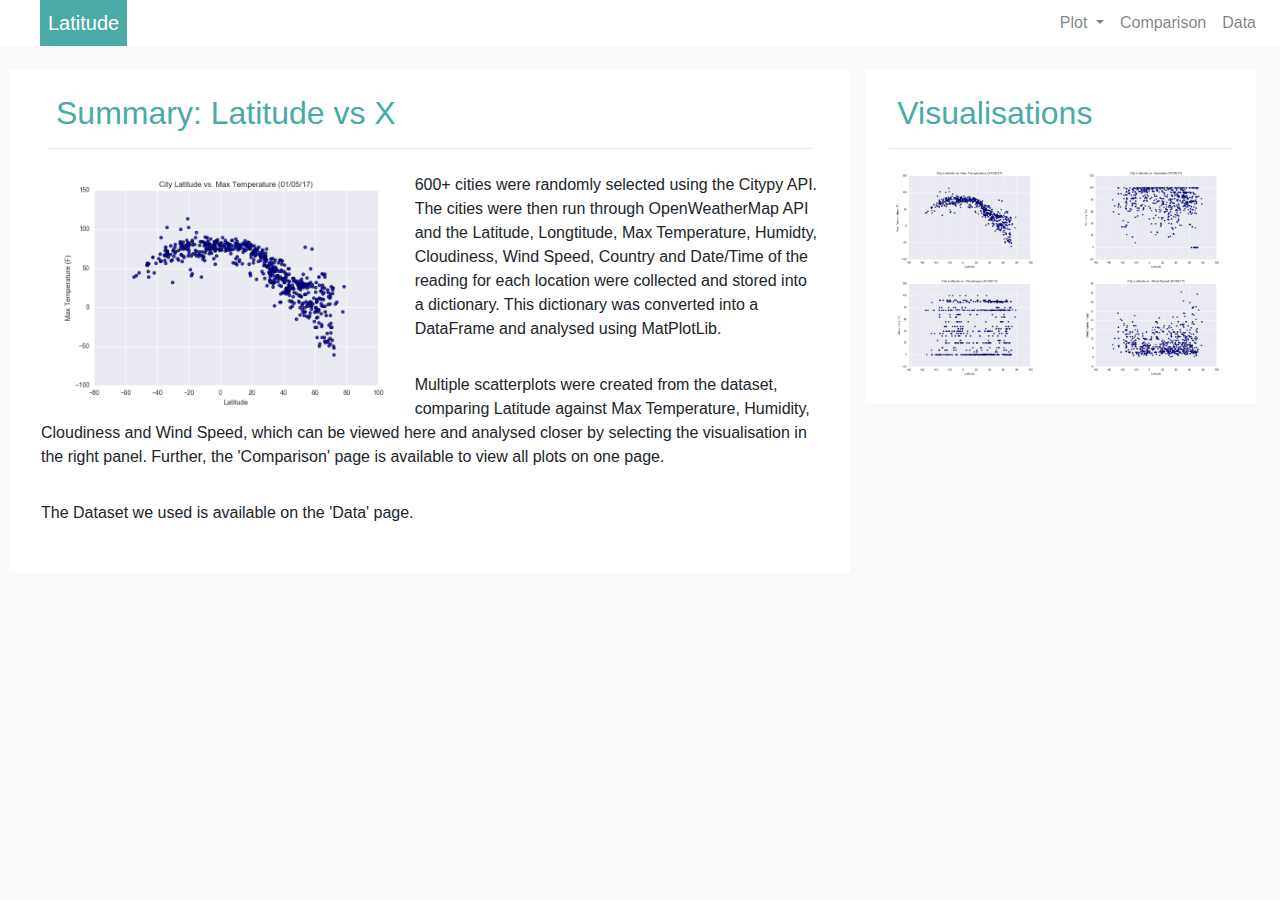
<file: index.html>
<!DOCTYPE html>
<html lang="en">

<head>
  <meta charset="UTF-8">
  <title>
    WeatherPy Analysis
  </title>
  <link rel="stylesheet" href="https://stackpath.bootstrapcdn.com/bootstrap/4.3.1/css/bootstrap.min.css" integrity="sha384-ggOyR0iXCbMQv3Xipma34MD+dH/1fQ784/j6cY/iJTQUOhcWr7x9JvoRxT2MZw1T" crossorigin="anonymous">
  </link>
</head>


<body class = 'bg-light'>
  <nav class="navbar pt-0 pb-0 navbar-expand-lg navbar-light" style="background-color:white">
    <a class="navbar-brand d-inline p-2 ml-4 text-white" style="background-color: rgb(74, 170, 165)" href="index.html">
      Latitude
    </a>
    <button class="navbar-toggler" type="button" data-toggle="collapse" data-target="#navbarSupportedContent" aria-controls="navbarSupportedContent" aria-expanded="false" aria-label="Toggle navigation">
      <span class="navbar-toggler-icon">
      </span>
    </button>

    <div class="collapse navbar-collapse" id="navbarSupportedContent">
      <ul class="navbar-nav ml-auto">
        <li class="nav-item dropdown">
          <a class="nav-link dropdown-toggle" href="#" id="navbarDropdown" role="button" data-toggle="dropdown" aria-haspopup="true" aria-expanded="false">
            Plot
          </a>
          <div class="dropdown-menu" aria-labelledby="navbarDropdown">
            <a class="dropdown-item" href="max_temp.html">
              Max Temperature
            </a>
            <a class="dropdown-item" href="humidity.html">
              Humidity
            </a>
            <a class="dropdown-item" href="cloudiness.html">
              Cloudiness
            </a>
            <a class="dropdown-item" href="wind_speed.html">
              Wind Speed
            </a>
          </div>
        </li>
        <li class="nav-item">
          <a class="nav-link" href="comparisons.html">
            Comparison
          </a>
        </li>
        <li class="nav-item">
          <a class="nav-link" href="data.html">
            Data
          </a>
        </li>
      </ul>
    </div>
  </nav>

  <div class='container-fluid p-md-4'>
    <div class="row">
      <div class='container col-md-8 col-sm-12'  style = 'background-color: white;'>
        <div class='box p-4'>
          <h2 class = "pl-2" style="color: rgb(74, 170, 165)">
            Summary: Latitude vs X
          </h2>
          <hr>
          </hr>
          <div class = 'row'>
            <div class='clearfix'>
              <div class='col-6'>
                <img class='float-left img-fluid' src='./Resources/assets/images/Fig1.png' alt='City Latitude vs Max Temperature'>
                </img>
              </div>
              <div>
                <p class='p-2'>
                  600+ cities were randomly selected using the Citypy API. The cities were then run through OpenWeatherMap API and the Latitude, Longtitude, Max Temperature, Humidty, Cloudiness, Wind Speed, Country and Date/Time of the reading for each location were collected and stored into a dictionary. This dictionary was converted into a DataFrame and analysed using MatPlotLib.
                </p>
                <p class='p-2'>
                  Multiple scatterplots were created from the dataset, comparing Latitude against Max Temperature, Humidity, Cloudiness and Wind Speed, which can be viewed here and analysed closer by selecting the visualisation in the right panel. Further, the 'Comparison' page is available to view all plots on one page. 
                </p>
                <p class='p-2'>
                  The Dataset we used is available on the 'Data' page.
                </p>
              </div>
            </div>
          </div>
        </div>
      </div> 
      <div class="container col-md-4 col-sm-12">
        <div class='box p-4'  style = 'background-color: white;'>
          <h2 class = "pl-2" style="color: rgb(74, 170, 165)">
            Visualisations
          </h2>
          <hr>
          </hr>
            <div class='row'>
              <div class='col-md-6 col-3'>
                <a href='max_temp.html'><img class='img-fluid' src='./Resources/assets/images/Fig1.png' alt='City Latitude vs Max Temperature'></img>
              </a>
              </div>
              <div class='col-md-6 col-3'>
                <a href='humidity.html'><img class='img-fluid' src='./Resources/assets/images/Fig2.png' alt='City Latitude vs Humidity'></img>
              </a>
              </div>
              <div class='col-md-6 col-3'>
                <a href='cloudiness.html'><img class='img-fluid' src='./Resources/assets/images/Fig3.png' alt='City Latitude vs Cloudiness'></img>
              </a>
              </div>
              <div class='col-md-6 col-3'>
                <a href='wind_speed.html'><img class='img-fluid' src='./Resources/assets/images/Fig4.png' alt='City Latitude vs Wind Speed'></img>
              </a>
              </div>
          </div>
        </div>
      </div>
    </div>
  </div>

  <script src="https://code.jquery.com/jquery-3.3.1.slim.min.js" integrity="sha384-q8i/X+965DzO0rT7abK41JStQIAqVgRVzpbzo5smXKp4YfRvH+8abtTE1Pi6jizo" crossorigin="anonymous"></script>
  <script src="https://cdnjs.cloudflare.com/ajax/libs/popper.js/1.14.7/umd/popper.min.js" integrity="sha384-UO2eT0CpHqdSJQ6hJty5KVphtPhzWj9WO1clHTMGa3JDZwrnQq4sF86dIHNDz0W1" crossorigin="anonymous"></script>
  <script src="https://stackpath.bootstrapcdn.com/bootstrap/4.3.1/js/bootstrap.min.js" integrity="sha384-JjSmVgyd0p3pXB1rRibZUAYoIIy6OrQ6VrjIEaFf/nJGzIxFDsf4x0xIM+B07jRM" crossorigin="anonymous"></script>

</body>
</file>
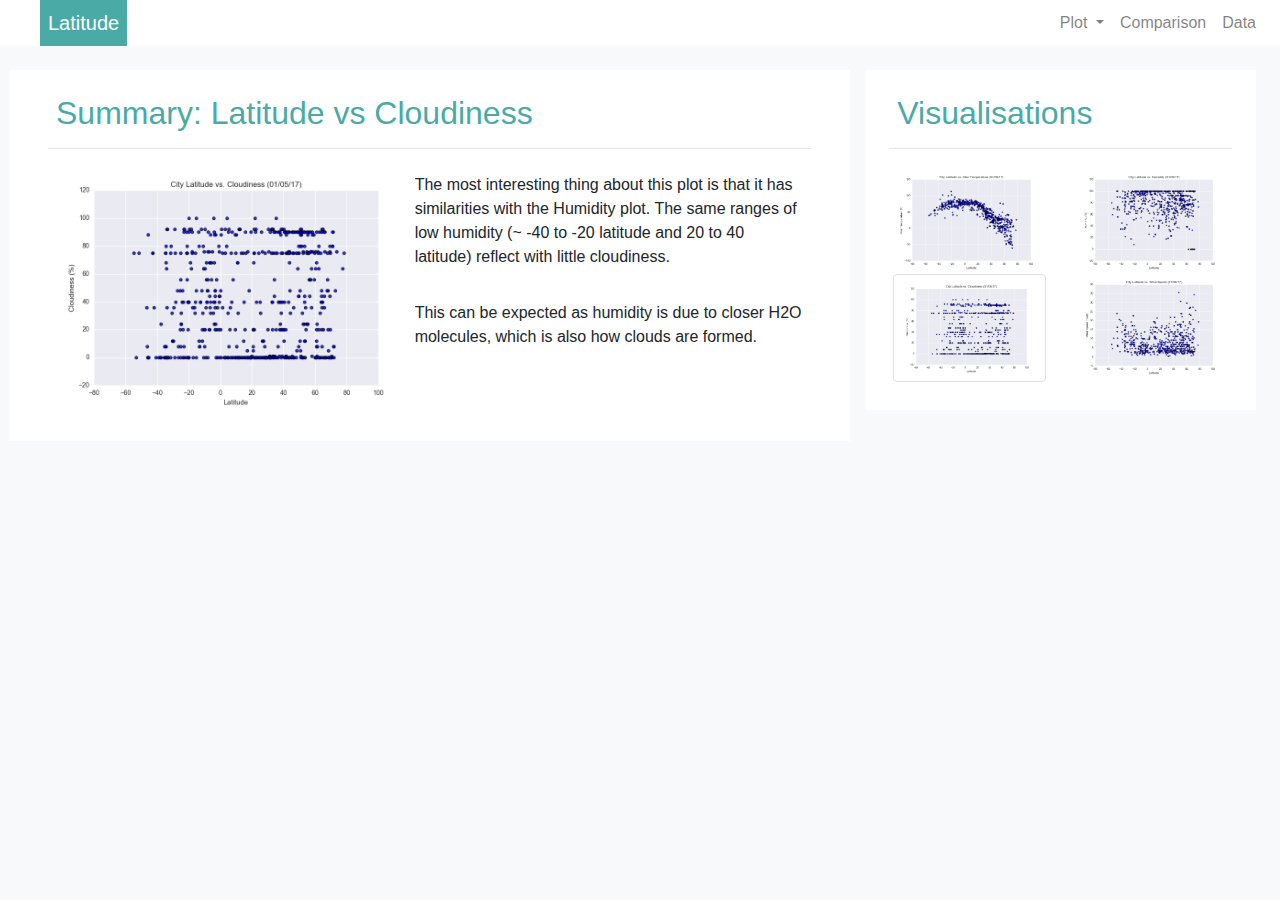
<file: cloudiness.html>
<!DOCTYPE html>
<html lang="en">

<head>
  <meta charset="UTF-8">
  <title>
    Humidity Analysis
  </title>
  <link rel="stylesheet" href="https://stackpath.bootstrapcdn.com/bootstrap/4.3.1/css/bootstrap.min.css" integrity="sha384-ggOyR0iXCbMQv3Xipma34MD+dH/1fQ784/j6cY/iJTQUOhcWr7x9JvoRxT2MZw1T" crossorigin="anonymous">
  </link>
</head>


<body class = 'bg-light'>
  <nav class="navbar pt-0 pb-0 navbar-expand-lg navbar-light" style="background-color:white">
    <a class="navbar-brand d-inline p-2 ml-4 text-white" style="background-color: rgb(74, 170, 165)" href="index.html">
      Latitude
    </a>
    <button class="navbar-toggler" type="button" data-toggle="collapse" data-target="#navbarSupportedContent" aria-controls="navbarSupportedContent" aria-expanded="false" aria-label="Toggle navigation">
      <span class="navbar-toggler-icon">
      </span>
    </button>

    <div class="collapse navbar-collapse" id="navbarSupportedContent">
      <ul class="navbar-nav ml-auto">
        <li class="nav-item dropdown">
          <a class="nav-link dropdown-toggle" href="#" id="navbarDropdown" role="button" data-toggle="dropdown" aria-haspopup="true" aria-expanded="false">
            Plot
          </a>
          <div class="dropdown-menu" aria-labelledby="navbarDropdown">
            <a class="dropdown-item" href="max_temp.html">
              Max Temperature
            </a>
            <a class="dropdown-item" href="humidity.html">
              Humidity
            </a>
            <a class="dropdown-item" href="cloudiness.html">
              Cloudiness
            </a>
            <a class="dropdown-item" href="wind_speed.html">
              Wind Speed
            </a>
          </div>
        </li>
        <li class="nav-item">
          <a class="nav-link" href="comparisons.html">
            Comparison
          </a>
        </li>
        <li class="nav-item">
          <a class="nav-link" href="data.html">
            Data
          </a>
        </li>
      </ul>
    </div>
  </nav>

  <div class='container-fluid p-md-4'>
    <div class="row">
      <div class='container col-md-8 col-sm-12'  style = 'background-color: white;'>
        <div class='box p-4'>
          <h2 class = "pl-2" style="color: rgb(74, 170, 165)">
            Summary: Latitude vs Cloudiness
          </h2>
          <hr>
          </hr>
          <div class = 'row'>
            <div class='clearfix'>
              <div class='col-6'>
                <img class='float-left img-fluid' src='./Resources/assets/images/Fig3.png' alt='City Latitude vs Cloudiness'>
                </img>
              </div>
              <div>
                <p class='px-4 py-2'>
                  The most interesting thing about this plot is that it has similarities with the Humidity plot. The same ranges of low humidity (~ -40 to -20 latitude and 20 to 40 latitude) reflect with little cloudiness.
                </p>
                <p class='px-4 py-2'>
                  This can be expected as humidity is due to closer H2O molecules, which is also how clouds are formed.
                </p>
              </div>
            </div>
          </div>
        </div>
      </div>
      <div class="container col-md-4 col-sm-12">
        <div class='box p-4'  style = 'background-color: white;'>
          <h2 class = "pl-2" style="color: rgb(74, 170, 165)">
            Visualisations
          </h2>
          <hr>
          </hr>
          <div class='row p-1'>
            <div class='col-md-6 col-3'>
              <a href='max_temp.html'>
                <img class='img-fluid' src='./Resources/assets/images/Fig1.png' alt='City Latitude vs Max Temperature'>
                </img>
              </a>
            </div>
            <div class='col-md-6 col-3'>
              <a href='humidity.html'>
                <img class='img-fluid' src='./Resources/assets/images/Fig2.png' alt='City Latitude vs Humidity'>
                </img>
              </a>
            </div>
            <div class='col-md-6 col-3'>
              <a href='cloudiness.html'>
                <img class='img-fluid img-thumbnail' src='./Resources/assets/images/Fig3.png' alt='City Latitude vs Cloudiness'>
                </img>
              </a>
            </div>
            <div class='col-md-6 col-3'>
              <a href='wind_speed.html'>
                <img class='img-fluid ' src='./Resources/assets/images/Fig4.png' alt='City Latitude vs Wind Speed'>
                </img>
              </a>
            </div>
          </div>
        </div>
      </div>
    </div>
  </div>

  <script src="https://code.jquery.com/jquery-3.3.1.slim.min.js" integrity="sha384-q8i/X+965DzO0rT7abK41JStQIAqVgRVzpbzo5smXKp4YfRvH+8abtTE1Pi6jizo" crossorigin="anonymous"></script>
  <script src="https://cdnjs.cloudflare.com/ajax/libs/popper.js/1.14.7/umd/popper.min.js" integrity="sha384-UO2eT0CpHqdSJQ6hJty5KVphtPhzWj9WO1clHTMGa3JDZwrnQq4sF86dIHNDz0W1" crossorigin="anonymous"></script>
  <script src="https://stackpath.bootstrapcdn.com/bootstrap/4.3.1/js/bootstrap.min.js" integrity="sha384-JjSmVgyd0p3pXB1rRibZUAYoIIy6OrQ6VrjIEaFf/nJGzIxFDsf4x0xIM+B07jRM" crossorigin="anonymous"></script>

</body>
</file>
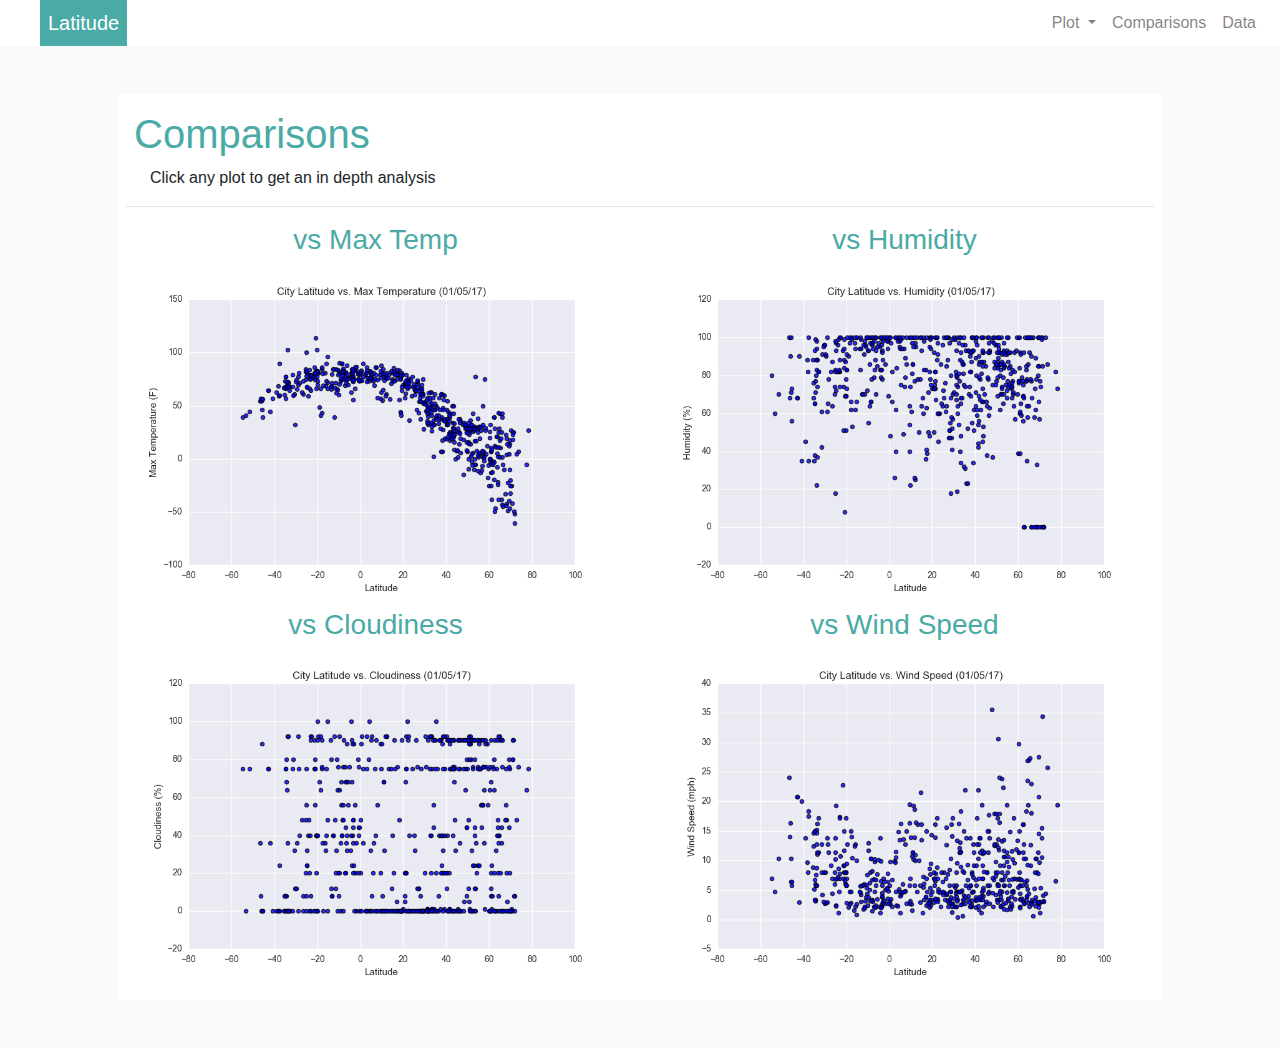
<file: comparisons.html>
<!DOCTYPE html>
<html lang="en">

<head>
  <meta charset="UTF-8">
  <title>
    Comparisons
  </title>
  <link rel="stylesheet" href="https://stackpath.bootstrapcdn.com/bootstrap/4.3.1/css/bootstrap.min.css" integrity="sha384-ggOyR0iXCbMQv3Xipma34MD+dH/1fQ784/j6cY/iJTQUOhcWr7x9JvoRxT2MZw1T" crossorigin="anonymous">
  </link>
</head>


<body class = 'bg-light'>
  <nav class="navbar pt-0 pb-0 navbar-expand-lg navbar-light" style="background-color:white">
    <a class="navbar-brand d-inline p-2 ml-4 text-white" style="background-color: rgb(74, 170, 165)" href="index.html">
      Latitude
    </a>
    <button class="navbar-toggler" type="button" data-toggle="collapse" data-target="#navbarSupportedContent" aria-controls="navbarSupportedContent" aria-expanded="false" aria-label="Toggle navigation">
        <span class="navbar-toggler-icon">
        </span>
    </button>

    <div class="collapse navbar-collapse" id="navbarSupportedContent">
      <ul class="navbar-nav ml-auto">
        <li class="nav-item dropdown">
          <a class="nav-link dropdown-toggle" href="#" id="navbarDropdown" role="button" data-toggle="dropdown" aria-haspopup="true" aria-expanded="false">
            Plot
          </a>
          <div class="dropdown-menu" aria-labelledby="navbarDropdown">
            <a class="dropdown-item" href="max_temp.html">
              Max Temperature
            </a>
            <a class="dropdown-item" href="humidity.html">
              Humidity
            </a>
            <a class="dropdown-item" href="cloudiness.html">
              Cloudiness
            </a>
            <a class="dropdown-item" href="wind_speed.html">
              Wind Speed
            </a>
          </div>
        </li>
        <li class="nav-item">
          <a class="nav-link" href="comparisons.html">Comparisons</a>
        </li>
        <li class="nav-item">
            <a class="nav-link" href="data.html">Data</a>
        </li>
      </ul>
    </div>
  </nav>

  <div class="container p-md-5 p-sm-0">
    <div class='box p-2' style = 'background-color: white;'>
        <h1 class = "pt-2 pl-2" style="color: rgb(74, 170, 165)">
          Comparisons
        </h1>
        <p class = 'ml-4'>
          Click any plot to get an in depth analysis
        </p>
        <hr>
        </hr>
        <div class='row'>
            <div class='col-md-6'>
                <h3 class='text-center' style="color: rgb(74, 170, 165)">
                  vs Max Temp
                </h3>
                <a href='max_temp.html'>
                  <img class='img-fluid' src='./Resources/assets/images/Fig1.png' alt='City Latitude vs Max Temperature'>
                  </img>
                </a>
            </div>
            <div class='col-md-6'>
                <h3 class='text-center' style="color: rgb(74, 170, 165)">
                  vs Humidity
                </h3>
                <a href='humidity.html'>
                  <img class='img-fluid' src='./Resources/assets/images/Fig2.png' alt='City Latitude vs Humidity'>
                  </img>
                </a>
            </div>
            <div class='col-md-6'>
                <h3 class='text-center' style="color: rgb(74, 170, 165)">
                  vs Cloudiness
                </h3>
                <a href='cloudiness.html'>
                  <img class='img-fluid' src='./Resources/assets/images/Fig3.png' alt='City Latitude vs Cloudiness'>
                  </img>
                </a>
            </div>
            <div class='col-md-6'>
                <h3 class='text-center' style="color: rgb(74, 170, 165)">
                  vs Wind Speed
                </h3>
                <a href='wind_speed.html'>
                  <img class='img-fluid' src='./Resources/assets/images/Fig4.png' alt='City Latitude vs Wind Speed'>
                  </img>
                </a>
            </div>
        </div>
    </div>
  </div>


<script src="https://code.jquery.com/jquery-3.3.1.slim.min.js" integrity="sha384-q8i/X+965DzO0rT7abK41JStQIAqVgRVzpbzo5smXKp4YfRvH+8abtTE1Pi6jizo" crossorigin="anonymous"></script>
<script src="https://cdnjs.cloudflare.com/ajax/libs/popper.js/1.14.7/umd/popper.min.js" integrity="sha384-UO2eT0CpHqdSJQ6hJty5KVphtPhzWj9WO1clHTMGa3JDZwrnQq4sF86dIHNDz0W1" crossorigin="anonymous"></script>
<script src="https://stackpath.bootstrapcdn.com/bootstrap/4.3.1/js/bootstrap.min.js" integrity="sha384-JjSmVgyd0p3pXB1rRibZUAYoIIy6OrQ6VrjIEaFf/nJGzIxFDsf4x0xIM+B07jRM" crossorigin="anonymous"></script>

</body>
</file>
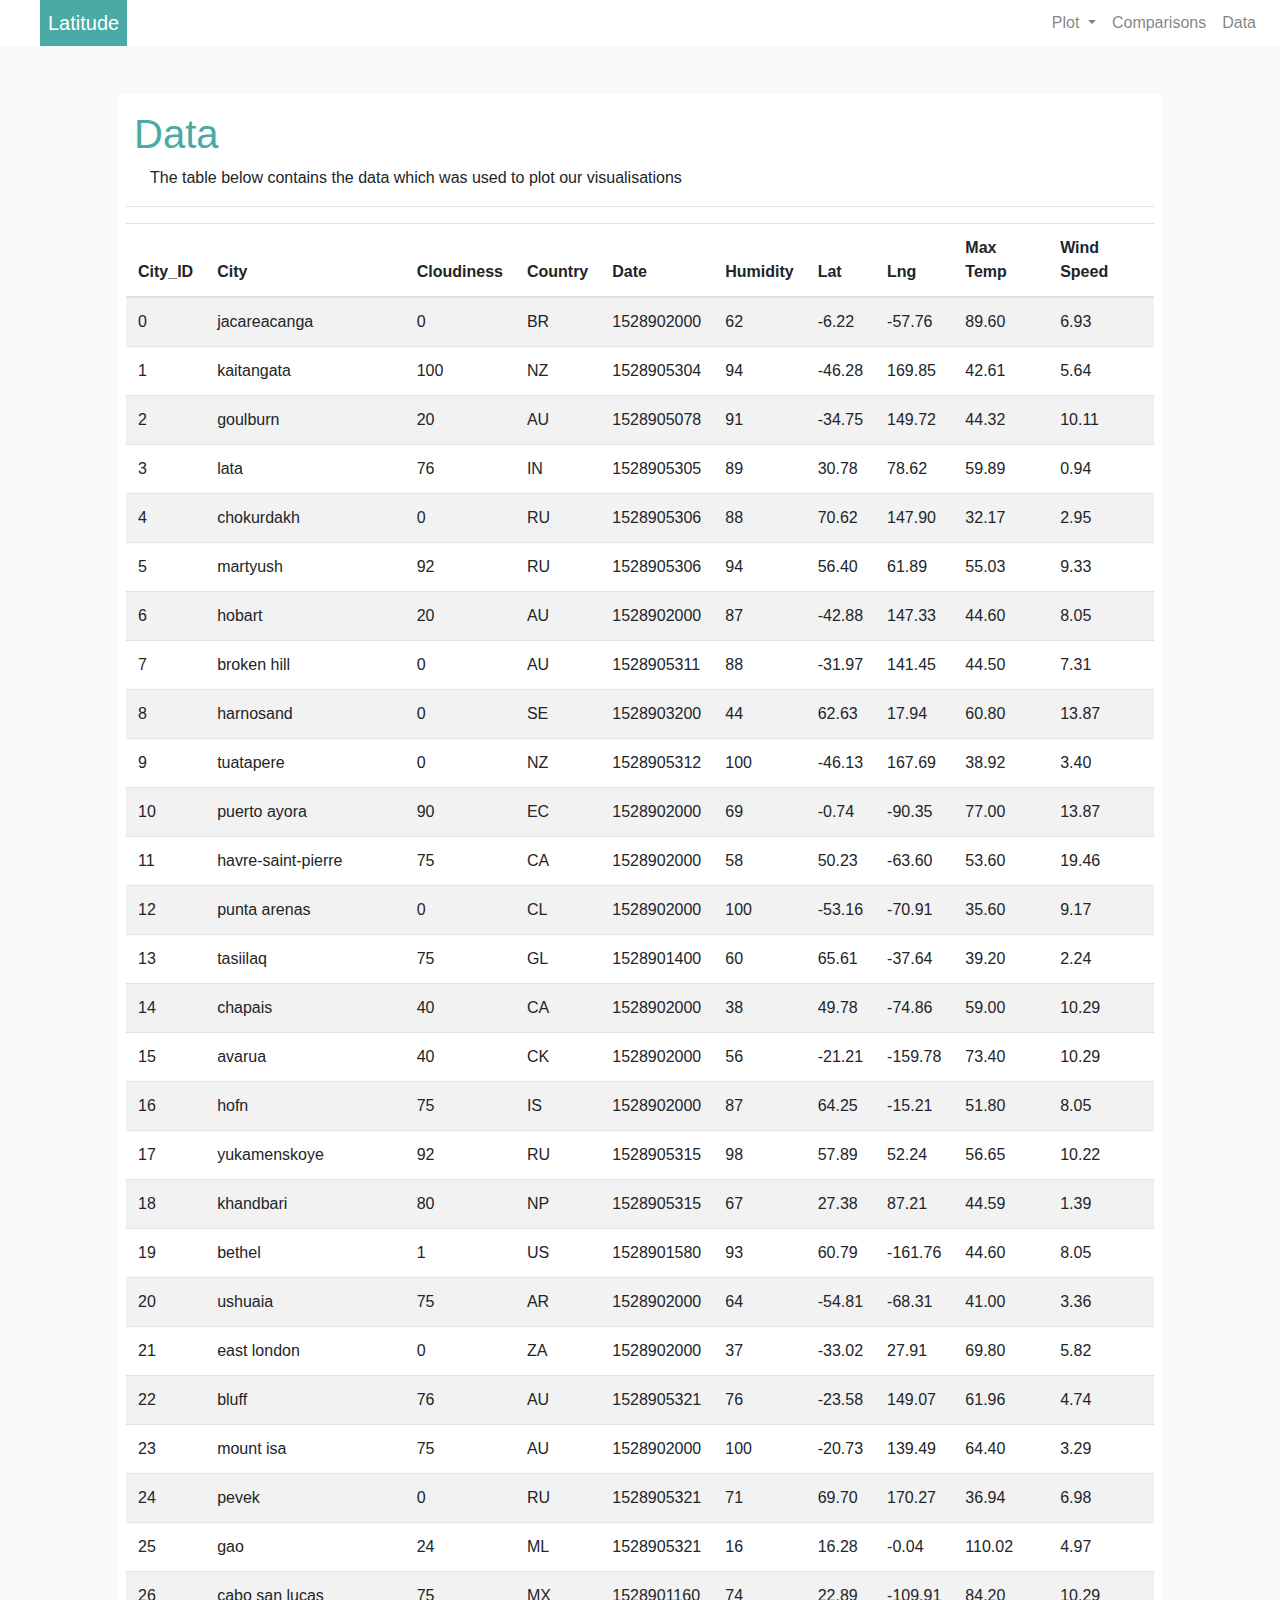
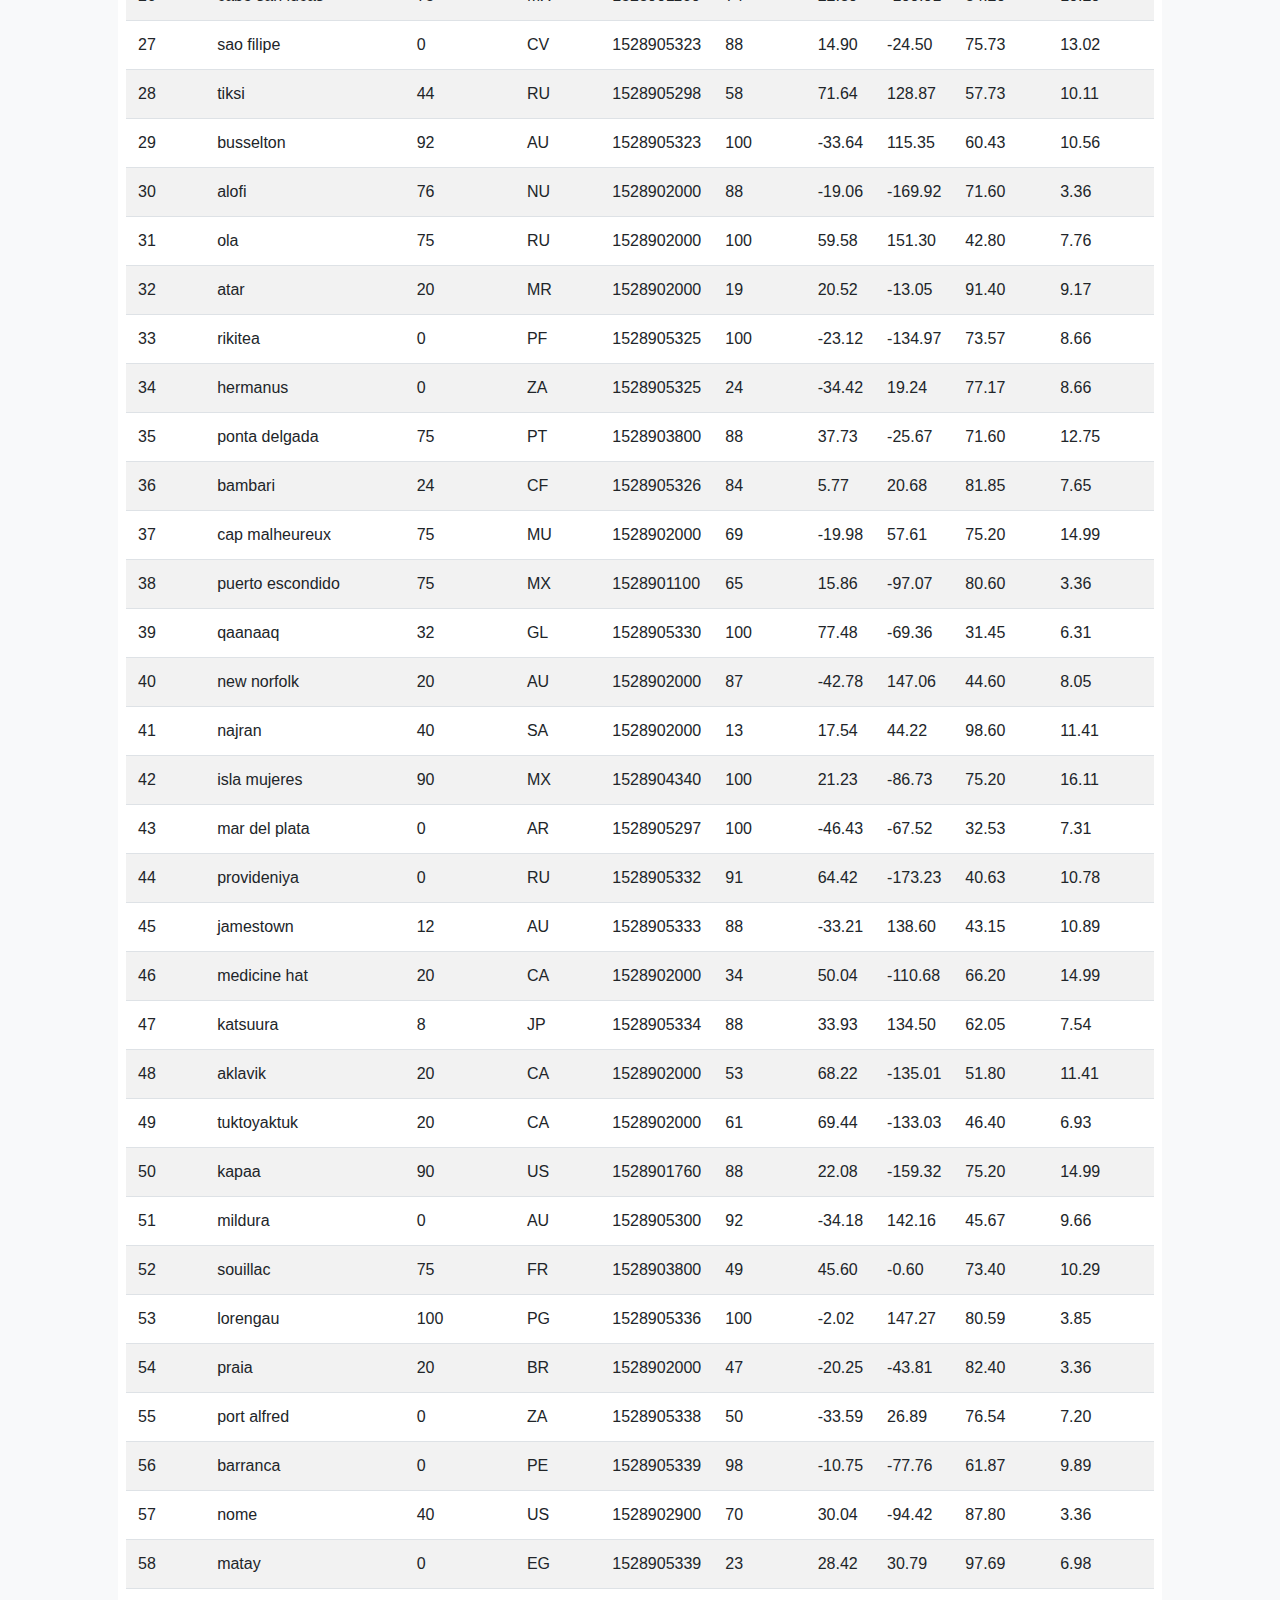
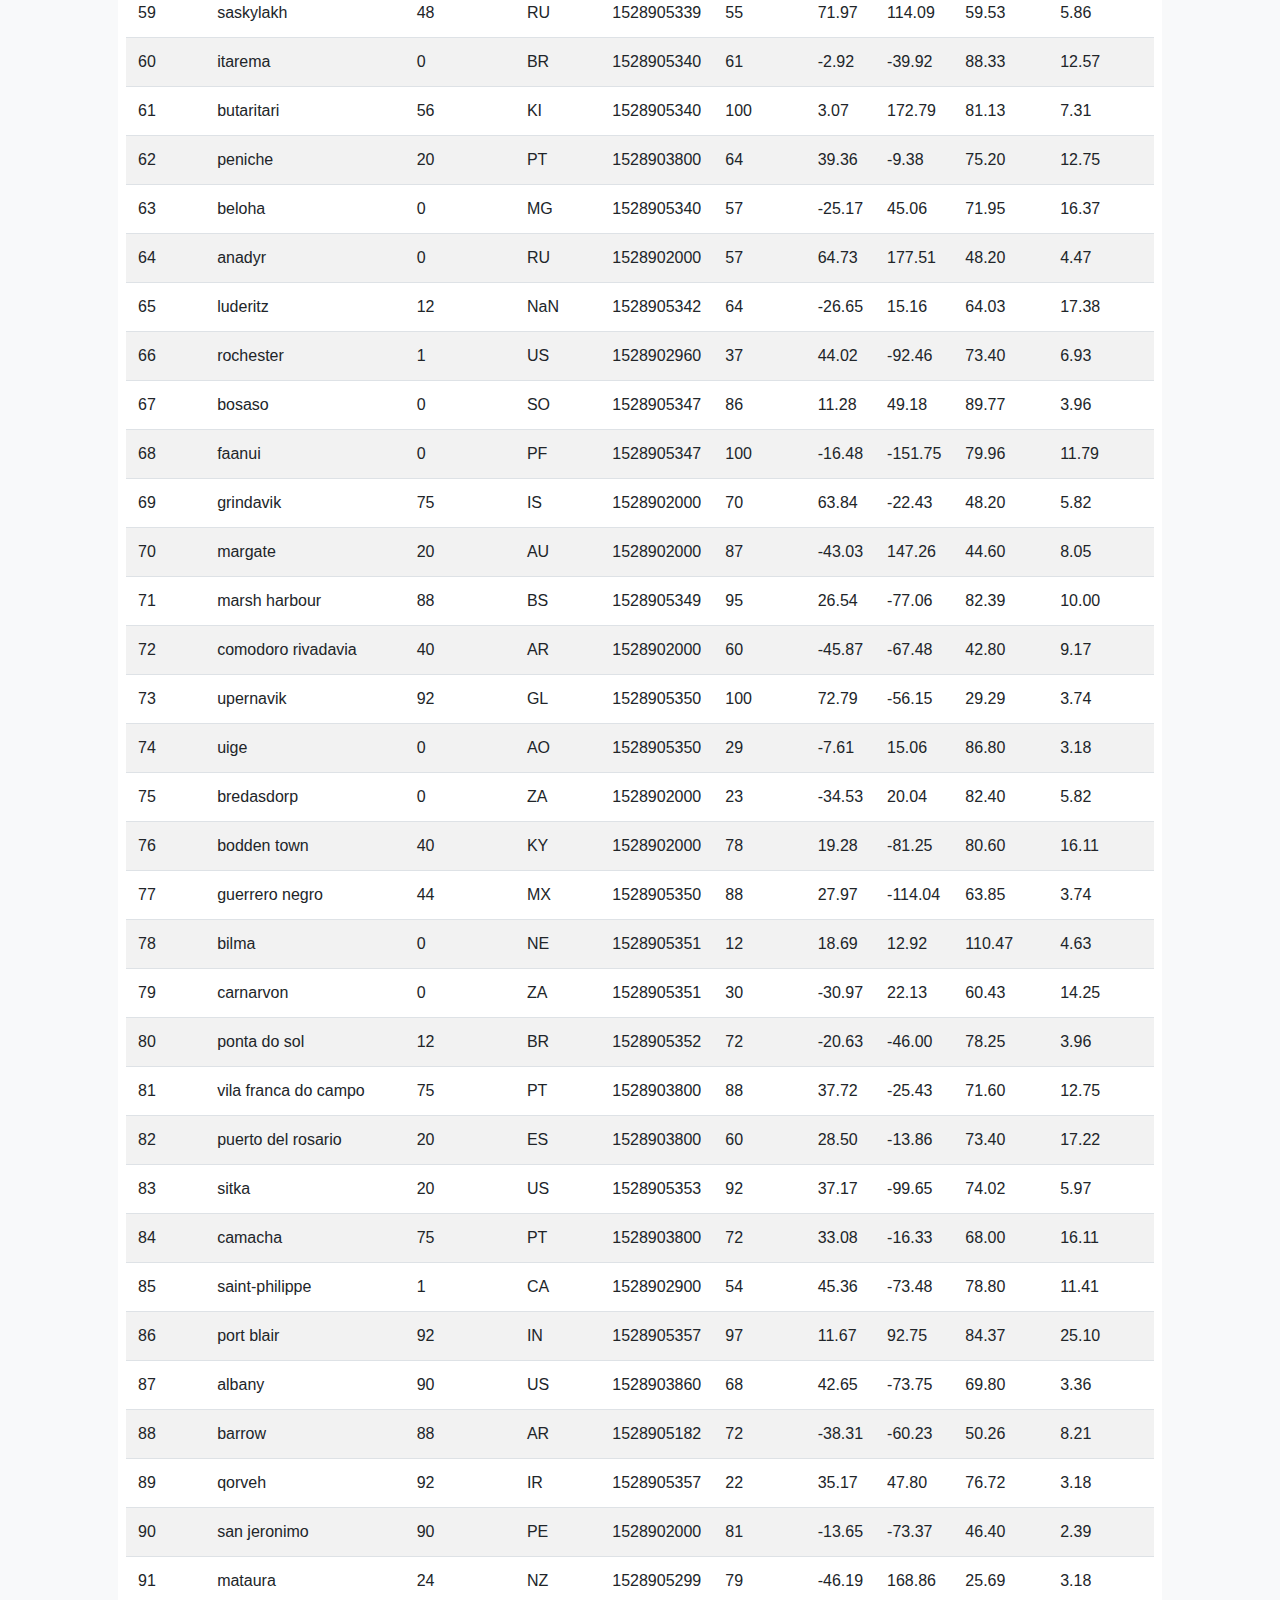
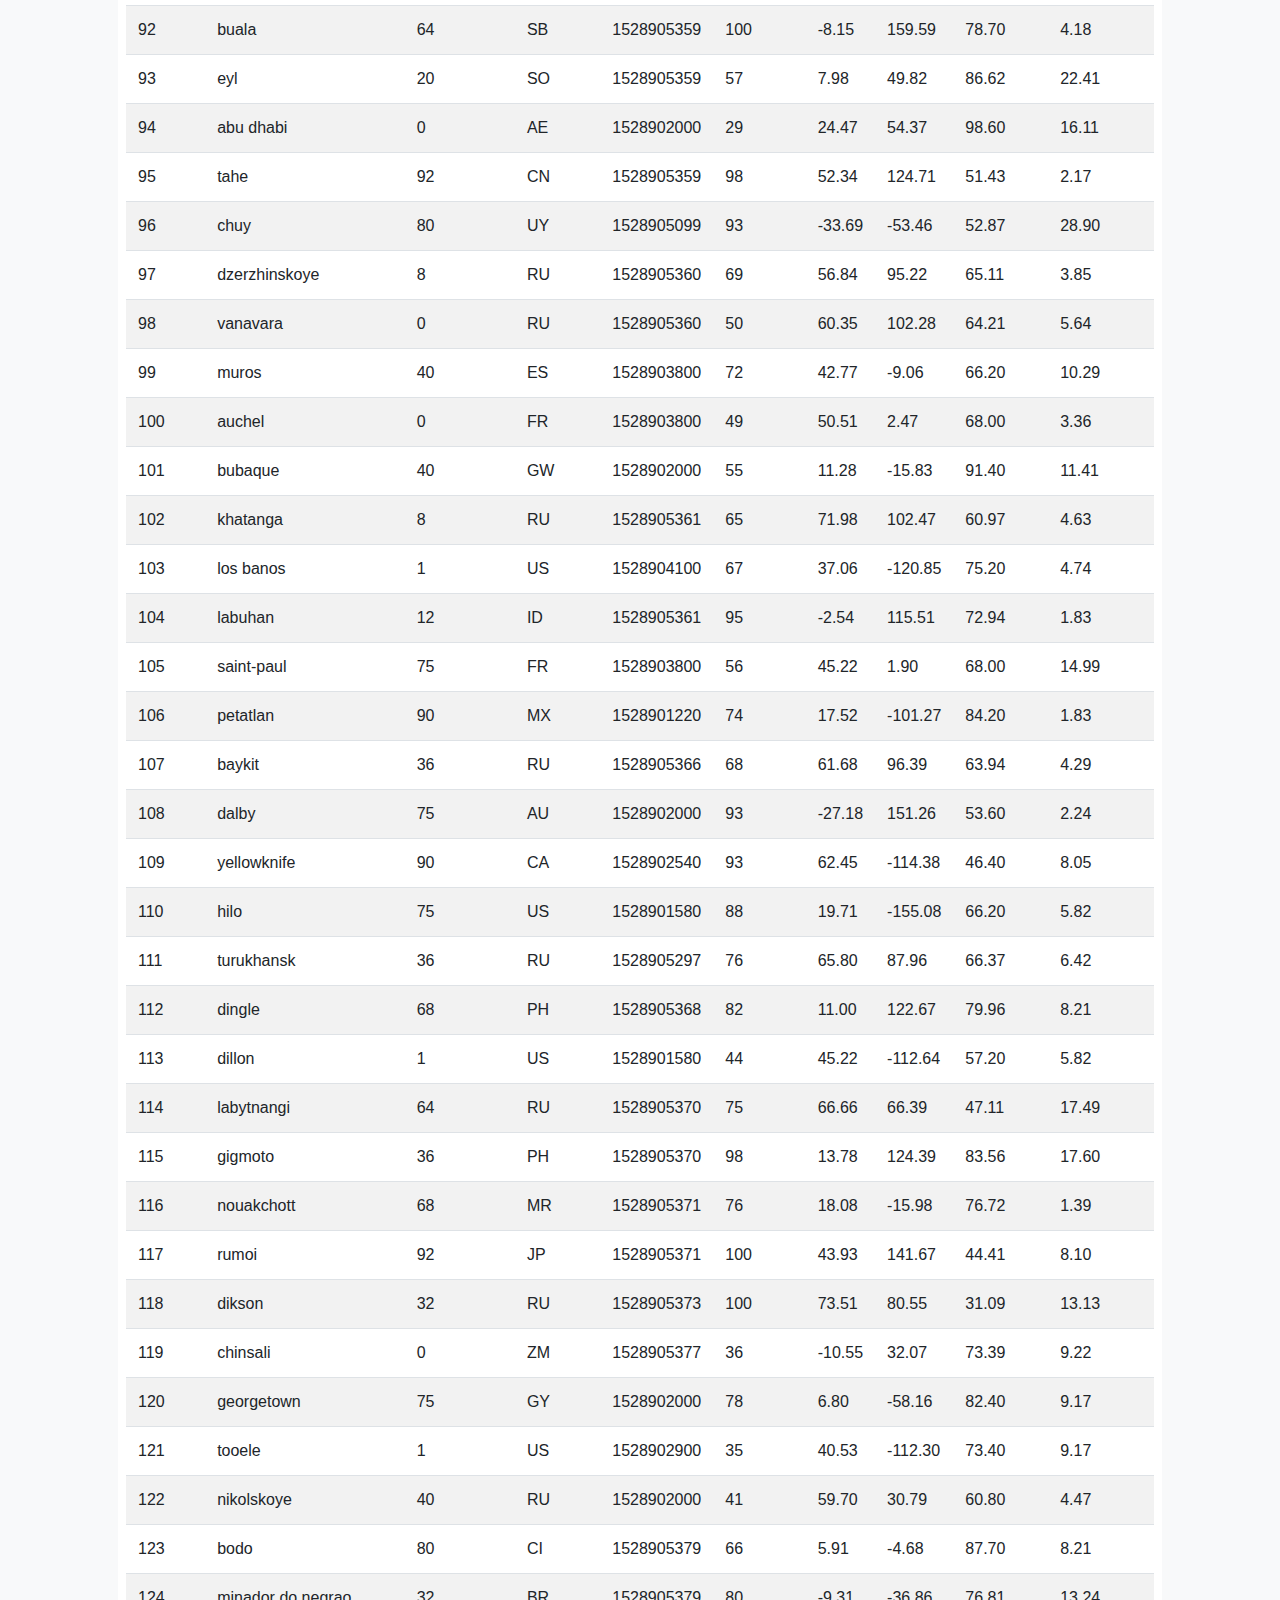
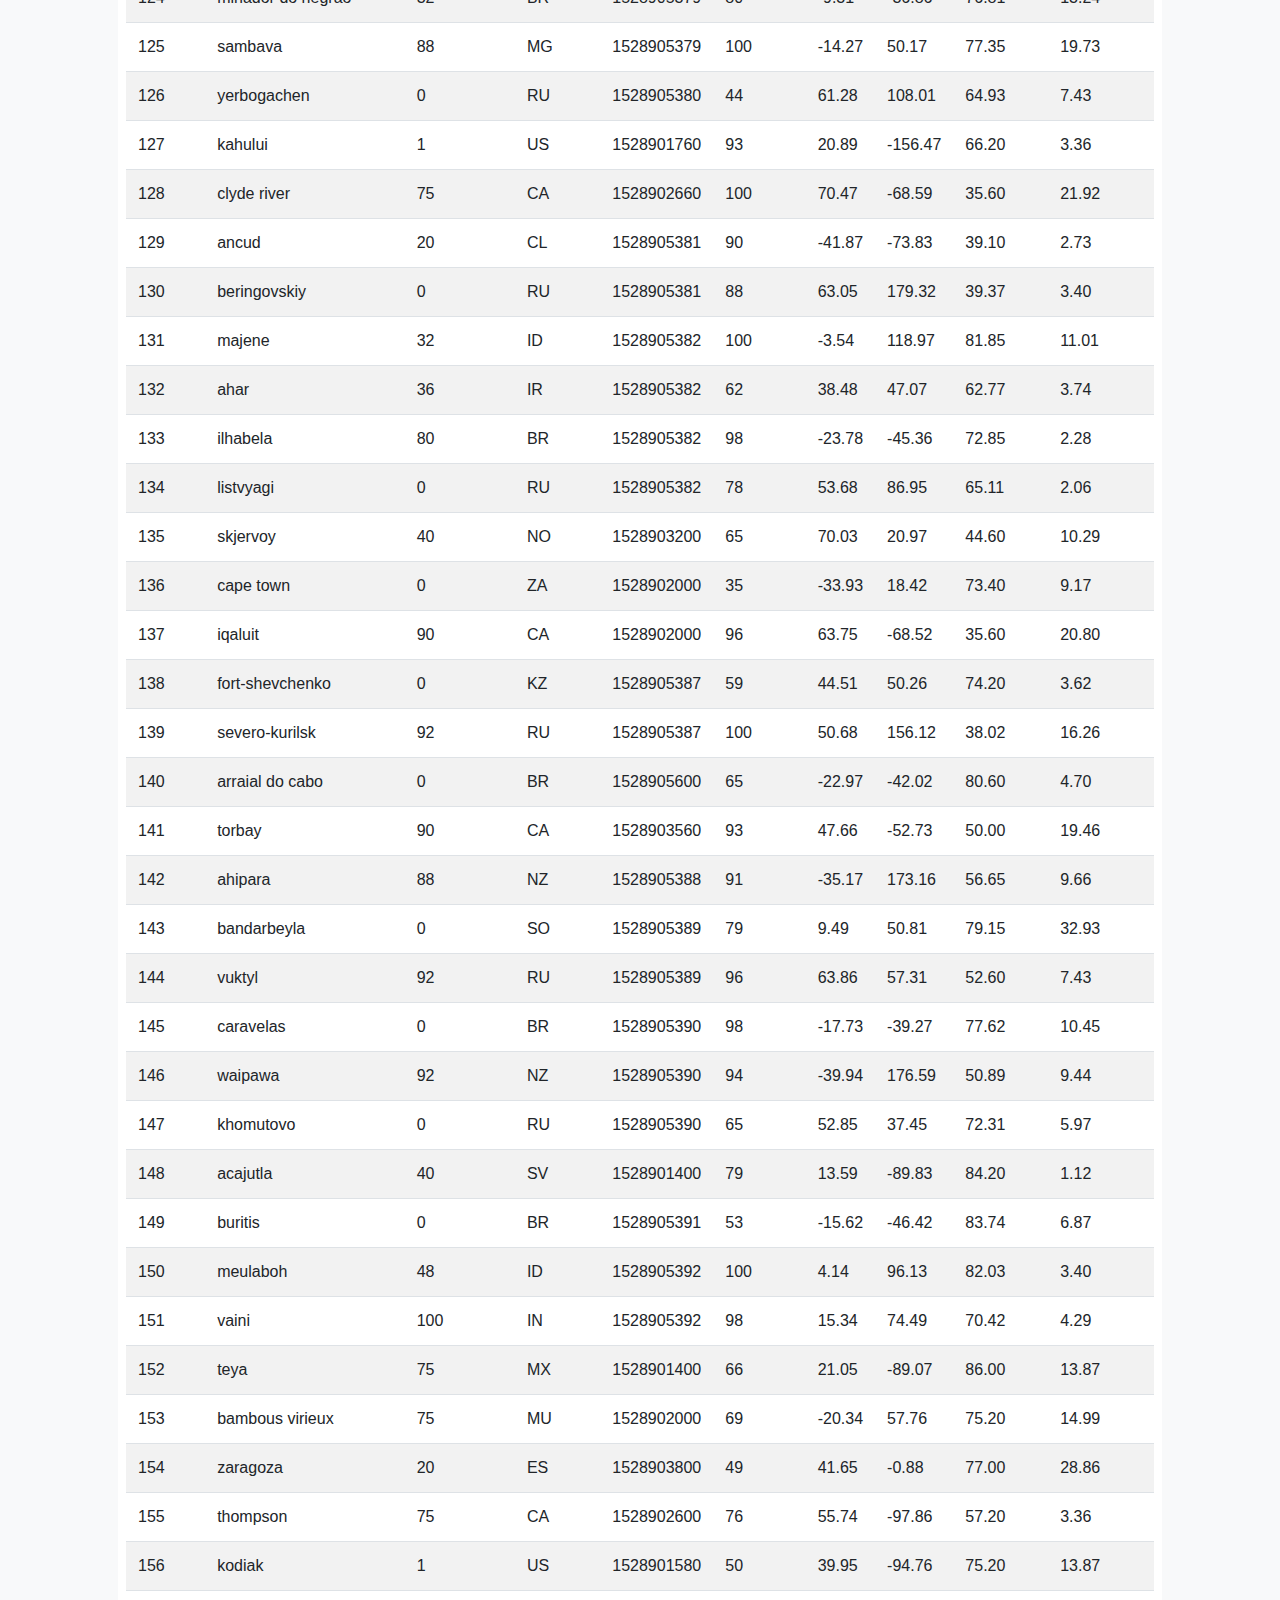
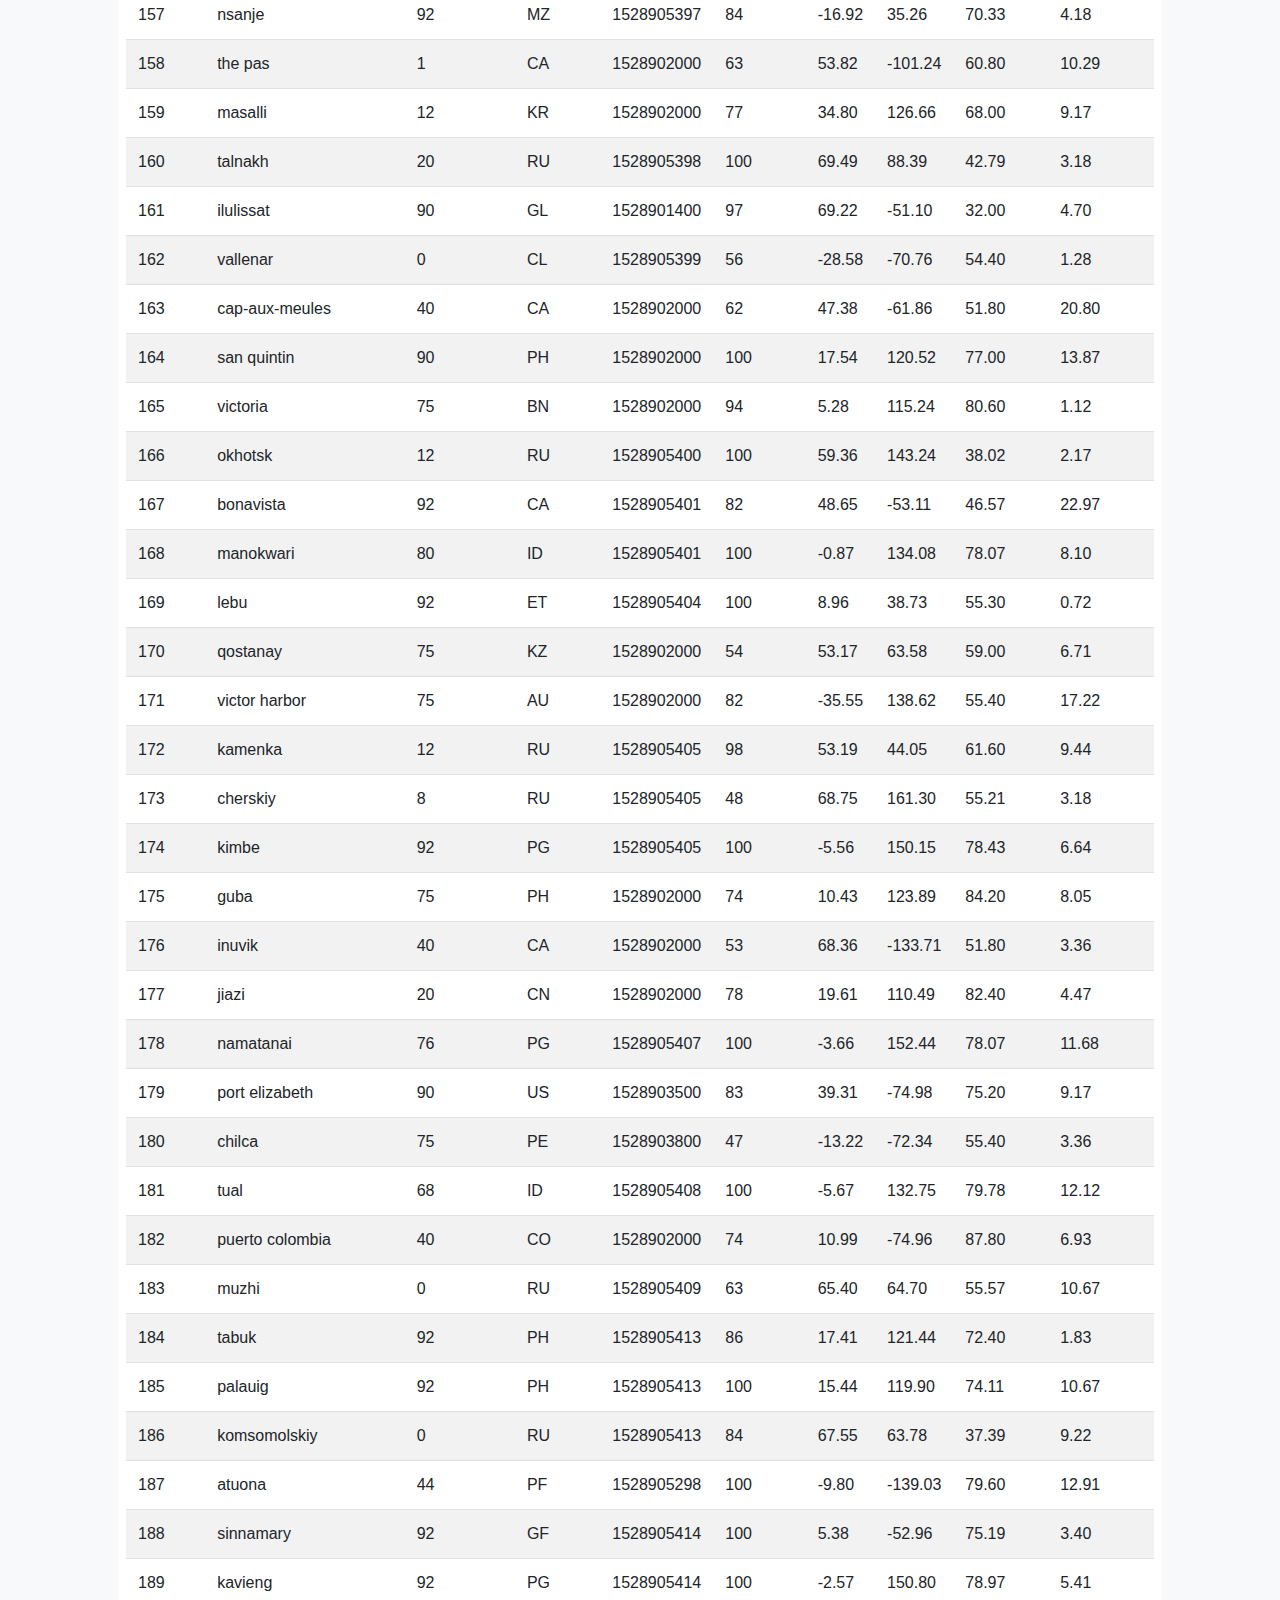
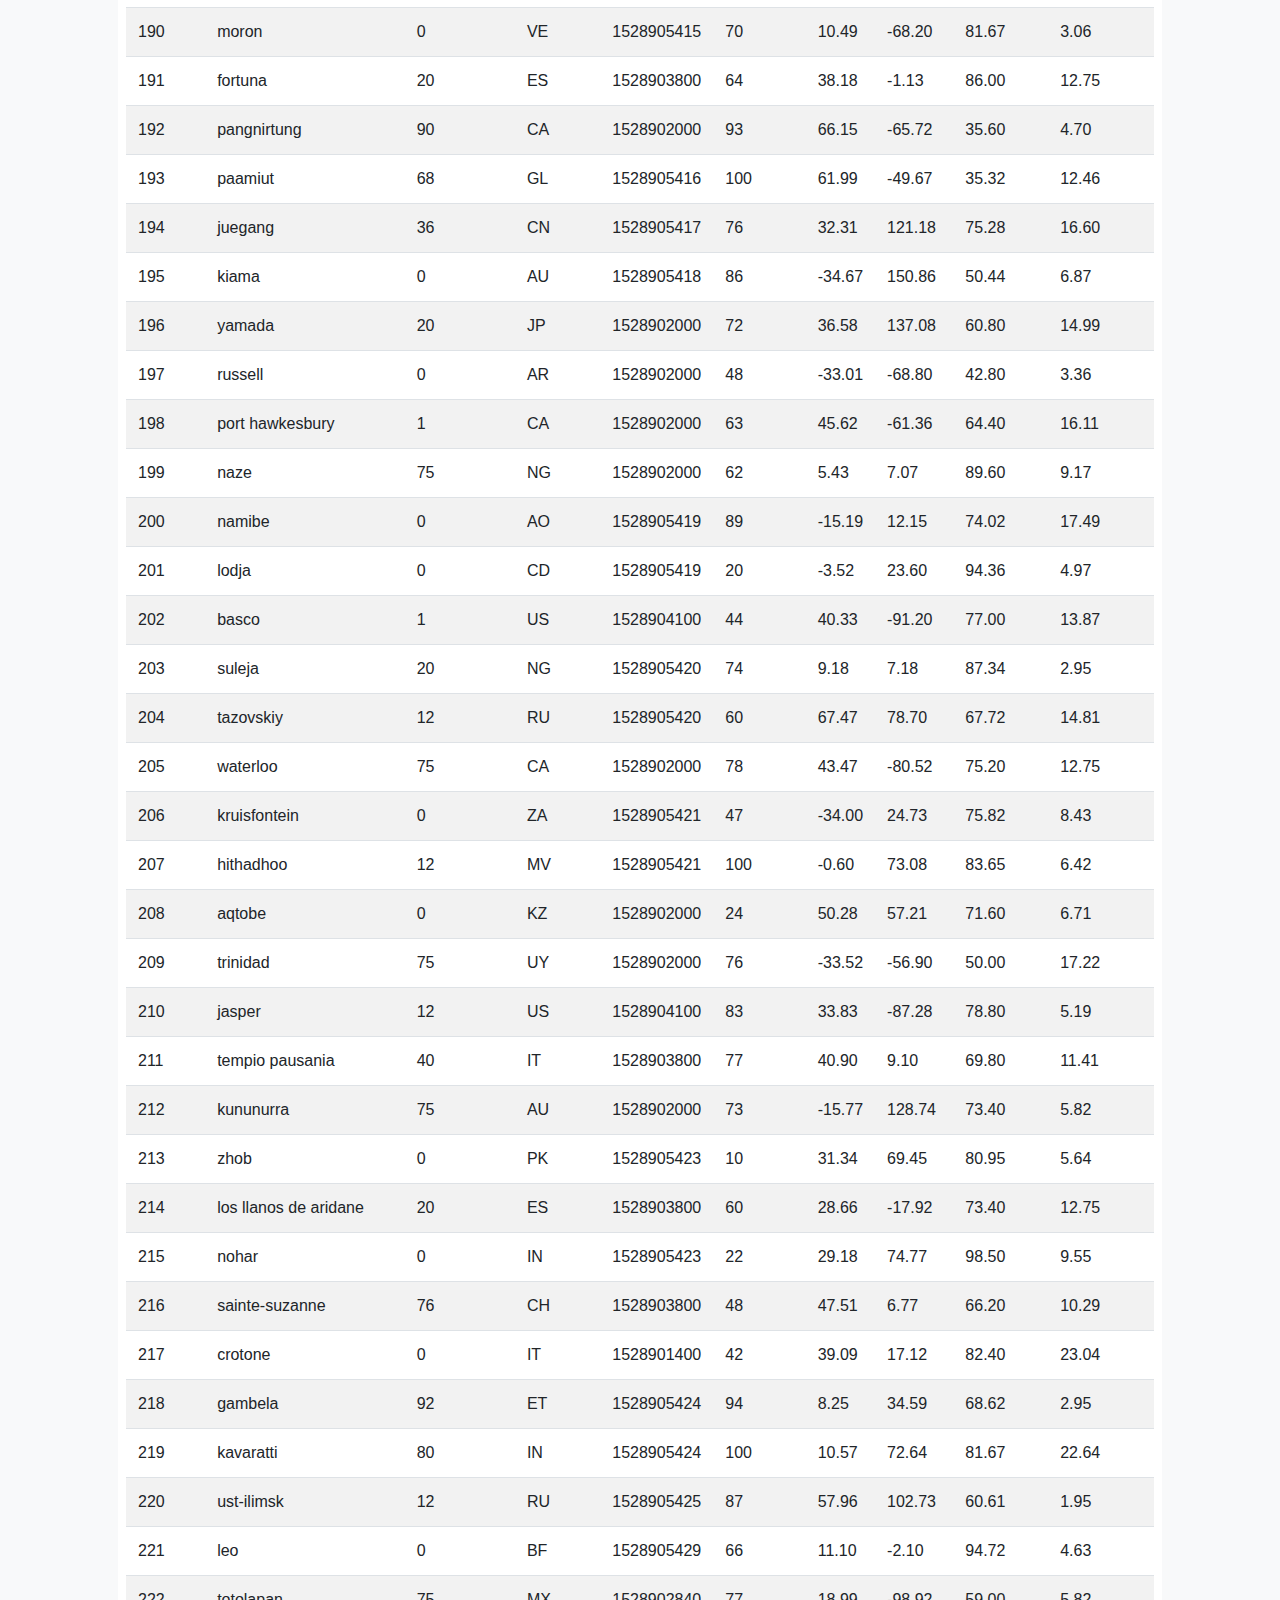
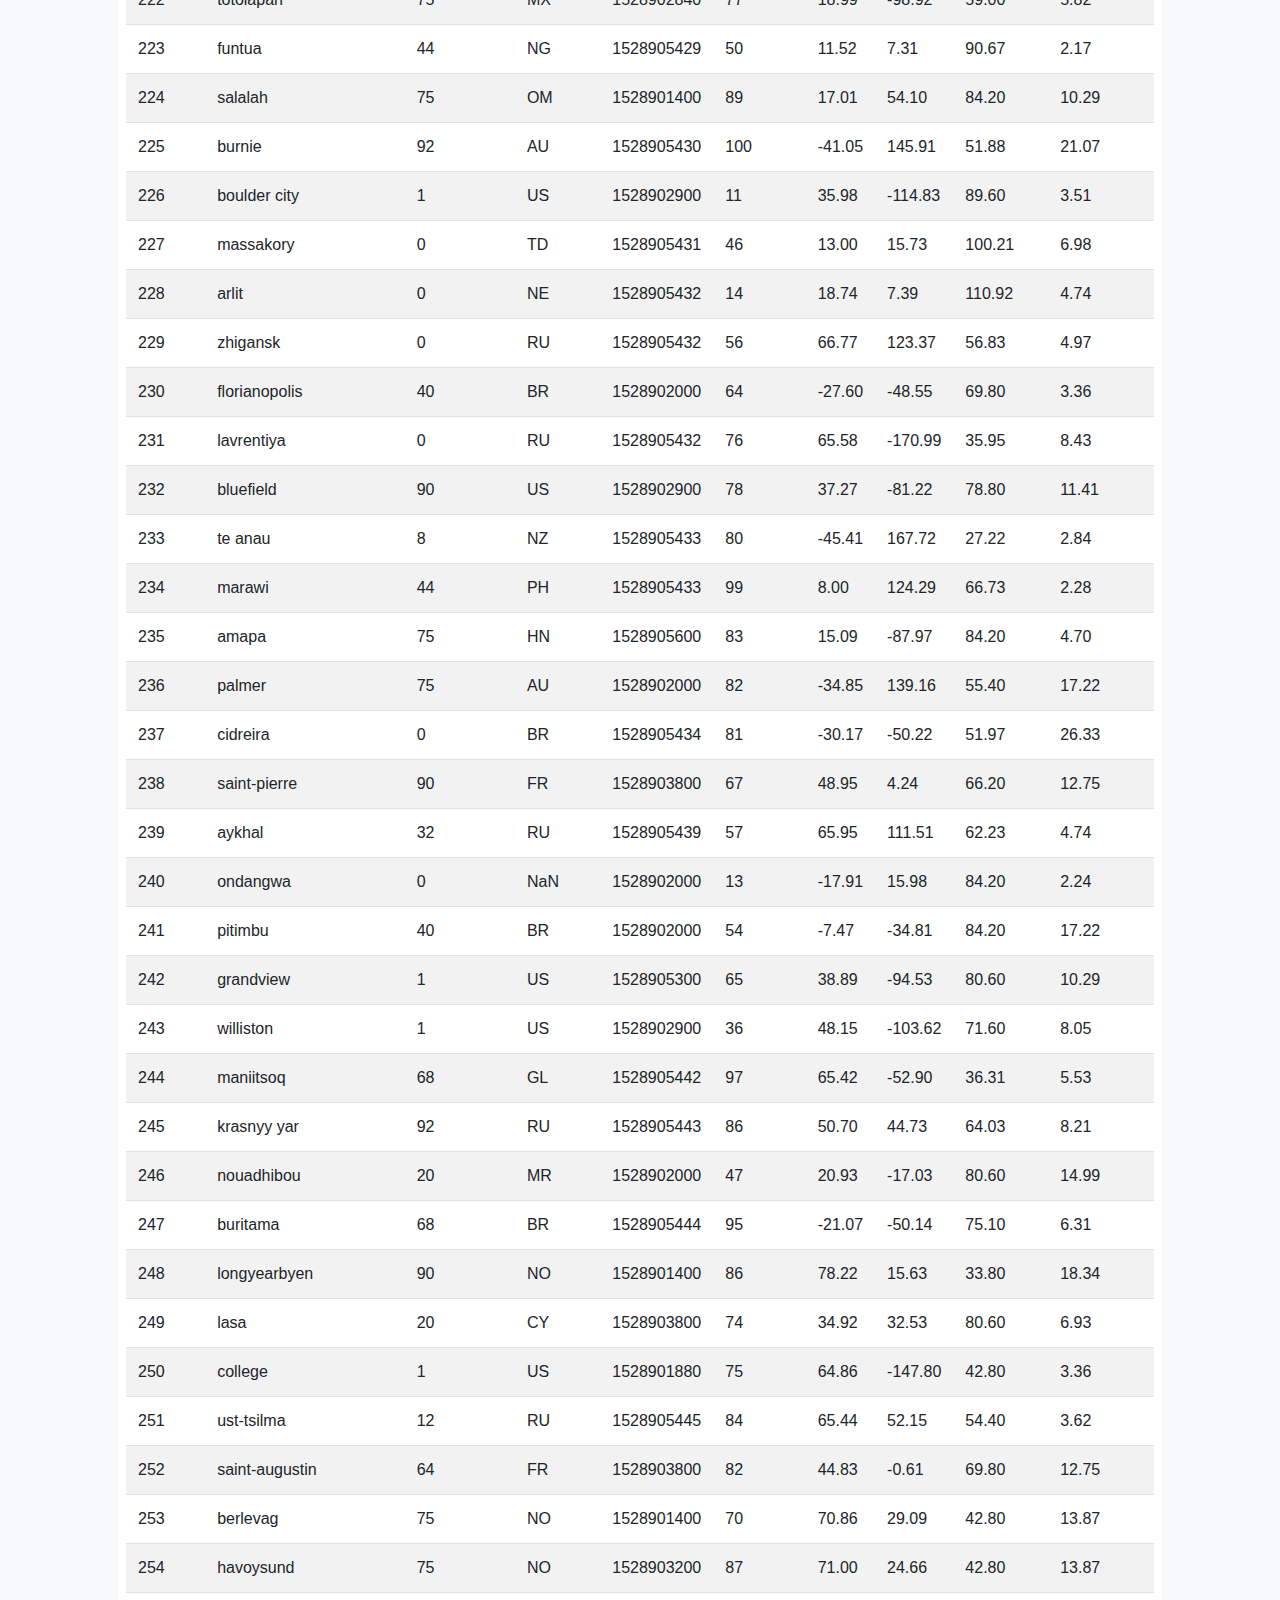
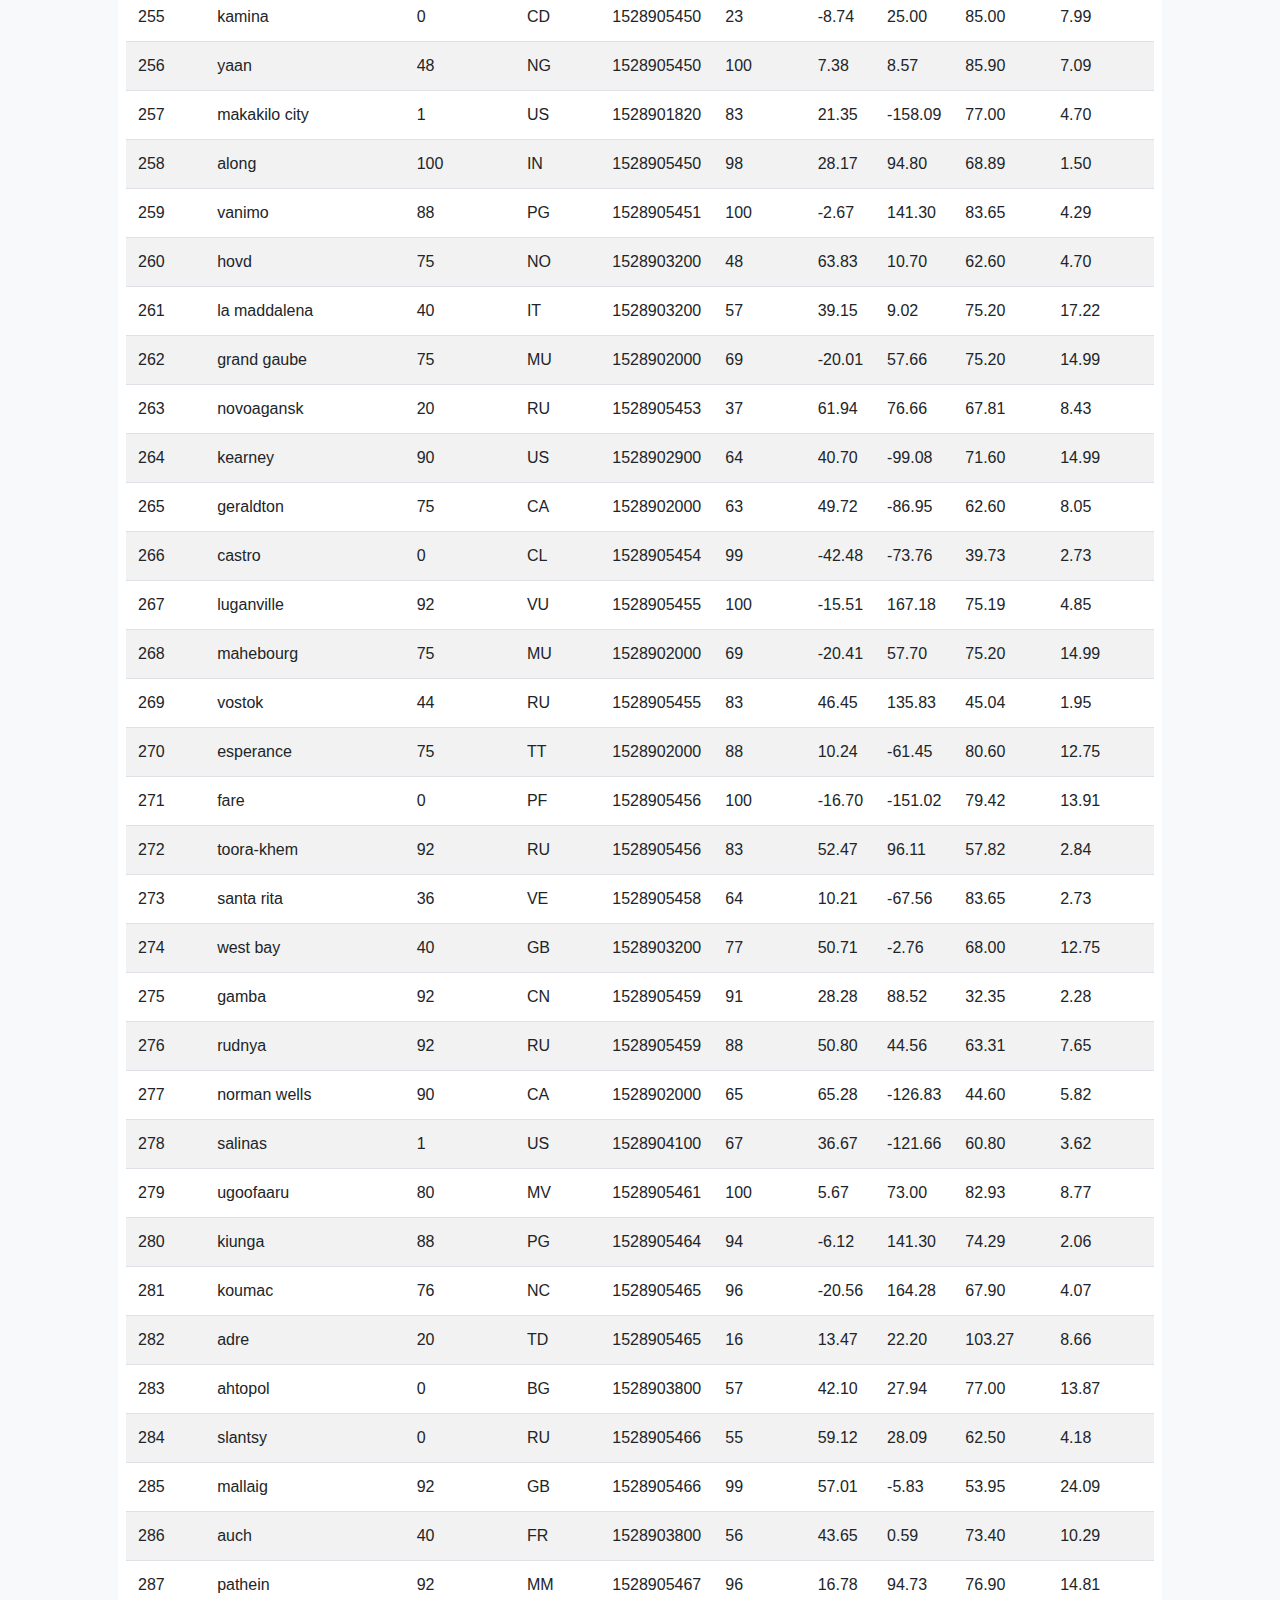
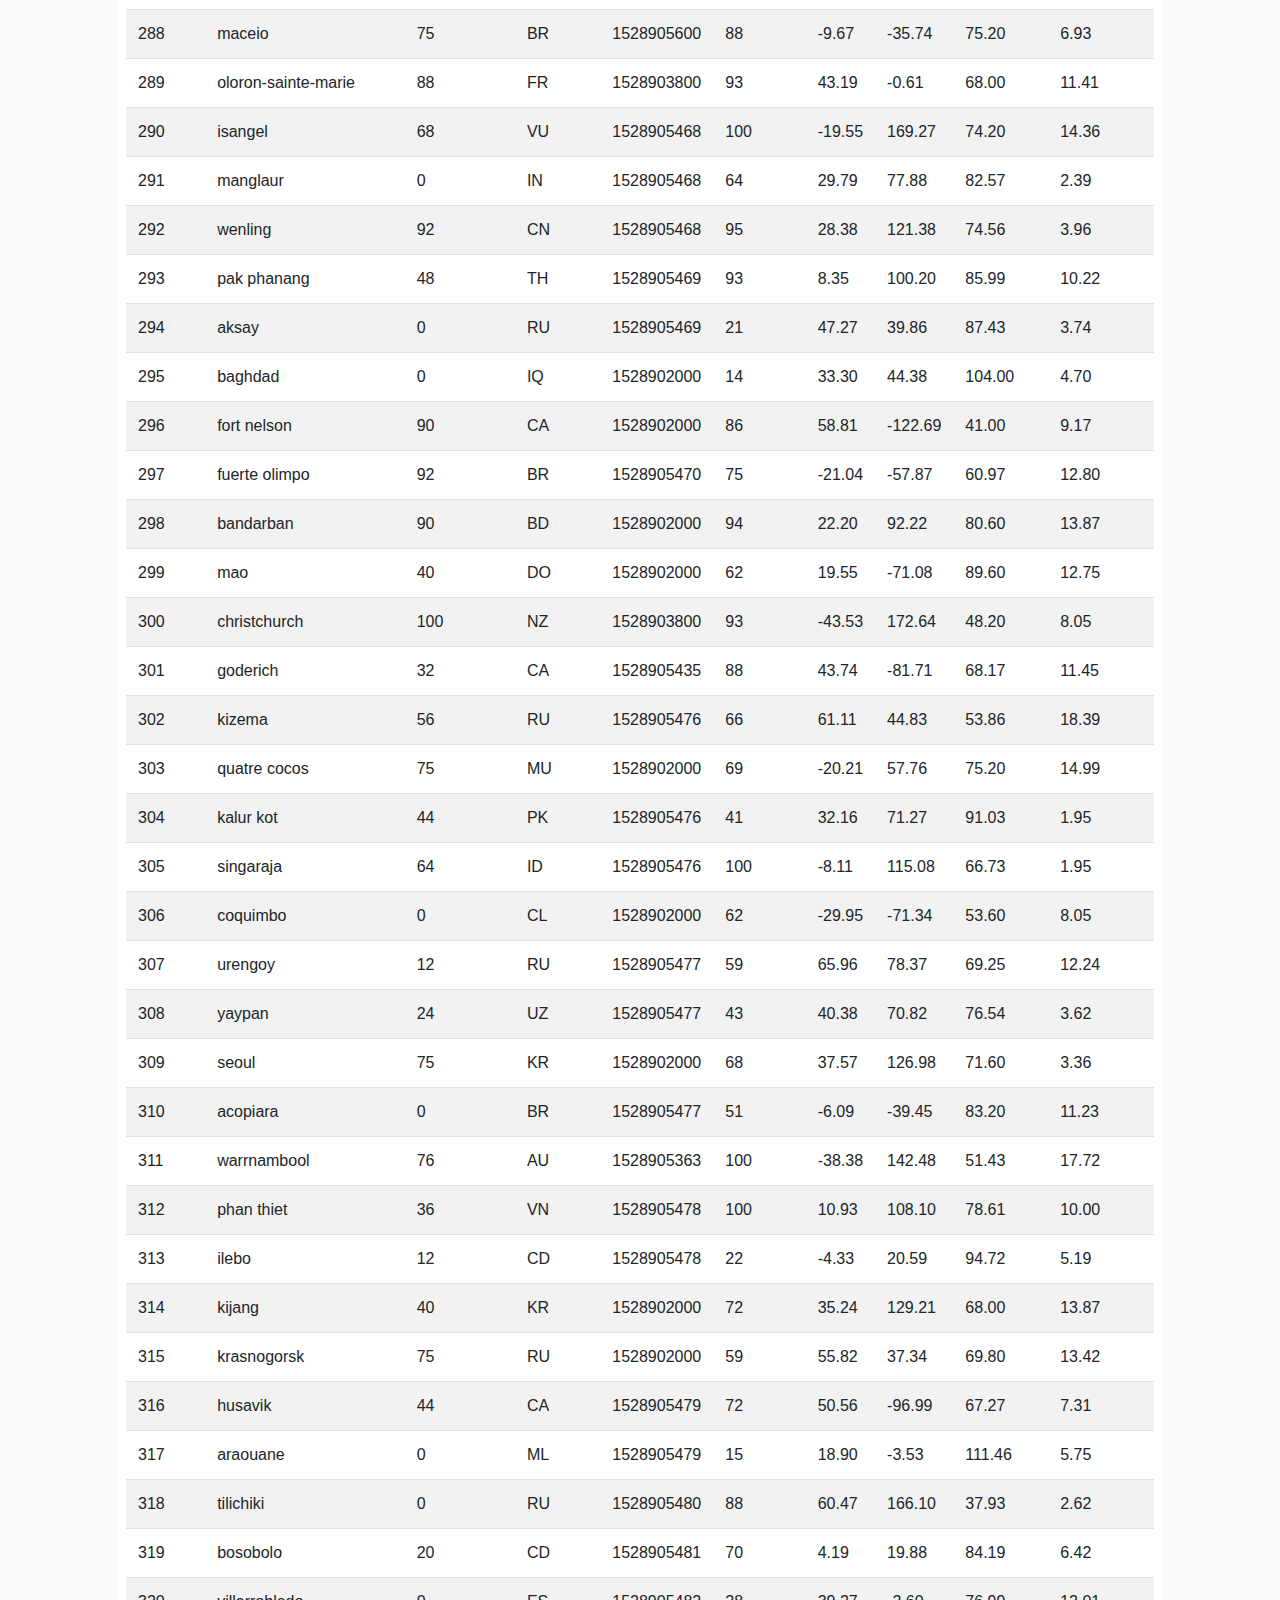
<file: data.html>
<!DOCTYPE html>
<html lang="en">

<head>
  <meta charset="UTF-8">
  <title>
    Data
  </title>
  <link rel="stylesheet" href="https://stackpath.bootstrapcdn.com/bootstrap/4.3.1/css/bootstrap.min.css" integrity="sha384-ggOyR0iXCbMQv3Xipma34MD+dH/1fQ784/j6cY/iJTQUOhcWr7x9JvoRxT2MZw1T" crossorigin="anonymous">
  </link>
</head>


<body class = 'bg-light'>
    <nav class="navbar pt-0 pb-0 navbar-expand-lg navbar-light" style="background-color:white">
      <a class="navbar-brand d-inline p-2 ml-4 text-white" style="background-color: rgb(74, 170, 165)" href="index.html">
        Latitude
      </a>
      <button class="navbar-toggler" type="button" data-toggle="collapse" data-target="#navbarSupportedContent" aria-controls="navbarSupportedContent" aria-expanded="false" aria-label="Toggle navigation">
        <span class="navbar-toggler-icon">
        </span>
      </button>

      <div class="collapse navbar-collapse" id="navbarSupportedContent">
        <ul class="navbar-nav ml-auto">
          <li class="nav-item dropdown">
            <a class="nav-link dropdown-toggle" href="#" id="navbarDropdown" role="button" data-toggle="dropdown" aria-haspopup="true" aria-expanded="false">
              Plot
            </a>
            <div class="dropdown-menu" aria-labelledby="navbarDropdown">
              <a class="dropdown-item" href="max_temp.html">
                Max Temperature
              </a>
              <a class="dropdown-item" href="humidity.html">
                Humidity
              </a>
              <a class="dropdown-item" href="cloudiness.html">
                Cloudiness
              </a>
              <a class="dropdown-item" href="wind_speed.html">
                Wind Speed
              </a>
            </div>
          </li>
          <li class="nav-item">
            <a class="nav-link" href="comparisons.html">
              Comparisons
            </a>
          </li>
          <li class="nav-item">
            <a class="nav-link" href="data.html">
              Data
            </a>
          </li>
        </ul>
      </div>
    </nav>

    <div class="container p-md-5 p-sm-0">
      <div class='box p-2' style = 'background-color: white;'>
        <h1 class = "pt-2 pl-2" style="color: rgb(74, 170, 165)">
        Data
      </h1>
      <p class = 'ml-4'>
        The table below contains the data which was used to plot our visualisations
      </p>
      <hr>
      </hr>
          <table class="table table-responsive table-striped">
            <thead>
              <tr style="text-align: left;">
                <th>City_ID</th>
                <th>City</th>
                <th>Cloudiness</th>
                <th>Country</th>
                <th>Date</th>
                <th>Humidity</th>
                <th>Lat</th>
                <th>Lng</th>
                <th>Max Temp</th>
                <th>Wind Speed</th>
              </tr>
            </thead>
            <tbody>
              <tr>
                <td>0</td>
                <td>jacareacanga</td>
                <td>0</td>
                <td>BR</td>
                <td>1528902000</td>
                <td>62</td>
                <td>-6.22</td>
                <td>-57.76</td>
                <td>89.60</td>
                <td>6.93</td>
              </tr>
              <tr>
                <td>1</td>
                <td>kaitangata</td>
                <td>100</td>
                <td>NZ</td>
                <td>1528905304</td>
                <td>94</td>
                <td>-46.28</td>
                <td>169.85</td>
                <td>42.61</td>
                <td>5.64</td>
              </tr>
              <tr>
                <td>2</td>
                <td>goulburn</td>
                <td>20</td>
                <td>AU</td>
                <td>1528905078</td>
                <td>91</td>
                <td>-34.75</td>
                <td>149.72</td>
                <td>44.32</td>
                <td>10.11</td>
              </tr>
              <tr>
                <td>3</td>
                <td>lata</td>
                <td>76</td>
                <td>IN</td>
                <td>1528905305</td>
                <td>89</td>
                <td>30.78</td>
                <td>78.62</td>
                <td>59.89</td>
                <td>0.94</td>
              </tr>
              <tr>
                <td>4</td>
                <td>chokurdakh</td>
                <td>0</td>
                <td>RU</td>
                <td>1528905306</td>
                <td>88</td>
                <td>70.62</td>
                <td>147.90</td>
                <td>32.17</td>
                <td>2.95</td>
              </tr>
              <tr>
                <td>5</td>
                <td>martyush</td>
                <td>92</td>
                <td>RU</td>
                <td>1528905306</td>
                <td>94</td>
                <td>56.40</td>
                <td>61.89</td>
                <td>55.03</td>
                <td>9.33</td>
              </tr>
              <tr>
                <td>6</td>
                <td>hobart</td>
                <td>20</td>
                <td>AU</td>
                <td>1528902000</td>
                <td>87</td>
                <td>-42.88</td>
                <td>147.33</td>
                <td>44.60</td>
                <td>8.05</td>
              </tr>
              <tr>
                <td>7</td>
                <td>broken hill</td>
                <td>0</td>
                <td>AU</td>
                <td>1528905311</td>
                <td>88</td>
                <td>-31.97</td>
                <td>141.45</td>
                <td>44.50</td>
                <td>7.31</td>
              </tr>
              <tr>
                <td>8</td>
                <td>harnosand</td>
                <td>0</td>
                <td>SE</td>
                <td>1528903200</td>
                <td>44</td>
                <td>62.63</td>
                <td>17.94</td>
                <td>60.80</td>
                <td>13.87</td>
              </tr>
              <tr>
                <td>9</td>
                <td>tuatapere</td>
                <td>0</td>
                <td>NZ</td>
                <td>1528905312</td>
                <td>100</td>
                <td>-46.13</td>
                <td>167.69</td>
                <td>38.92</td>
                <td>3.40</td>
              </tr>
              <tr>
                <td>10</td>
                <td>puerto ayora</td>
                <td>90</td>
                <td>EC</td>
                <td>1528902000</td>
                <td>69</td>
                <td>-0.74</td>
                <td>-90.35</td>
                <td>77.00</td>
                <td>13.87</td>
              </tr>
              <tr>
                <td>11</td>
                <td>havre-saint-pierre</td>
                <td>75</td>
                <td>CA</td>
                <td>1528902000</td>
                <td>58</td>
                <td>50.23</td>
                <td>-63.60</td>
                <td>53.60</td>
                <td>19.46</td>
              </tr>
              <tr>
                <td>12</td>
                <td>punta arenas</td>
                <td>0</td>
                <td>CL</td>
                <td>1528902000</td>
                <td>100</td>
                <td>-53.16</td>
                <td>-70.91</td>
                <td>35.60</td>
                <td>9.17</td>
              </tr>
              <tr>
                <td>13</td>
                <td>tasiilaq</td>
                <td>75</td>
                <td>GL</td>
                <td>1528901400</td>
                <td>60</td>
                <td>65.61</td>
                <td>-37.64</td>
                <td>39.20</td>
                <td>2.24</td>
              </tr>
              <tr>
                <td>14</td>
                <td>chapais</td>
                <td>40</td>
                <td>CA</td>
                <td>1528902000</td>
                <td>38</td>
                <td>49.78</td>
                <td>-74.86</td>
                <td>59.00</td>
                <td>10.29</td>
              </tr>
              <tr>
                <td>15</td>
                <td>avarua</td>
                <td>40</td>
                <td>CK</td>
                <td>1528902000</td>
                <td>56</td>
                <td>-21.21</td>
                <td>-159.78</td>
                <td>73.40</td>
                <td>10.29</td>
              </tr>
              <tr>
                <td>16</td>
                <td>hofn</td>
                <td>75</td>
                <td>IS</td>
                <td>1528902000</td>
                <td>87</td>
                <td>64.25</td>
                <td>-15.21</td>
                <td>51.80</td>
                <td>8.05</td>
              </tr>
              <tr>
                <td>17</td>
                <td>yukamenskoye</td>
                <td>92</td>
                <td>RU</td>
                <td>1528905315</td>
                <td>98</td>
                <td>57.89</td>
                <td>52.24</td>
                <td>56.65</td>
                <td>10.22</td>
              </tr>
              <tr>
                <td>18</td>
                <td>khandbari</td>
                <td>80</td>
                <td>NP</td>
                <td>1528905315</td>
                <td>67</td>
                <td>27.38</td>
                <td>87.21</td>
                <td>44.59</td>
                <td>1.39</td>
              </tr>
              <tr>
                <td>19</td>
                <td>bethel</td>
                <td>1</td>
                <td>US</td>
                <td>1528901580</td>
                <td>93</td>
                <td>60.79</td>
                <td>-161.76</td>
                <td>44.60</td>
                <td>8.05</td>
              </tr>
              <tr>
                <td>20</td>
                <td>ushuaia</td>
                <td>75</td>
                <td>AR</td>
                <td>1528902000</td>
                <td>64</td>
                <td>-54.81</td>
                <td>-68.31</td>
                <td>41.00</td>
                <td>3.36</td>
              </tr>
              <tr>
                <td>21</td>
                <td>east london</td>
                <td>0</td>
                <td>ZA</td>
                <td>1528902000</td>
                <td>37</td>
                <td>-33.02</td>
                <td>27.91</td>
                <td>69.80</td>
                <td>5.82</td>
              </tr>
              <tr>
                <td>22</td>
                <td>bluff</td>
                <td>76</td>
                <td>AU</td>
                <td>1528905321</td>
                <td>76</td>
                <td>-23.58</td>
                <td>149.07</td>
                <td>61.96</td>
                <td>4.74</td>
              </tr>
              <tr>
                <td>23</td>
                <td>mount isa</td>
                <td>75</td>
                <td>AU</td>
                <td>1528902000</td>
                <td>100</td>
                <td>-20.73</td>
                <td>139.49</td>
                <td>64.40</td>
                <td>3.29</td>
              </tr>
              <tr>
                <td>24</td>
                <td>pevek</td>
                <td>0</td>
                <td>RU</td>
                <td>1528905321</td>
                <td>71</td>
                <td>69.70</td>
                <td>170.27</td>
                <td>36.94</td>
                <td>6.98</td>
              </tr>
              <tr>
                <td>25</td>
                <td>gao</td>
                <td>24</td>
                <td>ML</td>
                <td>1528905321</td>
                <td>16</td>
                <td>16.28</td>
                <td>-0.04</td>
                <td>110.02</td>
                <td>4.97</td>
              </tr>
              <tr>
                <td>26</td>
                <td>cabo san lucas</td>
                <td>75</td>
                <td>MX</td>
                <td>1528901160</td>
                <td>74</td>
                <td>22.89</td>
                <td>-109.91</td>
                <td>84.20</td>
                <td>10.29</td>
              </tr>
              <tr>
                <td>27</td>
                <td>sao filipe</td>
                <td>0</td>
                <td>CV</td>
                <td>1528905323</td>
                <td>88</td>
                <td>14.90</td>
                <td>-24.50</td>
                <td>75.73</td>
                <td>13.02</td>
              </tr>
              <tr>
                <td>28</td>
                <td>tiksi</td>
                <td>44</td>
                <td>RU</td>
                <td>1528905298</td>
                <td>58</td>
                <td>71.64</td>
                <td>128.87</td>
                <td>57.73</td>
                <td>10.11</td>
              </tr>
              <tr>
                <td>29</td>
                <td>busselton</td>
                <td>92</td>
                <td>AU</td>
                <td>1528905323</td>
                <td>100</td>
                <td>-33.64</td>
                <td>115.35</td>
                <td>60.43</td>
                <td>10.56</td>
              </tr>
              <tr>
                <td>30</td>
                <td>alofi</td>
                <td>76</td>
                <td>NU</td>
                <td>1528902000</td>
                <td>88</td>
                <td>-19.06</td>
                <td>-169.92</td>
                <td>71.60</td>
                <td>3.36</td>
              </tr>
              <tr>
                <td>31</td>
                <td>ola</td>
                <td>75</td>
                <td>RU</td>
                <td>1528902000</td>
                <td>100</td>
                <td>59.58</td>
                <td>151.30</td>
                <td>42.80</td>
                <td>7.76</td>
              </tr>
              <tr>
                <td>32</td>
                <td>atar</td>
                <td>20</td>
                <td>MR</td>
                <td>1528902000</td>
                <td>19</td>
                <td>20.52</td>
                <td>-13.05</td>
                <td>91.40</td>
                <td>9.17</td>
              </tr>
              <tr>
                <td>33</td>
                <td>rikitea</td>
                <td>0</td>
                <td>PF</td>
                <td>1528905325</td>
                <td>100</td>
                <td>-23.12</td>
                <td>-134.97</td>
                <td>73.57</td>
                <td>8.66</td>
              </tr>
              <tr>
                <td>34</td>
                <td>hermanus</td>
                <td>0</td>
                <td>ZA</td>
                <td>1528905325</td>
                <td>24</td>
                <td>-34.42</td>
                <td>19.24</td>
                <td>77.17</td>
                <td>8.66</td>
              </tr>
              <tr>
                <td>35</td>
                <td>ponta delgada</td>
                <td>75</td>
                <td>PT</td>
                <td>1528903800</td>
                <td>88</td>
                <td>37.73</td>
                <td>-25.67</td>
                <td>71.60</td>
                <td>12.75</td>
              </tr>
              <tr>
                <td>36</td>
                <td>bambari</td>
                <td>24</td>
                <td>CF</td>
                <td>1528905326</td>
                <td>84</td>
                <td>5.77</td>
                <td>20.68</td>
                <td>81.85</td>
                <td>7.65</td>
              </tr>
              <tr>
                <td>37</td>
                <td>cap malheureux</td>
                <td>75</td>
                <td>MU</td>
                <td>1528902000</td>
                <td>69</td>
                <td>-19.98</td>
                <td>57.61</td>
                <td>75.20</td>
                <td>14.99</td>
              </tr>
              <tr>
                <td>38</td>
                <td>puerto escondido</td>
                <td>75</td>
                <td>MX</td>
                <td>1528901100</td>
                <td>65</td>
                <td>15.86</td>
                <td>-97.07</td>
                <td>80.60</td>
                <td>3.36</td>
              </tr>
              <tr>
                <td>39</td>
                <td>qaanaaq</td>
                <td>32</td>
                <td>GL</td>
                <td>1528905330</td>
                <td>100</td>
                <td>77.48</td>
                <td>-69.36</td>
                <td>31.45</td>
                <td>6.31</td>
              </tr>
              <tr>
                <td>40</td>
                <td>new norfolk</td>
                <td>20</td>
                <td>AU</td>
                <td>1528902000</td>
                <td>87</td>
                <td>-42.78</td>
                <td>147.06</td>
                <td>44.60</td>
                <td>8.05</td>
              </tr>
              <tr>
                <td>41</td>
                <td>najran</td>
                <td>40</td>
                <td>SA</td>
                <td>1528902000</td>
                <td>13</td>
                <td>17.54</td>
                <td>44.22</td>
                <td>98.60</td>
                <td>11.41</td>
              </tr>
              <tr>
                <td>42</td>
                <td>isla mujeres</td>
                <td>90</td>
                <td>MX</td>
                <td>1528904340</td>
                <td>100</td>
                <td>21.23</td>
                <td>-86.73</td>
                <td>75.20</td>
                <td>16.11</td>
              </tr>
              <tr>
                <td>43</td>
                <td>mar del plata</td>
                <td>0</td>
                <td>AR</td>
                <td>1528905297</td>
                <td>100</td>
                <td>-46.43</td>
                <td>-67.52</td>
                <td>32.53</td>
                <td>7.31</td>
              </tr>
              <tr>
                <td>44</td>
                <td>provideniya</td>
                <td>0</td>
                <td>RU</td>
                <td>1528905332</td>
                <td>91</td>
                <td>64.42</td>
                <td>-173.23</td>
                <td>40.63</td>
                <td>10.78</td>
              </tr>
              <tr>
                <td>45</td>
                <td>jamestown</td>
                <td>12</td>
                <td>AU</td>
                <td>1528905333</td>
                <td>88</td>
                <td>-33.21</td>
                <td>138.60</td>
                <td>43.15</td>
                <td>10.89</td>
              </tr>
              <tr>
                <td>46</td>
                <td>medicine hat</td>
                <td>20</td>
                <td>CA</td>
                <td>1528902000</td>
                <td>34</td>
                <td>50.04</td>
                <td>-110.68</td>
                <td>66.20</td>
                <td>14.99</td>
              </tr>
              <tr>
                <td>47</td>
                <td>katsuura</td>
                <td>8</td>
                <td>JP</td>
                <td>1528905334</td>
                <td>88</td>
                <td>33.93</td>
                <td>134.50</td>
                <td>62.05</td>
                <td>7.54</td>
              </tr>
              <tr>
                <td>48</td>
                <td>aklavik</td>
                <td>20</td>
                <td>CA</td>
                <td>1528902000</td>
                <td>53</td>
                <td>68.22</td>
                <td>-135.01</td>
                <td>51.80</td>
                <td>11.41</td>
              </tr>
              <tr>
                <td>49</td>
                <td>tuktoyaktuk</td>
                <td>20</td>
                <td>CA</td>
                <td>1528902000</td>
                <td>61</td>
                <td>69.44</td>
                <td>-133.03</td>
                <td>46.40</td>
                <td>6.93</td>
              </tr>
              <tr>
                <td>50</td>
                <td>kapaa</td>
                <td>90</td>
                <td>US</td>
                <td>1528901760</td>
                <td>88</td>
                <td>22.08</td>
                <td>-159.32</td>
                <td>75.20</td>
                <td>14.99</td>
              </tr>
              <tr>
                <td>51</td>
                <td>mildura</td>
                <td>0</td>
                <td>AU</td>
                <td>1528905300</td>
                <td>92</td>
                <td>-34.18</td>
                <td>142.16</td>
                <td>45.67</td>
                <td>9.66</td>
              </tr>
              <tr>
                <td>52</td>
                <td>souillac</td>
                <td>75</td>
                <td>FR</td>
                <td>1528903800</td>
                <td>49</td>
                <td>45.60</td>
                <td>-0.60</td>
                <td>73.40</td>
                <td>10.29</td>
              </tr>
              <tr>
                <td>53</td>
                <td>lorengau</td>
                <td>100</td>
                <td>PG</td>
                <td>1528905336</td>
                <td>100</td>
                <td>-2.02</td>
                <td>147.27</td>
                <td>80.59</td>
                <td>3.85</td>
              </tr>
              <tr>
                <td>54</td>
                <td>praia</td>
                <td>20</td>
                <td>BR</td>
                <td>1528902000</td>
                <td>47</td>
                <td>-20.25</td>
                <td>-43.81</td>
                <td>82.40</td>
                <td>3.36</td>
              </tr>
              <tr>
                <td>55</td>
                <td>port alfred</td>
                <td>0</td>
                <td>ZA</td>
                <td>1528905338</td>
                <td>50</td>
                <td>-33.59</td>
                <td>26.89</td>
                <td>76.54</td>
                <td>7.20</td>
              </tr>
              <tr>
                <td>56</td>
                <td>barranca</td>
                <td>0</td>
                <td>PE</td>
                <td>1528905339</td>
                <td>98</td>
                <td>-10.75</td>
                <td>-77.76</td>
                <td>61.87</td>
                <td>9.89</td>
              </tr>
              <tr>
                <td>57</td>
                <td>nome</td>
                <td>40</td>
                <td>US</td>
                <td>1528902900</td>
                <td>70</td>
                <td>30.04</td>
                <td>-94.42</td>
                <td>87.80</td>
                <td>3.36</td>
              </tr>
              <tr>
                <td>58</td>
                <td>matay</td>
                <td>0</td>
                <td>EG</td>
                <td>1528905339</td>
                <td>23</td>
                <td>28.42</td>
                <td>30.79</td>
                <td>97.69</td>
                <td>6.98</td>
              </tr>
              <tr>
                <td>59</td>
                <td>saskylakh</td>
                <td>48</td>
                <td>RU</td>
                <td>1528905339</td>
                <td>55</td>
                <td>71.97</td>
                <td>114.09</td>
                <td>59.53</td>
                <td>5.86</td>
              </tr>
              <tr>
                <td>60</td>
                <td>itarema</td>
                <td>0</td>
                <td>BR</td>
                <td>1528905340</td>
                <td>61</td>
                <td>-2.92</td>
                <td>-39.92</td>
                <td>88.33</td>
                <td>12.57</td>
              </tr>
              <tr>
                <td>61</td>
                <td>butaritari</td>
                <td>56</td>
                <td>KI</td>
                <td>1528905340</td>
                <td>100</td>
                <td>3.07</td>
                <td>172.79</td>
                <td>81.13</td>
                <td>7.31</td>
              </tr>
              <tr>
                <td>62</td>
                <td>peniche</td>
                <td>20</td>
                <td>PT</td>
                <td>1528903800</td>
                <td>64</td>
                <td>39.36</td>
                <td>-9.38</td>
                <td>75.20</td>
                <td>12.75</td>
              </tr>
              <tr>
                <td>63</td>
                <td>beloha</td>
                <td>0</td>
                <td>MG</td>
                <td>1528905340</td>
                <td>57</td>
                <td>-25.17</td>
                <td>45.06</td>
                <td>71.95</td>
                <td>16.37</td>
              </tr>
              <tr>
                <td>64</td>
                <td>anadyr</td>
                <td>0</td>
                <td>RU</td>
                <td>1528902000</td>
                <td>57</td>
                <td>64.73</td>
                <td>177.51</td>
                <td>48.20</td>
                <td>4.47</td>
              </tr>
              <tr>
                <td>65</td>
                <td>luderitz</td>
                <td>12</td>
                <td>NaN</td>
                <td>1528905342</td>
                <td>64</td>
                <td>-26.65</td>
                <td>15.16</td>
                <td>64.03</td>
                <td>17.38</td>
              </tr>
              <tr>
                <td>66</td>
                <td>rochester</td>
                <td>1</td>
                <td>US</td>
                <td>1528902960</td>
                <td>37</td>
                <td>44.02</td>
                <td>-92.46</td>
                <td>73.40</td>
                <td>6.93</td>
              </tr>
              <tr>
                <td>67</td>
                <td>bosaso</td>
                <td>0</td>
                <td>SO</td>
                <td>1528905347</td>
                <td>86</td>
                <td>11.28</td>
                <td>49.18</td>
                <td>89.77</td>
                <td>3.96</td>
              </tr>
              <tr>
                <td>68</td>
                <td>faanui</td>
                <td>0</td>
                <td>PF</td>
                <td>1528905347</td>
                <td>100</td>
                <td>-16.48</td>
                <td>-151.75</td>
                <td>79.96</td>
                <td>11.79</td>
              </tr>
              <tr>
                <td>69</td>
                <td>grindavik</td>
                <td>75</td>
                <td>IS</td>
                <td>1528902000</td>
                <td>70</td>
                <td>63.84</td>
                <td>-22.43</td>
                <td>48.20</td>
                <td>5.82</td>
              </tr>
              <tr>
                <td>70</td>
                <td>margate</td>
                <td>20</td>
                <td>AU</td>
                <td>1528902000</td>
                <td>87</td>
                <td>-43.03</td>
                <td>147.26</td>
                <td>44.60</td>
                <td>8.05</td>
              </tr>
              <tr>
                <td>71</td>
                <td>marsh harbour</td>
                <td>88</td>
                <td>BS</td>
                <td>1528905349</td>
                <td>95</td>
                <td>26.54</td>
                <td>-77.06</td>
                <td>82.39</td>
                <td>10.00</td>
              </tr>
              <tr>
                <td>72</td>
                <td>comodoro rivadavia</td>
                <td>40</td>
                <td>AR</td>
                <td>1528902000</td>
                <td>60</td>
                <td>-45.87</td>
                <td>-67.48</td>
                <td>42.80</td>
                <td>9.17</td>
              </tr>
              <tr>
                <td>73</td>
                <td>upernavik</td>
                <td>92</td>
                <td>GL</td>
                <td>1528905350</td>
                <td>100</td>
                <td>72.79</td>
                <td>-56.15</td>
                <td>29.29</td>
                <td>3.74</td>
              </tr>
              <tr>
                <td>74</td>
                <td>uige</td>
                <td>0</td>
                <td>AO</td>
                <td>1528905350</td>
                <td>29</td>
                <td>-7.61</td>
                <td>15.06</td>
                <td>86.80</td>
                <td>3.18</td>
              </tr>
              <tr>
                <td>75</td>
                <td>bredasdorp</td>
                <td>0</td>
                <td>ZA</td>
                <td>1528902000</td>
                <td>23</td>
                <td>-34.53</td>
                <td>20.04</td>
                <td>82.40</td>
                <td>5.82</td>
              </tr>
              <tr>
                <td>76</td>
                <td>bodden town</td>
                <td>40</td>
                <td>KY</td>
                <td>1528902000</td>
                <td>78</td>
                <td>19.28</td>
                <td>-81.25</td>
                <td>80.60</td>
                <td>16.11</td>
              </tr>
              <tr>
                <td>77</td>
                <td>guerrero negro</td>
                <td>44</td>
                <td>MX</td>
                <td>1528905350</td>
                <td>88</td>
                <td>27.97</td>
                <td>-114.04</td>
                <td>63.85</td>
                <td>3.74</td>
              </tr>
              <tr>
                <td>78</td>
                <td>bilma</td>
                <td>0</td>
                <td>NE</td>
                <td>1528905351</td>
                <td>12</td>
                <td>18.69</td>
                <td>12.92</td>
                <td>110.47</td>
                <td>4.63</td>
              </tr>
              <tr>
                <td>79</td>
                <td>carnarvon</td>
                <td>0</td>
                <td>ZA</td>
                <td>1528905351</td>
                <td>30</td>
                <td>-30.97</td>
                <td>22.13</td>
                <td>60.43</td>
                <td>14.25</td>
              </tr>
              <tr>
                <td>80</td>
                <td>ponta do sol</td>
                <td>12</td>
                <td>BR</td>
                <td>1528905352</td>
                <td>72</td>
                <td>-20.63</td>
                <td>-46.00</td>
                <td>78.25</td>
                <td>3.96</td>
              </tr>
              <tr>
                <td>81</td>
                <td>vila franca do campo</td>
                <td>75</td>
                <td>PT</td>
                <td>1528903800</td>
                <td>88</td>
                <td>37.72</td>
                <td>-25.43</td>
                <td>71.60</td>
                <td>12.75</td>
              </tr>
              <tr>
                <td>82</td>
                <td>puerto del rosario</td>
                <td>20</td>
                <td>ES</td>
                <td>1528903800</td>
                <td>60</td>
                <td>28.50</td>
                <td>-13.86</td>
                <td>73.40</td>
                <td>17.22</td>
              </tr>
              <tr>
                <td>83</td>
                <td>sitka</td>
                <td>20</td>
                <td>US</td>
                <td>1528905353</td>
                <td>92</td>
                <td>37.17</td>
                <td>-99.65</td>
                <td>74.02</td>
                <td>5.97</td>
              </tr>
              <tr>
                <td>84</td>
                <td>camacha</td>
                <td>75</td>
                <td>PT</td>
                <td>1528903800</td>
                <td>72</td>
                <td>33.08</td>
                <td>-16.33</td>
                <td>68.00</td>
                <td>16.11</td>
              </tr>
              <tr>
                <td>85</td>
                <td>saint-philippe</td>
                <td>1</td>
                <td>CA</td>
                <td>1528902900</td>
                <td>54</td>
                <td>45.36</td>
                <td>-73.48</td>
                <td>78.80</td>
                <td>11.41</td>
              </tr>
              <tr>
                <td>86</td>
                <td>port blair</td>
                <td>92</td>
                <td>IN</td>
                <td>1528905357</td>
                <td>97</td>
                <td>11.67</td>
                <td>92.75</td>
                <td>84.37</td>
                <td>25.10</td>
              </tr>
              <tr>
                <td>87</td>
                <td>albany</td>
                <td>90</td>
                <td>US</td>
                <td>1528903860</td>
                <td>68</td>
                <td>42.65</td>
                <td>-73.75</td>
                <td>69.80</td>
                <td>3.36</td>
              </tr>
              <tr>
                <td>88</td>
                <td>barrow</td>
                <td>88</td>
                <td>AR</td>
                <td>1528905182</td>
                <td>72</td>
                <td>-38.31</td>
                <td>-60.23</td>
                <td>50.26</td>
                <td>8.21</td>
              </tr>
              <tr>
                <td>89</td>
                <td>qorveh</td>
                <td>92</td>
                <td>IR</td>
                <td>1528905357</td>
                <td>22</td>
                <td>35.17</td>
                <td>47.80</td>
                <td>76.72</td>
                <td>3.18</td>
              </tr>
              <tr>
                <td>90</td>
                <td>san jeronimo</td>
                <td>90</td>
                <td>PE</td>
                <td>1528902000</td>
                <td>81</td>
                <td>-13.65</td>
                <td>-73.37</td>
                <td>46.40</td>
                <td>2.39</td>
              </tr>
              <tr>
                <td>91</td>
                <td>mataura</td>
                <td>24</td>
                <td>NZ</td>
                <td>1528905299</td>
                <td>79</td>
                <td>-46.19</td>
                <td>168.86</td>
                <td>25.69</td>
                <td>3.18</td>
              </tr>
              <tr>
                <td>92</td>
                <td>buala</td>
                <td>64</td>
                <td>SB</td>
                <td>1528905359</td>
                <td>100</td>
                <td>-8.15</td>
                <td>159.59</td>
                <td>78.70</td>
                <td>4.18</td>
              </tr>
              <tr>
                <td>93</td>
                <td>eyl</td>
                <td>20</td>
                <td>SO</td>
                <td>1528905359</td>
                <td>57</td>
                <td>7.98</td>
                <td>49.82</td>
                <td>86.62</td>
                <td>22.41</td>
              </tr>
              <tr>
                <td>94</td>
                <td>abu dhabi</td>
                <td>0</td>
                <td>AE</td>
                <td>1528902000</td>
                <td>29</td>
                <td>24.47</td>
                <td>54.37</td>
                <td>98.60</td>
                <td>16.11</td>
              </tr>
              <tr>
                <td>95</td>
                <td>tahe</td>
                <td>92</td>
                <td>CN</td>
                <td>1528905359</td>
                <td>98</td>
                <td>52.34</td>
                <td>124.71</td>
                <td>51.43</td>
                <td>2.17</td>
              </tr>
              <tr>
                <td>96</td>
                <td>chuy</td>
                <td>80</td>
                <td>UY</td>
                <td>1528905099</td>
                <td>93</td>
                <td>-33.69</td>
                <td>-53.46</td>
                <td>52.87</td>
                <td>28.90</td>
              </tr>
              <tr>
                <td>97</td>
                <td>dzerzhinskoye</td>
                <td>8</td>
                <td>RU</td>
                <td>1528905360</td>
                <td>69</td>
                <td>56.84</td>
                <td>95.22</td>
                <td>65.11</td>
                <td>3.85</td>
              </tr>
              <tr>
                <td>98</td>
                <td>vanavara</td>
                <td>0</td>
                <td>RU</td>
                <td>1528905360</td>
                <td>50</td>
                <td>60.35</td>
                <td>102.28</td>
                <td>64.21</td>
                <td>5.64</td>
              </tr>
              <tr>
                <td>99</td>
                <td>muros</td>
                <td>40</td>
                <td>ES</td>
                <td>1528903800</td>
                <td>72</td>
                <td>42.77</td>
                <td>-9.06</td>
                <td>66.20</td>
                <td>10.29</td>
              </tr>
              <tr>
                <td>100</td>
                <td>auchel</td>
                <td>0</td>
                <td>FR</td>
                <td>1528903800</td>
                <td>49</td>
                <td>50.51</td>
                <td>2.47</td>
                <td>68.00</td>
                <td>3.36</td>
              </tr>
              <tr>
                <td>101</td>
                <td>bubaque</td>
                <td>40</td>
                <td>GW</td>
                <td>1528902000</td>
                <td>55</td>
                <td>11.28</td>
                <td>-15.83</td>
                <td>91.40</td>
                <td>11.41</td>
              </tr>
              <tr>
                <td>102</td>
                <td>khatanga</td>
                <td>8</td>
                <td>RU</td>
                <td>1528905361</td>
                <td>65</td>
                <td>71.98</td>
                <td>102.47</td>
                <td>60.97</td>
                <td>4.63</td>
              </tr>
              <tr>
                <td>103</td>
                <td>los banos</td>
                <td>1</td>
                <td>US</td>
                <td>1528904100</td>
                <td>67</td>
                <td>37.06</td>
                <td>-120.85</td>
                <td>75.20</td>
                <td>4.74</td>
              </tr>
              <tr>
                <td>104</td>
                <td>labuhan</td>
                <td>12</td>
                <td>ID</td>
                <td>1528905361</td>
                <td>95</td>
                <td>-2.54</td>
                <td>115.51</td>
                <td>72.94</td>
                <td>1.83</td>
              </tr>
              <tr>
                <td>105</td>
                <td>saint-paul</td>
                <td>75</td>
                <td>FR</td>
                <td>1528903800</td>
                <td>56</td>
                <td>45.22</td>
                <td>1.90</td>
                <td>68.00</td>
                <td>14.99</td>
              </tr>
              <tr>
                <td>106</td>
                <td>petatlan</td>
                <td>90</td>
                <td>MX</td>
                <td>1528901220</td>
                <td>74</td>
                <td>17.52</td>
                <td>-101.27</td>
                <td>84.20</td>
                <td>1.83</td>
              </tr>
              <tr>
                <td>107</td>
                <td>baykit</td>
                <td>36</td>
                <td>RU</td>
                <td>1528905366</td>
                <td>68</td>
                <td>61.68</td>
                <td>96.39</td>
                <td>63.94</td>
                <td>4.29</td>
              </tr>
              <tr>
                <td>108</td>
                <td>dalby</td>
                <td>75</td>
                <td>AU</td>
                <td>1528902000</td>
                <td>93</td>
                <td>-27.18</td>
                <td>151.26</td>
                <td>53.60</td>
                <td>2.24</td>
              </tr>
              <tr>
                <td>109</td>
                <td>yellowknife</td>
                <td>90</td>
                <td>CA</td>
                <td>1528902540</td>
                <td>93</td>
                <td>62.45</td>
                <td>-114.38</td>
                <td>46.40</td>
                <td>8.05</td>
              </tr>
              <tr>
                <td>110</td>
                <td>hilo</td>
                <td>75</td>
                <td>US</td>
                <td>1528901580</td>
                <td>88</td>
                <td>19.71</td>
                <td>-155.08</td>
                <td>66.20</td>
                <td>5.82</td>
              </tr>
              <tr>
                <td>111</td>
                <td>turukhansk</td>
                <td>36</td>
                <td>RU</td>
                <td>1528905297</td>
                <td>76</td>
                <td>65.80</td>
                <td>87.96</td>
                <td>66.37</td>
                <td>6.42</td>
              </tr>
              <tr>
                <td>112</td>
                <td>dingle</td>
                <td>68</td>
                <td>PH</td>
                <td>1528905368</td>
                <td>82</td>
                <td>11.00</td>
                <td>122.67</td>
                <td>79.96</td>
                <td>8.21</td>
              </tr>
              <tr>
                <td>113</td>
                <td>dillon</td>
                <td>1</td>
                <td>US</td>
                <td>1528901580</td>
                <td>44</td>
                <td>45.22</td>
                <td>-112.64</td>
                <td>57.20</td>
                <td>5.82</td>
              </tr>
              <tr>
                <td>114</td>
                <td>labytnangi</td>
                <td>64</td>
                <td>RU</td>
                <td>1528905370</td>
                <td>75</td>
                <td>66.66</td>
                <td>66.39</td>
                <td>47.11</td>
                <td>17.49</td>
              </tr>
              <tr>
                <td>115</td>
                <td>gigmoto</td>
                <td>36</td>
                <td>PH</td>
                <td>1528905370</td>
                <td>98</td>
                <td>13.78</td>
                <td>124.39</td>
                <td>83.56</td>
                <td>17.60</td>
              </tr>
              <tr>
                <td>116</td>
                <td>nouakchott</td>
                <td>68</td>
                <td>MR</td>
                <td>1528905371</td>
                <td>76</td>
                <td>18.08</td>
                <td>-15.98</td>
                <td>76.72</td>
                <td>1.39</td>
              </tr>
              <tr>
                <td>117</td>
                <td>rumoi</td>
                <td>92</td>
                <td>JP</td>
                <td>1528905371</td>
                <td>100</td>
                <td>43.93</td>
                <td>141.67</td>
                <td>44.41</td>
                <td>8.10</td>
              </tr>
              <tr>
                <td>118</td>
                <td>dikson</td>
                <td>32</td>
                <td>RU</td>
                <td>1528905373</td>
                <td>100</td>
                <td>73.51</td>
                <td>80.55</td>
                <td>31.09</td>
                <td>13.13</td>
              </tr>
              <tr>
                <td>119</td>
                <td>chinsali</td>
                <td>0</td>
                <td>ZM</td>
                <td>1528905377</td>
                <td>36</td>
                <td>-10.55</td>
                <td>32.07</td>
                <td>73.39</td>
                <td>9.22</td>
              </tr>
              <tr>
                <td>120</td>
                <td>georgetown</td>
                <td>75</td>
                <td>GY</td>
                <td>1528902000</td>
                <td>78</td>
                <td>6.80</td>
                <td>-58.16</td>
                <td>82.40</td>
                <td>9.17</td>
              </tr>
              <tr>
                <td>121</td>
                <td>tooele</td>
                <td>1</td>
                <td>US</td>
                <td>1528902900</td>
                <td>35</td>
                <td>40.53</td>
                <td>-112.30</td>
                <td>73.40</td>
                <td>9.17</td>
              </tr>
              <tr>
                <td>122</td>
                <td>nikolskoye</td>
                <td>40</td>
                <td>RU</td>
                <td>1528902000</td>
                <td>41</td>
                <td>59.70</td>
                <td>30.79</td>
                <td>60.80</td>
                <td>4.47</td>
              </tr>
              <tr>
                <td>123</td>
                <td>bodo</td>
                <td>80</td>
                <td>CI</td>
                <td>1528905379</td>
                <td>66</td>
                <td>5.91</td>
                <td>-4.68</td>
                <td>87.70</td>
                <td>8.21</td>
              </tr>
              <tr>
                <td>124</td>
                <td>minador do negrao</td>
                <td>32</td>
                <td>BR</td>
                <td>1528905379</td>
                <td>80</td>
                <td>-9.31</td>
                <td>-36.86</td>
                <td>76.81</td>
                <td>13.24</td>
              </tr>
              <tr>
                <td>125</td>
                <td>sambava</td>
                <td>88</td>
                <td>MG</td>
                <td>1528905379</td>
                <td>100</td>
                <td>-14.27</td>
                <td>50.17</td>
                <td>77.35</td>
                <td>19.73</td>
              </tr>
              <tr>
                <td>126</td>
                <td>yerbogachen</td>
                <td>0</td>
                <td>RU</td>
                <td>1528905380</td>
                <td>44</td>
                <td>61.28</td>
                <td>108.01</td>
                <td>64.93</td>
                <td>7.43</td>
              </tr>
              <tr>
                <td>127</td>
                <td>kahului</td>
                <td>1</td>
                <td>US</td>
                <td>1528901760</td>
                <td>93</td>
                <td>20.89</td>
                <td>-156.47</td>
                <td>66.20</td>
                <td>3.36</td>
              </tr>
              <tr>
                <td>128</td>
                <td>clyde river</td>
                <td>75</td>
                <td>CA</td>
                <td>1528902660</td>
                <td>100</td>
                <td>70.47</td>
                <td>-68.59</td>
                <td>35.60</td>
                <td>21.92</td>
              </tr>
              <tr>
                <td>129</td>
                <td>ancud</td>
                <td>20</td>
                <td>CL</td>
                <td>1528905381</td>
                <td>90</td>
                <td>-41.87</td>
                <td>-73.83</td>
                <td>39.10</td>
                <td>2.73</td>
              </tr>
              <tr>
                <td>130</td>
                <td>beringovskiy</td>
                <td>0</td>
                <td>RU</td>
                <td>1528905381</td>
                <td>88</td>
                <td>63.05</td>
                <td>179.32</td>
                <td>39.37</td>
                <td>3.40</td>
              </tr>
              <tr>
                <td>131</td>
                <td>majene</td>
                <td>32</td>
                <td>ID</td>
                <td>1528905382</td>
                <td>100</td>
                <td>-3.54</td>
                <td>118.97</td>
                <td>81.85</td>
                <td>11.01</td>
              </tr>
              <tr>
                <td>132</td>
                <td>ahar</td>
                <td>36</td>
                <td>IR</td>
                <td>1528905382</td>
                <td>62</td>
                <td>38.48</td>
                <td>47.07</td>
                <td>62.77</td>
                <td>3.74</td>
              </tr>
              <tr>
                <td>133</td>
                <td>ilhabela</td>
                <td>80</td>
                <td>BR</td>
                <td>1528905382</td>
                <td>98</td>
                <td>-23.78</td>
                <td>-45.36</td>
                <td>72.85</td>
                <td>2.28</td>
              </tr>
              <tr>
                <td>134</td>
                <td>listvyagi</td>
                <td>0</td>
                <td>RU</td>
                <td>1528905382</td>
                <td>78</td>
                <td>53.68</td>
                <td>86.95</td>
                <td>65.11</td>
                <td>2.06</td>
              </tr>
              <tr>
                <td>135</td>
                <td>skjervoy</td>
                <td>40</td>
                <td>NO</td>
                <td>1528903200</td>
                <td>65</td>
                <td>70.03</td>
                <td>20.97</td>
                <td>44.60</td>
                <td>10.29</td>
              </tr>
              <tr>
                <td>136</td>
                <td>cape town</td>
                <td>0</td>
                <td>ZA</td>
                <td>1528902000</td>
                <td>35</td>
                <td>-33.93</td>
                <td>18.42</td>
                <td>73.40</td>
                <td>9.17</td>
              </tr>
              <tr>
                <td>137</td>
                <td>iqaluit</td>
                <td>90</td>
                <td>CA</td>
                <td>1528902000</td>
                <td>96</td>
                <td>63.75</td>
                <td>-68.52</td>
                <td>35.60</td>
                <td>20.80</td>
              </tr>
              <tr>
                <td>138</td>
                <td>fort-shevchenko</td>
                <td>0</td>
                <td>KZ</td>
                <td>1528905387</td>
                <td>59</td>
                <td>44.51</td>
                <td>50.26</td>
                <td>74.20</td>
                <td>3.62</td>
              </tr>
              <tr>
                <td>139</td>
                <td>severo-kurilsk</td>
                <td>92</td>
                <td>RU</td>
                <td>1528905387</td>
                <td>100</td>
                <td>50.68</td>
                <td>156.12</td>
                <td>38.02</td>
                <td>16.26</td>
              </tr>
              <tr>
                <td>140</td>
                <td>arraial do cabo</td>
                <td>0</td>
                <td>BR</td>
                <td>1528905600</td>
                <td>65</td>
                <td>-22.97</td>
                <td>-42.02</td>
                <td>80.60</td>
                <td>4.70</td>
              </tr>
              <tr>
                <td>141</td>
                <td>torbay</td>
                <td>90</td>
                <td>CA</td>
                <td>1528903560</td>
                <td>93</td>
                <td>47.66</td>
                <td>-52.73</td>
                <td>50.00</td>
                <td>19.46</td>
              </tr>
              <tr>
                <td>142</td>
                <td>ahipara</td>
                <td>88</td>
                <td>NZ</td>
                <td>1528905388</td>
                <td>91</td>
                <td>-35.17</td>
                <td>173.16</td>
                <td>56.65</td>
                <td>9.66</td>
              </tr>
              <tr>
                <td>143</td>
                <td>bandarbeyla</td>
                <td>0</td>
                <td>SO</td>
                <td>1528905389</td>
                <td>79</td>
                <td>9.49</td>
                <td>50.81</td>
                <td>79.15</td>
                <td>32.93</td>
              </tr>
              <tr>
                <td>144</td>
                <td>vuktyl</td>
                <td>92</td>
                <td>RU</td>
                <td>1528905389</td>
                <td>96</td>
                <td>63.86</td>
                <td>57.31</td>
                <td>52.60</td>
                <td>7.43</td>
              </tr>
              <tr>
                <td>145</td>
                <td>caravelas</td>
                <td>0</td>
                <td>BR</td>
                <td>1528905390</td>
                <td>98</td>
                <td>-17.73</td>
                <td>-39.27</td>
                <td>77.62</td>
                <td>10.45</td>
              </tr>
              <tr>
                <td>146</td>
                <td>waipawa</td>
                <td>92</td>
                <td>NZ</td>
                <td>1528905390</td>
                <td>94</td>
                <td>-39.94</td>
                <td>176.59</td>
                <td>50.89</td>
                <td>9.44</td>
              </tr>
              <tr>
                <td>147</td>
                <td>khomutovo</td>
                <td>0</td>
                <td>RU</td>
                <td>1528905390</td>
                <td>65</td>
                <td>52.85</td>
                <td>37.45</td>
                <td>72.31</td>
                <td>5.97</td>
              </tr>
              <tr>
                <td>148</td>
                <td>acajutla</td>
                <td>40</td>
                <td>SV</td>
                <td>1528901400</td>
                <td>79</td>
                <td>13.59</td>
                <td>-89.83</td>
                <td>84.20</td>
                <td>1.12</td>
              </tr>
              <tr>
                <td>149</td>
                <td>buritis</td>
                <td>0</td>
                <td>BR</td>
                <td>1528905391</td>
                <td>53</td>
                <td>-15.62</td>
                <td>-46.42</td>
                <td>83.74</td>
                <td>6.87</td>
              </tr>
              <tr>
                <td>150</td>
                <td>meulaboh</td>
                <td>48</td>
                <td>ID</td>
                <td>1528905392</td>
                <td>100</td>
                <td>4.14</td>
                <td>96.13</td>
                <td>82.03</td>
                <td>3.40</td>
              </tr>
              <tr>
                <td>151</td>
                <td>vaini</td>
                <td>100</td>
                <td>IN</td>
                <td>1528905392</td>
                <td>98</td>
                <td>15.34</td>
                <td>74.49</td>
                <td>70.42</td>
                <td>4.29</td>
              </tr>
              <tr>
                <td>152</td>
                <td>teya</td>
                <td>75</td>
                <td>MX</td>
                <td>1528901400</td>
                <td>66</td>
                <td>21.05</td>
                <td>-89.07</td>
                <td>86.00</td>
                <td>13.87</td>
              </tr>
              <tr>
                <td>153</td>
                <td>bambous virieux</td>
                <td>75</td>
                <td>MU</td>
                <td>1528902000</td>
                <td>69</td>
                <td>-20.34</td>
                <td>57.76</td>
                <td>75.20</td>
                <td>14.99</td>
              </tr>
              <tr>
                <td>154</td>
                <td>zaragoza</td>
                <td>20</td>
                <td>ES</td>
                <td>1528903800</td>
                <td>49</td>
                <td>41.65</td>
                <td>-0.88</td>
                <td>77.00</td>
                <td>28.86</td>
              </tr>
              <tr>
                <td>155</td>
                <td>thompson</td>
                <td>75</td>
                <td>CA</td>
                <td>1528902600</td>
                <td>76</td>
                <td>55.74</td>
                <td>-97.86</td>
                <td>57.20</td>
                <td>3.36</td>
              </tr>
              <tr>
                <td>156</td>
                <td>kodiak</td>
                <td>1</td>
                <td>US</td>
                <td>1528901580</td>
                <td>50</td>
                <td>39.95</td>
                <td>-94.76</td>
                <td>75.20</td>
                <td>13.87</td>
              </tr>
              <tr>
                <td>157</td>
                <td>nsanje</td>
                <td>92</td>
                <td>MZ</td>
                <td>1528905397</td>
                <td>84</td>
                <td>-16.92</td>
                <td>35.26</td>
                <td>70.33</td>
                <td>4.18</td>
              </tr>
              <tr>
                <td>158</td>
                <td>the pas</td>
                <td>1</td>
                <td>CA</td>
                <td>1528902000</td>
                <td>63</td>
                <td>53.82</td>
                <td>-101.24</td>
                <td>60.80</td>
                <td>10.29</td>
              </tr>
              <tr>
                <td>159</td>
                <td>masalli</td>
                <td>12</td>
                <td>KR</td>
                <td>1528902000</td>
                <td>77</td>
                <td>34.80</td>
                <td>126.66</td>
                <td>68.00</td>
                <td>9.17</td>
              </tr>
              <tr>
                <td>160</td>
                <td>talnakh</td>
                <td>20</td>
                <td>RU</td>
                <td>1528905398</td>
                <td>100</td>
                <td>69.49</td>
                <td>88.39</td>
                <td>42.79</td>
                <td>3.18</td>
              </tr>
              <tr>
                <td>161</td>
                <td>ilulissat</td>
                <td>90</td>
                <td>GL</td>
                <td>1528901400</td>
                <td>97</td>
                <td>69.22</td>
                <td>-51.10</td>
                <td>32.00</td>
                <td>4.70</td>
              </tr>
              <tr>
                <td>162</td>
                <td>vallenar</td>
                <td>0</td>
                <td>CL</td>
                <td>1528905399</td>
                <td>56</td>
                <td>-28.58</td>
                <td>-70.76</td>
                <td>54.40</td>
                <td>1.28</td>
              </tr>
              <tr>
                <td>163</td>
                <td>cap-aux-meules</td>
                <td>40</td>
                <td>CA</td>
                <td>1528902000</td>
                <td>62</td>
                <td>47.38</td>
                <td>-61.86</td>
                <td>51.80</td>
                <td>20.80</td>
              </tr>
              <tr>
                <td>164</td>
                <td>san quintin</td>
                <td>90</td>
                <td>PH</td>
                <td>1528902000</td>
                <td>100</td>
                <td>17.54</td>
                <td>120.52</td>
                <td>77.00</td>
                <td>13.87</td>
              </tr>
              <tr>
                <td>165</td>
                <td>victoria</td>
                <td>75</td>
                <td>BN</td>
                <td>1528902000</td>
                <td>94</td>
                <td>5.28</td>
                <td>115.24</td>
                <td>80.60</td>
                <td>1.12</td>
              </tr>
              <tr>
                <td>166</td>
                <td>okhotsk</td>
                <td>12</td>
                <td>RU</td>
                <td>1528905400</td>
                <td>100</td>
                <td>59.36</td>
                <td>143.24</td>
                <td>38.02</td>
                <td>2.17</td>
              </tr>
              <tr>
                <td>167</td>
                <td>bonavista</td>
                <td>92</td>
                <td>CA</td>
                <td>1528905401</td>
                <td>82</td>
                <td>48.65</td>
                <td>-53.11</td>
                <td>46.57</td>
                <td>22.97</td>
              </tr>
              <tr>
                <td>168</td>
                <td>manokwari</td>
                <td>80</td>
                <td>ID</td>
                <td>1528905401</td>
                <td>100</td>
                <td>-0.87</td>
                <td>134.08</td>
                <td>78.07</td>
                <td>8.10</td>
              </tr>
              <tr>
                <td>169</td>
                <td>lebu</td>
                <td>92</td>
                <td>ET</td>
                <td>1528905404</td>
                <td>100</td>
                <td>8.96</td>
                <td>38.73</td>
                <td>55.30</td>
                <td>0.72</td>
              </tr>
              <tr>
                <td>170</td>
                <td>qostanay</td>
                <td>75</td>
                <td>KZ</td>
                <td>1528902000</td>
                <td>54</td>
                <td>53.17</td>
                <td>63.58</td>
                <td>59.00</td>
                <td>6.71</td>
              </tr>
              <tr>
                <td>171</td>
                <td>victor harbor</td>
                <td>75</td>
                <td>AU</td>
                <td>1528902000</td>
                <td>82</td>
                <td>-35.55</td>
                <td>138.62</td>
                <td>55.40</td>
                <td>17.22</td>
              </tr>
              <tr>
                <td>172</td>
                <td>kamenka</td>
                <td>12</td>
                <td>RU</td>
                <td>1528905405</td>
                <td>98</td>
                <td>53.19</td>
                <td>44.05</td>
                <td>61.60</td>
                <td>9.44</td>
              </tr>
              <tr>
                <td>173</td>
                <td>cherskiy</td>
                <td>8</td>
                <td>RU</td>
                <td>1528905405</td>
                <td>48</td>
                <td>68.75</td>
                <td>161.30</td>
                <td>55.21</td>
                <td>3.18</td>
              </tr>
              <tr>
                <td>174</td>
                <td>kimbe</td>
                <td>92</td>
                <td>PG</td>
                <td>1528905405</td>
                <td>100</td>
                <td>-5.56</td>
                <td>150.15</td>
                <td>78.43</td>
                <td>6.64</td>
              </tr>
              <tr>
                <td>175</td>
                <td>guba</td>
                <td>75</td>
                <td>PH</td>
                <td>1528902000</td>
                <td>74</td>
                <td>10.43</td>
                <td>123.89</td>
                <td>84.20</td>
                <td>8.05</td>
              </tr>
              <tr>
                <td>176</td>
                <td>inuvik</td>
                <td>40</td>
                <td>CA</td>
                <td>1528902000</td>
                <td>53</td>
                <td>68.36</td>
                <td>-133.71</td>
                <td>51.80</td>
                <td>3.36</td>
              </tr>
              <tr>
                <td>177</td>
                <td>jiazi</td>
                <td>20</td>
                <td>CN</td>
                <td>1528902000</td>
                <td>78</td>
                <td>19.61</td>
                <td>110.49</td>
                <td>82.40</td>
                <td>4.47</td>
              </tr>
              <tr>
                <td>178</td>
                <td>namatanai</td>
                <td>76</td>
                <td>PG</td>
                <td>1528905407</td>
                <td>100</td>
                <td>-3.66</td>
                <td>152.44</td>
                <td>78.07</td>
                <td>11.68</td>
              </tr>
              <tr>
                <td>179</td>
                <td>port elizabeth</td>
                <td>90</td>
                <td>US</td>
                <td>1528903500</td>
                <td>83</td>
                <td>39.31</td>
                <td>-74.98</td>
                <td>75.20</td>
                <td>9.17</td>
              </tr>
              <tr>
                <td>180</td>
                <td>chilca</td>
                <td>75</td>
                <td>PE</td>
                <td>1528903800</td>
                <td>47</td>
                <td>-13.22</td>
                <td>-72.34</td>
                <td>55.40</td>
                <td>3.36</td>
              </tr>
              <tr>
                <td>181</td>
                <td>tual</td>
                <td>68</td>
                <td>ID</td>
                <td>1528905408</td>
                <td>100</td>
                <td>-5.67</td>
                <td>132.75</td>
                <td>79.78</td>
                <td>12.12</td>
              </tr>
              <tr>
                <td>182</td>
                <td>puerto colombia</td>
                <td>40</td>
                <td>CO</td>
                <td>1528902000</td>
                <td>74</td>
                <td>10.99</td>
                <td>-74.96</td>
                <td>87.80</td>
                <td>6.93</td>
              </tr>
              <tr>
                <td>183</td>
                <td>muzhi</td>
                <td>0</td>
                <td>RU</td>
                <td>1528905409</td>
                <td>63</td>
                <td>65.40</td>
                <td>64.70</td>
                <td>55.57</td>
                <td>10.67</td>
              </tr>
              <tr>
                <td>184</td>
                <td>tabuk</td>
                <td>92</td>
                <td>PH</td>
                <td>1528905413</td>
                <td>86</td>
                <td>17.41</td>
                <td>121.44</td>
                <td>72.40</td>
                <td>1.83</td>
              </tr>
              <tr>
                <td>185</td>
                <td>palauig</td>
                <td>92</td>
                <td>PH</td>
                <td>1528905413</td>
                <td>100</td>
                <td>15.44</td>
                <td>119.90</td>
                <td>74.11</td>
                <td>10.67</td>
              </tr>
              <tr>
                <td>186</td>
                <td>komsomolskiy</td>
                <td>0</td>
                <td>RU</td>
                <td>1528905413</td>
                <td>84</td>
                <td>67.55</td>
                <td>63.78</td>
                <td>37.39</td>
                <td>9.22</td>
              </tr>
              <tr>
                <td>187</td>
                <td>atuona</td>
                <td>44</td>
                <td>PF</td>
                <td>1528905298</td>
                <td>100</td>
                <td>-9.80</td>
                <td>-139.03</td>
                <td>79.60</td>
                <td>12.91</td>
              </tr>
              <tr>
                <td>188</td>
                <td>sinnamary</td>
                <td>92</td>
                <td>GF</td>
                <td>1528905414</td>
                <td>100</td>
                <td>5.38</td>
                <td>-52.96</td>
                <td>75.19</td>
                <td>3.40</td>
              </tr>
              <tr>
                <td>189</td>
                <td>kavieng</td>
                <td>92</td>
                <td>PG</td>
                <td>1528905414</td>
                <td>100</td>
                <td>-2.57</td>
                <td>150.80</td>
                <td>78.97</td>
                <td>5.41</td>
              </tr>
              <tr>
                <td>190</td>
                <td>moron</td>
                <td>0</td>
                <td>VE</td>
                <td>1528905415</td>
                <td>70</td>
                <td>10.49</td>
                <td>-68.20</td>
                <td>81.67</td>
                <td>3.06</td>
              </tr>
              <tr>
                <td>191</td>
                <td>fortuna</td>
                <td>20</td>
                <td>ES</td>
                <td>1528903800</td>
                <td>64</td>
                <td>38.18</td>
                <td>-1.13</td>
                <td>86.00</td>
                <td>12.75</td>
              </tr>
              <tr>
                <td>192</td>
                <td>pangnirtung</td>
                <td>90</td>
                <td>CA</td>
                <td>1528902000</td>
                <td>93</td>
                <td>66.15</td>
                <td>-65.72</td>
                <td>35.60</td>
                <td>4.70</td>
              </tr>
              <tr>
                <td>193</td>
                <td>paamiut</td>
                <td>68</td>
                <td>GL</td>
                <td>1528905416</td>
                <td>100</td>
                <td>61.99</td>
                <td>-49.67</td>
                <td>35.32</td>
                <td>12.46</td>
              </tr>
              <tr>
                <td>194</td>
                <td>juegang</td>
                <td>36</td>
                <td>CN</td>
                <td>1528905417</td>
                <td>76</td>
                <td>32.31</td>
                <td>121.18</td>
                <td>75.28</td>
                <td>16.60</td>
              </tr>
              <tr>
                <td>195</td>
                <td>kiama</td>
                <td>0</td>
                <td>AU</td>
                <td>1528905418</td>
                <td>86</td>
                <td>-34.67</td>
                <td>150.86</td>
                <td>50.44</td>
                <td>6.87</td>
              </tr>
              <tr>
                <td>196</td>
                <td>yamada</td>
                <td>20</td>
                <td>JP</td>
                <td>1528902000</td>
                <td>72</td>
                <td>36.58</td>
                <td>137.08</td>
                <td>60.80</td>
                <td>14.99</td>
              </tr>
              <tr>
                <td>197</td>
                <td>russell</td>
                <td>0</td>
                <td>AR</td>
                <td>1528902000</td>
                <td>48</td>
                <td>-33.01</td>
                <td>-68.80</td>
                <td>42.80</td>
                <td>3.36</td>
              </tr>
              <tr>
                <td>198</td>
                <td>port hawkesbury</td>
                <td>1</td>
                <td>CA</td>
                <td>1528902000</td>
                <td>63</td>
                <td>45.62</td>
                <td>-61.36</td>
                <td>64.40</td>
                <td>16.11</td>
              </tr>
              <tr>
                <td>199</td>
                <td>naze</td>
                <td>75</td>
                <td>NG</td>
                <td>1528902000</td>
                <td>62</td>
                <td>5.43</td>
                <td>7.07</td>
                <td>89.60</td>
                <td>9.17</td>
              </tr>
              <tr>
                <td>200</td>
                <td>namibe</td>
                <td>0</td>
                <td>AO</td>
                <td>1528905419</td>
                <td>89</td>
                <td>-15.19</td>
                <td>12.15</td>
                <td>74.02</td>
                <td>17.49</td>
              </tr>
              <tr>
                <td>201</td>
                <td>lodja</td>
                <td>0</td>
                <td>CD</td>
                <td>1528905419</td>
                <td>20</td>
                <td>-3.52</td>
                <td>23.60</td>
                <td>94.36</td>
                <td>4.97</td>
              </tr>
              <tr>
                <td>202</td>
                <td>basco</td>
                <td>1</td>
                <td>US</td>
                <td>1528904100</td>
                <td>44</td>
                <td>40.33</td>
                <td>-91.20</td>
                <td>77.00</td>
                <td>13.87</td>
              </tr>
              <tr>
                <td>203</td>
                <td>suleja</td>
                <td>20</td>
                <td>NG</td>
                <td>1528905420</td>
                <td>74</td>
                <td>9.18</td>
                <td>7.18</td>
                <td>87.34</td>
                <td>2.95</td>
              </tr>
              <tr>
                <td>204</td>
                <td>tazovskiy</td>
                <td>12</td>
                <td>RU</td>
                <td>1528905420</td>
                <td>60</td>
                <td>67.47</td>
                <td>78.70</td>
                <td>67.72</td>
                <td>14.81</td>
              </tr>
              <tr>
                <td>205</td>
                <td>waterloo</td>
                <td>75</td>
                <td>CA</td>
                <td>1528902000</td>
                <td>78</td>
                <td>43.47</td>
                <td>-80.52</td>
                <td>75.20</td>
                <td>12.75</td>
              </tr>
              <tr>
                <td>206</td>
                <td>kruisfontein</td>
                <td>0</td>
                <td>ZA</td>
                <td>1528905421</td>
                <td>47</td>
                <td>-34.00</td>
                <td>24.73</td>
                <td>75.82</td>
                <td>8.43</td>
              </tr>
              <tr>
                <td>207</td>
                <td>hithadhoo</td>
                <td>12</td>
                <td>MV</td>
                <td>1528905421</td>
                <td>100</td>
                <td>-0.60</td>
                <td>73.08</td>
                <td>83.65</td>
                <td>6.42</td>
              </tr>
              <tr>
                <td>208</td>
                <td>aqtobe</td>
                <td>0</td>
                <td>KZ</td>
                <td>1528902000</td>
                <td>24</td>
                <td>50.28</td>
                <td>57.21</td>
                <td>71.60</td>
                <td>6.71</td>
              </tr>
              <tr>
                <td>209</td>
                <td>trinidad</td>
                <td>75</td>
                <td>UY</td>
                <td>1528902000</td>
                <td>76</td>
                <td>-33.52</td>
                <td>-56.90</td>
                <td>50.00</td>
                <td>17.22</td>
              </tr>
              <tr>
                <td>210</td>
                <td>jasper</td>
                <td>12</td>
                <td>US</td>
                <td>1528904100</td>
                <td>83</td>
                <td>33.83</td>
                <td>-87.28</td>
                <td>78.80</td>
                <td>5.19</td>
              </tr>
              <tr>
                <td>211</td>
                <td>tempio pausania</td>
                <td>40</td>
                <td>IT</td>
                <td>1528903800</td>
                <td>77</td>
                <td>40.90</td>
                <td>9.10</td>
                <td>69.80</td>
                <td>11.41</td>
              </tr>
              <tr>
                <td>212</td>
                <td>kununurra</td>
                <td>75</td>
                <td>AU</td>
                <td>1528902000</td>
                <td>73</td>
                <td>-15.77</td>
                <td>128.74</td>
                <td>73.40</td>
                <td>5.82</td>
              </tr>
              <tr>
                <td>213</td>
                <td>zhob</td>
                <td>0</td>
                <td>PK</td>
                <td>1528905423</td>
                <td>10</td>
                <td>31.34</td>
                <td>69.45</td>
                <td>80.95</td>
                <td>5.64</td>
              </tr>
              <tr>
                <td>214</td>
                <td>los llanos de aridane</td>
                <td>20</td>
                <td>ES</td>
                <td>1528903800</td>
                <td>60</td>
                <td>28.66</td>
                <td>-17.92</td>
                <td>73.40</td>
                <td>12.75</td>
              </tr>
              <tr>
                <td>215</td>
                <td>nohar</td>
                <td>0</td>
                <td>IN</td>
                <td>1528905423</td>
                <td>22</td>
                <td>29.18</td>
                <td>74.77</td>
                <td>98.50</td>
                <td>9.55</td>
              </tr>
              <tr>
                <td>216</td>
                <td>sainte-suzanne</td>
                <td>76</td>
                <td>CH</td>
                <td>1528903800</td>
                <td>48</td>
                <td>47.51</td>
                <td>6.77</td>
                <td>66.20</td>
                <td>10.29</td>
              </tr>
              <tr>
                <td>217</td>
                <td>crotone</td>
                <td>0</td>
                <td>IT</td>
                <td>1528901400</td>
                <td>42</td>
                <td>39.09</td>
                <td>17.12</td>
                <td>82.40</td>
                <td>23.04</td>
              </tr>
              <tr>
                <td>218</td>
                <td>gambela</td>
                <td>92</td>
                <td>ET</td>
                <td>1528905424</td>
                <td>94</td>
                <td>8.25</td>
                <td>34.59</td>
                <td>68.62</td>
                <td>2.95</td>
              </tr>
              <tr>
                <td>219</td>
                <td>kavaratti</td>
                <td>80</td>
                <td>IN</td>
                <td>1528905424</td>
                <td>100</td>
                <td>10.57</td>
                <td>72.64</td>
                <td>81.67</td>
                <td>22.64</td>
              </tr>
              <tr>
                <td>220</td>
                <td>ust-ilimsk</td>
                <td>12</td>
                <td>RU</td>
                <td>1528905425</td>
                <td>87</td>
                <td>57.96</td>
                <td>102.73</td>
                <td>60.61</td>
                <td>1.95</td>
              </tr>
              <tr>
                <td>221</td>
                <td>leo</td>
                <td>0</td>
                <td>BF</td>
                <td>1528905429</td>
                <td>66</td>
                <td>11.10</td>
                <td>-2.10</td>
                <td>94.72</td>
                <td>4.63</td>
              </tr>
              <tr>
                <td>222</td>
                <td>totolapan</td>
                <td>75</td>
                <td>MX</td>
                <td>1528902840</td>
                <td>77</td>
                <td>18.99</td>
                <td>-98.92</td>
                <td>59.00</td>
                <td>5.82</td>
              </tr>
              <tr>
                <td>223</td>
                <td>funtua</td>
                <td>44</td>
                <td>NG</td>
                <td>1528905429</td>
                <td>50</td>
                <td>11.52</td>
                <td>7.31</td>
                <td>90.67</td>
                <td>2.17</td>
              </tr>
              <tr>
                <td>224</td>
                <td>salalah</td>
                <td>75</td>
                <td>OM</td>
                <td>1528901400</td>
                <td>89</td>
                <td>17.01</td>
                <td>54.10</td>
                <td>84.20</td>
                <td>10.29</td>
              </tr>
              <tr>
                <td>225</td>
                <td>burnie</td>
                <td>92</td>
                <td>AU</td>
                <td>1528905430</td>
                <td>100</td>
                <td>-41.05</td>
                <td>145.91</td>
                <td>51.88</td>
                <td>21.07</td>
              </tr>
              <tr>
                <td>226</td>
                <td>boulder city</td>
                <td>1</td>
                <td>US</td>
                <td>1528902900</td>
                <td>11</td>
                <td>35.98</td>
                <td>-114.83</td>
                <td>89.60</td>
                <td>3.51</td>
              </tr>
              <tr>
                <td>227</td>
                <td>massakory</td>
                <td>0</td>
                <td>TD</td>
                <td>1528905431</td>
                <td>46</td>
                <td>13.00</td>
                <td>15.73</td>
                <td>100.21</td>
                <td>6.98</td>
              </tr>
              <tr>
                <td>228</td>
                <td>arlit</td>
                <td>0</td>
                <td>NE</td>
                <td>1528905432</td>
                <td>14</td>
                <td>18.74</td>
                <td>7.39</td>
                <td>110.92</td>
                <td>4.74</td>
              </tr>
              <tr>
                <td>229</td>
                <td>zhigansk</td>
                <td>0</td>
                <td>RU</td>
                <td>1528905432</td>
                <td>56</td>
                <td>66.77</td>
                <td>123.37</td>
                <td>56.83</td>
                <td>4.97</td>
              </tr>
              <tr>
                <td>230</td>
                <td>florianopolis</td>
                <td>40</td>
                <td>BR</td>
                <td>1528902000</td>
                <td>64</td>
                <td>-27.60</td>
                <td>-48.55</td>
                <td>69.80</td>
                <td>3.36</td>
              </tr>
              <tr>
                <td>231</td>
                <td>lavrentiya</td>
                <td>0</td>
                <td>RU</td>
                <td>1528905432</td>
                <td>76</td>
                <td>65.58</td>
                <td>-170.99</td>
                <td>35.95</td>
                <td>8.43</td>
              </tr>
              <tr>
                <td>232</td>
                <td>bluefield</td>
                <td>90</td>
                <td>US</td>
                <td>1528902900</td>
                <td>78</td>
                <td>37.27</td>
                <td>-81.22</td>
                <td>78.80</td>
                <td>11.41</td>
              </tr>
              <tr>
                <td>233</td>
                <td>te anau</td>
                <td>8</td>
                <td>NZ</td>
                <td>1528905433</td>
                <td>80</td>
                <td>-45.41</td>
                <td>167.72</td>
                <td>27.22</td>
                <td>2.84</td>
              </tr>
              <tr>
                <td>234</td>
                <td>marawi</td>
                <td>44</td>
                <td>PH</td>
                <td>1528905433</td>
                <td>99</td>
                <td>8.00</td>
                <td>124.29</td>
                <td>66.73</td>
                <td>2.28</td>
              </tr>
              <tr>
                <td>235</td>
                <td>amapa</td>
                <td>75</td>
                <td>HN</td>
                <td>1528905600</td>
                <td>83</td>
                <td>15.09</td>
                <td>-87.97</td>
                <td>84.20</td>
                <td>4.70</td>
              </tr>
              <tr>
                <td>236</td>
                <td>palmer</td>
                <td>75</td>
                <td>AU</td>
                <td>1528902000</td>
                <td>82</td>
                <td>-34.85</td>
                <td>139.16</td>
                <td>55.40</td>
                <td>17.22</td>
              </tr>
              <tr>
                <td>237</td>
                <td>cidreira</td>
                <td>0</td>
                <td>BR</td>
                <td>1528905434</td>
                <td>81</td>
                <td>-30.17</td>
                <td>-50.22</td>
                <td>51.97</td>
                <td>26.33</td>
              </tr>
              <tr>
                <td>238</td>
                <td>saint-pierre</td>
                <td>90</td>
                <td>FR</td>
                <td>1528903800</td>
                <td>67</td>
                <td>48.95</td>
                <td>4.24</td>
                <td>66.20</td>
                <td>12.75</td>
              </tr>
              <tr>
                <td>239</td>
                <td>aykhal</td>
                <td>32</td>
                <td>RU</td>
                <td>1528905439</td>
                <td>57</td>
                <td>65.95</td>
                <td>111.51</td>
                <td>62.23</td>
                <td>4.74</td>
              </tr>
              <tr>
                <td>240</td>
                <td>ondangwa</td>
                <td>0</td>
                <td>NaN</td>
                <td>1528902000</td>
                <td>13</td>
                <td>-17.91</td>
                <td>15.98</td>
                <td>84.20</td>
                <td>2.24</td>
              </tr>
              <tr>
                <td>241</td>
                <td>pitimbu</td>
                <td>40</td>
                <td>BR</td>
                <td>1528902000</td>
                <td>54</td>
                <td>-7.47</td>
                <td>-34.81</td>
                <td>84.20</td>
                <td>17.22</td>
              </tr>
              <tr>
                <td>242</td>
                <td>grandview</td>
                <td>1</td>
                <td>US</td>
                <td>1528905300</td>
                <td>65</td>
                <td>38.89</td>
                <td>-94.53</td>
                <td>80.60</td>
                <td>10.29</td>
              </tr>
              <tr>
                <td>243</td>
                <td>williston</td>
                <td>1</td>
                <td>US</td>
                <td>1528902900</td>
                <td>36</td>
                <td>48.15</td>
                <td>-103.62</td>
                <td>71.60</td>
                <td>8.05</td>
              </tr>
              <tr>
                <td>244</td>
                <td>maniitsoq</td>
                <td>68</td>
                <td>GL</td>
                <td>1528905442</td>
                <td>97</td>
                <td>65.42</td>
                <td>-52.90</td>
                <td>36.31</td>
                <td>5.53</td>
              </tr>
              <tr>
                <td>245</td>
                <td>krasnyy yar</td>
                <td>92</td>
                <td>RU</td>
                <td>1528905443</td>
                <td>86</td>
                <td>50.70</td>
                <td>44.73</td>
                <td>64.03</td>
                <td>8.21</td>
              </tr>
              <tr>
                <td>246</td>
                <td>nouadhibou</td>
                <td>20</td>
                <td>MR</td>
                <td>1528902000</td>
                <td>47</td>
                <td>20.93</td>
                <td>-17.03</td>
                <td>80.60</td>
                <td>14.99</td>
              </tr>
              <tr>
                <td>247</td>
                <td>buritama</td>
                <td>68</td>
                <td>BR</td>
                <td>1528905444</td>
                <td>95</td>
                <td>-21.07</td>
                <td>-50.14</td>
                <td>75.10</td>
                <td>6.31</td>
              </tr>
              <tr>
                <td>248</td>
                <td>longyearbyen</td>
                <td>90</td>
                <td>NO</td>
                <td>1528901400</td>
                <td>86</td>
                <td>78.22</td>
                <td>15.63</td>
                <td>33.80</td>
                <td>18.34</td>
              </tr>
              <tr>
                <td>249</td>
                <td>lasa</td>
                <td>20</td>
                <td>CY</td>
                <td>1528903800</td>
                <td>74</td>
                <td>34.92</td>
                <td>32.53</td>
                <td>80.60</td>
                <td>6.93</td>
              </tr>
              <tr>
                <td>250</td>
                <td>college</td>
                <td>1</td>
                <td>US</td>
                <td>1528901880</td>
                <td>75</td>
                <td>64.86</td>
                <td>-147.80</td>
                <td>42.80</td>
                <td>3.36</td>
              </tr>
              <tr>
                <td>251</td>
                <td>ust-tsilma</td>
                <td>12</td>
                <td>RU</td>
                <td>1528905445</td>
                <td>84</td>
                <td>65.44</td>
                <td>52.15</td>
                <td>54.40</td>
                <td>3.62</td>
              </tr>
              <tr>
                <td>252</td>
                <td>saint-augustin</td>
                <td>64</td>
                <td>FR</td>
                <td>1528903800</td>
                <td>82</td>
                <td>44.83</td>
                <td>-0.61</td>
                <td>69.80</td>
                <td>12.75</td>
              </tr>
              <tr>
                <td>253</td>
                <td>berlevag</td>
                <td>75</td>
                <td>NO</td>
                <td>1528901400</td>
                <td>70</td>
                <td>70.86</td>
                <td>29.09</td>
                <td>42.80</td>
                <td>13.87</td>
              </tr>
              <tr>
                <td>254</td>
                <td>havoysund</td>
                <td>75</td>
                <td>NO</td>
                <td>1528903200</td>
                <td>87</td>
                <td>71.00</td>
                <td>24.66</td>
                <td>42.80</td>
                <td>13.87</td>
              </tr>
              <tr>
                <td>255</td>
                <td>kamina</td>
                <td>0</td>
                <td>CD</td>
                <td>1528905450</td>
                <td>23</td>
                <td>-8.74</td>
                <td>25.00</td>
                <td>85.00</td>
                <td>7.99</td>
              </tr>
              <tr>
                <td>256</td>
                <td>yaan</td>
                <td>48</td>
                <td>NG</td>
                <td>1528905450</td>
                <td>100</td>
                <td>7.38</td>
                <td>8.57</td>
                <td>85.90</td>
                <td>7.09</td>
              </tr>
              <tr>
                <td>257</td>
                <td>makakilo city</td>
                <td>1</td>
                <td>US</td>
                <td>1528901820</td>
                <td>83</td>
                <td>21.35</td>
                <td>-158.09</td>
                <td>77.00</td>
                <td>4.70</td>
              </tr>
              <tr>
                <td>258</td>
                <td>along</td>
                <td>100</td>
                <td>IN</td>
                <td>1528905450</td>
                <td>98</td>
                <td>28.17</td>
                <td>94.80</td>
                <td>68.89</td>
                <td>1.50</td>
              </tr>
              <tr>
                <td>259</td>
                <td>vanimo</td>
                <td>88</td>
                <td>PG</td>
                <td>1528905451</td>
                <td>100</td>
                <td>-2.67</td>
                <td>141.30</td>
                <td>83.65</td>
                <td>4.29</td>
              </tr>
              <tr>
                <td>260</td>
                <td>hovd</td>
                <td>75</td>
                <td>NO</td>
                <td>1528903200</td>
                <td>48</td>
                <td>63.83</td>
                <td>10.70</td>
                <td>62.60</td>
                <td>4.70</td>
              </tr>
              <tr>
                <td>261</td>
                <td>la maddalena</td>
                <td>40</td>
                <td>IT</td>
                <td>1528903200</td>
                <td>57</td>
                <td>39.15</td>
                <td>9.02</td>
                <td>75.20</td>
                <td>17.22</td>
              </tr>
              <tr>
                <td>262</td>
                <td>grand gaube</td>
                <td>75</td>
                <td>MU</td>
                <td>1528902000</td>
                <td>69</td>
                <td>-20.01</td>
                <td>57.66</td>
                <td>75.20</td>
                <td>14.99</td>
              </tr>
              <tr>
                <td>263</td>
                <td>novoagansk</td>
                <td>20</td>
                <td>RU</td>
                <td>1528905453</td>
                <td>37</td>
                <td>61.94</td>
                <td>76.66</td>
                <td>67.81</td>
                <td>8.43</td>
              </tr>
              <tr>
                <td>264</td>
                <td>kearney</td>
                <td>90</td>
                <td>US</td>
                <td>1528902900</td>
                <td>64</td>
                <td>40.70</td>
                <td>-99.08</td>
                <td>71.60</td>
                <td>14.99</td>
              </tr>
              <tr>
                <td>265</td>
                <td>geraldton</td>
                <td>75</td>
                <td>CA</td>
                <td>1528902000</td>
                <td>63</td>
                <td>49.72</td>
                <td>-86.95</td>
                <td>62.60</td>
                <td>8.05</td>
              </tr>
              <tr>
                <td>266</td>
                <td>castro</td>
                <td>0</td>
                <td>CL</td>
                <td>1528905454</td>
                <td>99</td>
                <td>-42.48</td>
                <td>-73.76</td>
                <td>39.73</td>
                <td>2.73</td>
              </tr>
              <tr>
                <td>267</td>
                <td>luganville</td>
                <td>92</td>
                <td>VU</td>
                <td>1528905455</td>
                <td>100</td>
                <td>-15.51</td>
                <td>167.18</td>
                <td>75.19</td>
                <td>4.85</td>
              </tr>
              <tr>
                <td>268</td>
                <td>mahebourg</td>
                <td>75</td>
                <td>MU</td>
                <td>1528902000</td>
                <td>69</td>
                <td>-20.41</td>
                <td>57.70</td>
                <td>75.20</td>
                <td>14.99</td>
              </tr>
              <tr>
                <td>269</td>
                <td>vostok</td>
                <td>44</td>
                <td>RU</td>
                <td>1528905455</td>
                <td>83</td>
                <td>46.45</td>
                <td>135.83</td>
                <td>45.04</td>
                <td>1.95</td>
              </tr>
              <tr>
                <td>270</td>
                <td>esperance</td>
                <td>75</td>
                <td>TT</td>
                <td>1528902000</td>
                <td>88</td>
                <td>10.24</td>
                <td>-61.45</td>
                <td>80.60</td>
                <td>12.75</td>
              </tr>
              <tr>
                <td>271</td>
                <td>fare</td>
                <td>0</td>
                <td>PF</td>
                <td>1528905456</td>
                <td>100</td>
                <td>-16.70</td>
                <td>-151.02</td>
                <td>79.42</td>
                <td>13.91</td>
              </tr>
              <tr>
                <td>272</td>
                <td>toora-khem</td>
                <td>92</td>
                <td>RU</td>
                <td>1528905456</td>
                <td>83</td>
                <td>52.47</td>
                <td>96.11</td>
                <td>57.82</td>
                <td>2.84</td>
              </tr>
              <tr>
                <td>273</td>
                <td>santa rita</td>
                <td>36</td>
                <td>VE</td>
                <td>1528905458</td>
                <td>64</td>
                <td>10.21</td>
                <td>-67.56</td>
                <td>83.65</td>
                <td>2.73</td>
              </tr>
              <tr>
                <td>274</td>
                <td>west bay</td>
                <td>40</td>
                <td>GB</td>
                <td>1528903200</td>
                <td>77</td>
                <td>50.71</td>
                <td>-2.76</td>
                <td>68.00</td>
                <td>12.75</td>
              </tr>
              <tr>
                <td>275</td>
                <td>gamba</td>
                <td>92</td>
                <td>CN</td>
                <td>1528905459</td>
                <td>91</td>
                <td>28.28</td>
                <td>88.52</td>
                <td>32.35</td>
                <td>2.28</td>
              </tr>
              <tr>
                <td>276</td>
                <td>rudnya</td>
                <td>92</td>
                <td>RU</td>
                <td>1528905459</td>
                <td>88</td>
                <td>50.80</td>
                <td>44.56</td>
                <td>63.31</td>
                <td>7.65</td>
              </tr>
              <tr>
                <td>277</td>
                <td>norman wells</td>
                <td>90</td>
                <td>CA</td>
                <td>1528902000</td>
                <td>65</td>
                <td>65.28</td>
                <td>-126.83</td>
                <td>44.60</td>
                <td>5.82</td>
              </tr>
              <tr>
                <td>278</td>
                <td>salinas</td>
                <td>1</td>
                <td>US</td>
                <td>1528904100</td>
                <td>67</td>
                <td>36.67</td>
                <td>-121.66</td>
                <td>60.80</td>
                <td>3.62</td>
              </tr>
              <tr>
                <td>279</td>
                <td>ugoofaaru</td>
                <td>80</td>
                <td>MV</td>
                <td>1528905461</td>
                <td>100</td>
                <td>5.67</td>
                <td>73.00</td>
                <td>82.93</td>
                <td>8.77</td>
              </tr>
              <tr>
                <td>280</td>
                <td>kiunga</td>
                <td>88</td>
                <td>PG</td>
                <td>1528905464</td>
                <td>94</td>
                <td>-6.12</td>
                <td>141.30</td>
                <td>74.29</td>
                <td>2.06</td>
              </tr>
              <tr>
                <td>281</td>
                <td>koumac</td>
                <td>76</td>
                <td>NC</td>
                <td>1528905465</td>
                <td>96</td>
                <td>-20.56</td>
                <td>164.28</td>
                <td>67.90</td>
                <td>4.07</td>
              </tr>
              <tr>
                <td>282</td>
                <td>adre</td>
                <td>20</td>
                <td>TD</td>
                <td>1528905465</td>
                <td>16</td>
                <td>13.47</td>
                <td>22.20</td>
                <td>103.27</td>
                <td>8.66</td>
              </tr>
              <tr>
                <td>283</td>
                <td>ahtopol</td>
                <td>0</td>
                <td>BG</td>
                <td>1528903800</td>
                <td>57</td>
                <td>42.10</td>
                <td>27.94</td>
                <td>77.00</td>
                <td>13.87</td>
              </tr>
              <tr>
                <td>284</td>
                <td>slantsy</td>
                <td>0</td>
                <td>RU</td>
                <td>1528905466</td>
                <td>55</td>
                <td>59.12</td>
                <td>28.09</td>
                <td>62.50</td>
                <td>4.18</td>
              </tr>
              <tr>
                <td>285</td>
                <td>mallaig</td>
                <td>92</td>
                <td>GB</td>
                <td>1528905466</td>
                <td>99</td>
                <td>57.01</td>
                <td>-5.83</td>
                <td>53.95</td>
                <td>24.09</td>
              </tr>
              <tr>
                <td>286</td>
                <td>auch</td>
                <td>40</td>
                <td>FR</td>
                <td>1528903800</td>
                <td>56</td>
                <td>43.65</td>
                <td>0.59</td>
                <td>73.40</td>
                <td>10.29</td>
              </tr>
              <tr>
                <td>287</td>
                <td>pathein</td>
                <td>92</td>
                <td>MM</td>
                <td>1528905467</td>
                <td>96</td>
                <td>16.78</td>
                <td>94.73</td>
                <td>76.90</td>
                <td>14.81</td>
              </tr>
              <tr>
                <td>288</td>
                <td>maceio</td>
                <td>75</td>
                <td>BR</td>
                <td>1528905600</td>
                <td>88</td>
                <td>-9.67</td>
                <td>-35.74</td>
                <td>75.20</td>
                <td>6.93</td>
              </tr>
              <tr>
                <td>289</td>
                <td>oloron-sainte-marie</td>
                <td>88</td>
                <td>FR</td>
                <td>1528903800</td>
                <td>93</td>
                <td>43.19</td>
                <td>-0.61</td>
                <td>68.00</td>
                <td>11.41</td>
              </tr>
              <tr>
                <td>290</td>
                <td>isangel</td>
                <td>68</td>
                <td>VU</td>
                <td>1528905468</td>
                <td>100</td>
                <td>-19.55</td>
                <td>169.27</td>
                <td>74.20</td>
                <td>14.36</td>
              </tr>
              <tr>
                <td>291</td>
                <td>manglaur</td>
                <td>0</td>
                <td>IN</td>
                <td>1528905468</td>
                <td>64</td>
                <td>29.79</td>
                <td>77.88</td>
                <td>82.57</td>
                <td>2.39</td>
              </tr>
              <tr>
                <td>292</td>
                <td>wenling</td>
                <td>92</td>
                <td>CN</td>
                <td>1528905468</td>
                <td>95</td>
                <td>28.38</td>
                <td>121.38</td>
                <td>74.56</td>
                <td>3.96</td>
              </tr>
              <tr>
                <td>293</td>
                <td>pak phanang</td>
                <td>48</td>
                <td>TH</td>
                <td>1528905469</td>
                <td>93</td>
                <td>8.35</td>
                <td>100.20</td>
                <td>85.99</td>
                <td>10.22</td>
              </tr>
              <tr>
                <td>294</td>
                <td>aksay</td>
                <td>0</td>
                <td>RU</td>
                <td>1528905469</td>
                <td>21</td>
                <td>47.27</td>
                <td>39.86</td>
                <td>87.43</td>
                <td>3.74</td>
              </tr>
              <tr>
                <td>295</td>
                <td>baghdad</td>
                <td>0</td>
                <td>IQ</td>
                <td>1528902000</td>
                <td>14</td>
                <td>33.30</td>
                <td>44.38</td>
                <td>104.00</td>
                <td>4.70</td>
              </tr>
              <tr>
                <td>296</td>
                <td>fort nelson</td>
                <td>90</td>
                <td>CA</td>
                <td>1528902000</td>
                <td>86</td>
                <td>58.81</td>
                <td>-122.69</td>
                <td>41.00</td>
                <td>9.17</td>
              </tr>
              <tr>
                <td>297</td>
                <td>fuerte olimpo</td>
                <td>92</td>
                <td>BR</td>
                <td>1528905470</td>
                <td>75</td>
                <td>-21.04</td>
                <td>-57.87</td>
                <td>60.97</td>
                <td>12.80</td>
              </tr>
              <tr>
                <td>298</td>
                <td>bandarban</td>
                <td>90</td>
                <td>BD</td>
                <td>1528902000</td>
                <td>94</td>
                <td>22.20</td>
                <td>92.22</td>
                <td>80.60</td>
                <td>13.87</td>
              </tr>
              <tr>
                <td>299</td>
                <td>mao</td>
                <td>40</td>
                <td>DO</td>
                <td>1528902000</td>
                <td>62</td>
                <td>19.55</td>
                <td>-71.08</td>
                <td>89.60</td>
                <td>12.75</td>
              </tr>
              <tr>
                <td>300</td>
                <td>christchurch</td>
                <td>100</td>
                <td>NZ</td>
                <td>1528903800</td>
                <td>93</td>
                <td>-43.53</td>
                <td>172.64</td>
                <td>48.20</td>
                <td>8.05</td>
              </tr>
              <tr>
                <td>301</td>
                <td>goderich</td>
                <td>32</td>
                <td>CA</td>
                <td>1528905435</td>
                <td>88</td>
                <td>43.74</td>
                <td>-81.71</td>
                <td>68.17</td>
                <td>11.45</td>
              </tr>
              <tr>
                <td>302</td>
                <td>kizema</td>
                <td>56</td>
                <td>RU</td>
                <td>1528905476</td>
                <td>66</td>
                <td>61.11</td>
                <td>44.83</td>
                <td>53.86</td>
                <td>18.39</td>
              </tr>
              <tr>
                <td>303</td>
                <td>quatre cocos</td>
                <td>75</td>
                <td>MU</td>
                <td>1528902000</td>
                <td>69</td>
                <td>-20.21</td>
                <td>57.76</td>
                <td>75.20</td>
                <td>14.99</td>
              </tr>
              <tr>
                <td>304</td>
                <td>kalur kot</td>
                <td>44</td>
                <td>PK</td>
                <td>1528905476</td>
                <td>41</td>
                <td>32.16</td>
                <td>71.27</td>
                <td>91.03</td>
                <td>1.95</td>
              </tr>
              <tr>
                <td>305</td>
                <td>singaraja</td>
                <td>64</td>
                <td>ID</td>
                <td>1528905476</td>
                <td>100</td>
                <td>-8.11</td>
                <td>115.08</td>
                <td>66.73</td>
                <td>1.95</td>
              </tr>
              <tr>
                <td>306</td>
                <td>coquimbo</td>
                <td>0</td>
                <td>CL</td>
                <td>1528902000</td>
                <td>62</td>
                <td>-29.95</td>
                <td>-71.34</td>
                <td>53.60</td>
                <td>8.05</td>
              </tr>
              <tr>
                <td>307</td>
                <td>urengoy</td>
                <td>12</td>
                <td>RU</td>
                <td>1528905477</td>
                <td>59</td>
                <td>65.96</td>
                <td>78.37</td>
                <td>69.25</td>
                <td>12.24</td>
              </tr>
              <tr>
                <td>308</td>
                <td>yaypan</td>
                <td>24</td>
                <td>UZ</td>
                <td>1528905477</td>
                <td>43</td>
                <td>40.38</td>
                <td>70.82</td>
                <td>76.54</td>
                <td>3.62</td>
              </tr>
              <tr>
                <td>309</td>
                <td>seoul</td>
                <td>75</td>
                <td>KR</td>
                <td>1528902000</td>
                <td>68</td>
                <td>37.57</td>
                <td>126.98</td>
                <td>71.60</td>
                <td>3.36</td>
              </tr>
              <tr>
                <td>310</td>
                <td>acopiara</td>
                <td>0</td>
                <td>BR</td>
                <td>1528905477</td>
                <td>51</td>
                <td>-6.09</td>
                <td>-39.45</td>
                <td>83.20</td>
                <td>11.23</td>
              </tr>
              <tr>
                <td>311</td>
                <td>warrnambool</td>
                <td>76</td>
                <td>AU</td>
                <td>1528905363</td>
                <td>100</td>
                <td>-38.38</td>
                <td>142.48</td>
                <td>51.43</td>
                <td>17.72</td>
              </tr>
              <tr>
                <td>312</td>
                <td>phan thiet</td>
                <td>36</td>
                <td>VN</td>
                <td>1528905478</td>
                <td>100</td>
                <td>10.93</td>
                <td>108.10</td>
                <td>78.61</td>
                <td>10.00</td>
              </tr>
              <tr>
                <td>313</td>
                <td>ilebo</td>
                <td>12</td>
                <td>CD</td>
                <td>1528905478</td>
                <td>22</td>
                <td>-4.33</td>
                <td>20.59</td>
                <td>94.72</td>
                <td>5.19</td>
              </tr>
              <tr>
                <td>314</td>
                <td>kijang</td>
                <td>40</td>
                <td>KR</td>
                <td>1528902000</td>
                <td>72</td>
                <td>35.24</td>
                <td>129.21</td>
                <td>68.00</td>
                <td>13.87</td>
              </tr>
              <tr>
                <td>315</td>
                <td>krasnogorsk</td>
                <td>75</td>
                <td>RU</td>
                <td>1528902000</td>
                <td>59</td>
                <td>55.82</td>
                <td>37.34</td>
                <td>69.80</td>
                <td>13.42</td>
              </tr>
              <tr>
                <td>316</td>
                <td>husavik</td>
                <td>44</td>
                <td>CA</td>
                <td>1528905479</td>
                <td>72</td>
                <td>50.56</td>
                <td>-96.99</td>
                <td>67.27</td>
                <td>7.31</td>
              </tr>
              <tr>
                <td>317</td>
                <td>araouane</td>
                <td>0</td>
                <td>ML</td>
                <td>1528905479</td>
                <td>15</td>
                <td>18.90</td>
                <td>-3.53</td>
                <td>111.46</td>
                <td>5.75</td>
              </tr>
              <tr>
                <td>318</td>
                <td>tilichiki</td>
                <td>0</td>
                <td>RU</td>
                <td>1528905480</td>
                <td>88</td>
                <td>60.47</td>
                <td>166.10</td>
                <td>37.93</td>
                <td>2.62</td>
              </tr>
              <tr>
                <td>319</td>
                <td>bosobolo</td>
                <td>20</td>
                <td>CD</td>
                <td>1528905481</td>
                <td>70</td>
                <td>4.19</td>
                <td>19.88</td>
                <td>84.19</td>
                <td>6.42</td>
              </tr>
              <tr>
                <td>320</td>
                <td>villarrobledo</td>
                <td>0</td>
                <td>ES</td>
                <td>1528905482</td>
                <td>28</td>
                <td>39.27</td>
                <td>-2.60</td>
                <td>76.99</td>
                <td>12.01</td>
              </tr>
              <tr>
                <td>321</td>
                <td>ribeira grande</td>
                <td>40</td>
                <td>PT</td>
                <td>1528903800</td>
                <td>83</td>
                <td>38.52</td>
                <td>-28.70</td>
                <td>75.20</td>
                <td>11.41</td>
              </tr>
              <tr>
                <td>322</td>
                <td>shakawe</td>
                <td>0</td>
                <td>BW</td>
                <td>1528905485</td>
                <td>23</td>
                <td>-18.36</td>
                <td>21.84</td>
                <td>73.93</td>
                <td>5.19</td>
              </tr>
              <tr>
                <td>323</td>
                <td>nemuro</td>
                <td>80</td>
                <td>JP</td>
                <td>1528905486</td>
                <td>100</td>
                <td>43.32</td>
                <td>145.57</td>
                <td>48.64</td>
                <td>17.83</td>
              </tr>
              <tr>
                <td>324</td>
                <td>miramar</td>
                <td>0</td>
                <td>CR</td>
                <td>1528902000</td>
                <td>61</td>
                <td>10.09</td>
                <td>-84.73</td>
                <td>80.60</td>
                <td>3.36</td>
              </tr>
              <tr>
                <td>325</td>
                <td>kerman</td>
                <td>20</td>
                <td>IR</td>
                <td>1528902000</td>
                <td>5</td>
                <td>30.29</td>
                <td>57.06</td>
                <td>91.40</td>
                <td>13.87</td>
              </tr>
              <tr>
                <td>326</td>
                <td>davidson</td>
                <td>40</td>
                <td>US</td>
                <td>1528905600</td>
                <td>65</td>
                <td>35.50</td>
                <td>-80.85</td>
                <td>78.80</td>
                <td>4.70</td>
              </tr>
              <tr>
                <td>327</td>
                <td>oksfjord</td>
                <td>40</td>
                <td>NO</td>
                <td>1528903200</td>
                <td>65</td>
                <td>70.24</td>
                <td>22.35</td>
                <td>46.40</td>
                <td>10.29</td>
              </tr>
              <tr>
                <td>328</td>
                <td>wattegama</td>
                <td>92</td>
                <td>LK</td>
                <td>1528905487</td>
                <td>97</td>
                <td>7.35</td>
                <td>80.68</td>
                <td>71.41</td>
                <td>5.75</td>
              </tr>
              <tr>
                <td>329</td>
                <td>inyonga</td>
                <td>0</td>
                <td>TZ</td>
                <td>1528905487</td>
                <td>32</td>
                <td>-6.72</td>
                <td>32.06</td>
                <td>79.42</td>
                <td>3.18</td>
              </tr>
              <tr>
                <td>330</td>
                <td>saint george</td>
                <td>40</td>
                <td>GR</td>
                <td>1528903200</td>
                <td>54</td>
                <td>39.45</td>
                <td>22.34</td>
                <td>80.60</td>
                <td>8.05</td>
              </tr>
              <tr>
                <td>331</td>
                <td>jabinyanah</td>
                <td>0</td>
                <td>TN</td>
                <td>1528902000</td>
                <td>47</td>
                <td>35.03</td>
                <td>10.91</td>
                <td>80.60</td>
                <td>13.87</td>
              </tr>
              <tr>
                <td>332</td>
                <td>siddipet</td>
                <td>56</td>
                <td>IN</td>
                <td>1528905488</td>
                <td>58</td>
                <td>18.10</td>
                <td>78.85</td>
                <td>84.10</td>
                <td>11.68</td>
              </tr>
              <tr>
                <td>333</td>
                <td>praia da vitoria</td>
                <td>40</td>
                <td>PT</td>
                <td>1528902000</td>
                <td>78</td>
                <td>38.73</td>
                <td>-27.07</td>
                <td>75.20</td>
                <td>10.22</td>
              </tr>
              <tr>
                <td>334</td>
                <td>duluth</td>
                <td>1</td>
                <td>US</td>
                <td>1528904100</td>
                <td>46</td>
                <td>46.77</td>
                <td>-92.13</td>
                <td>73.40</td>
                <td>8.05</td>
              </tr>
              <tr>
                <td>335</td>
                <td>oistins</td>
                <td>20</td>
                <td>BB</td>
                <td>1528902000</td>
                <td>66</td>
                <td>13.07</td>
                <td>-59.53</td>
                <td>86.00</td>
                <td>25.28</td>
              </tr>
              <tr>
                <td>336</td>
                <td>san onofre</td>
                <td>0</td>
                <td>CO</td>
                <td>1528905495</td>
                <td>93</td>
                <td>9.74</td>
                <td>-75.52</td>
                <td>86.44</td>
                <td>5.30</td>
              </tr>
              <tr>
                <td>337</td>
                <td>avera</td>
                <td>90</td>
                <td>US</td>
                <td>1528904100</td>
                <td>83</td>
                <td>33.19</td>
                <td>-82.53</td>
                <td>78.80</td>
                <td>3.74</td>
              </tr>
              <tr>
                <td>338</td>
                <td>alizai</td>
                <td>0</td>
                <td>PK</td>
                <td>1528905496</td>
                <td>30</td>
                <td>33.94</td>
                <td>71.55</td>
                <td>89.77</td>
                <td>3.29</td>
              </tr>
              <tr>
                <td>339</td>
                <td>bela</td>
                <td>36</td>
                <td>PK</td>
                <td>1528905496</td>
                <td>29</td>
                <td>26.23</td>
                <td>66.31</td>
                <td>93.37</td>
                <td>10.33</td>
              </tr>
              <tr>
                <td>340</td>
                <td>kalas</td>
                <td>0</td>
                <td>PK</td>
                <td>1528903800</td>
                <td>25</td>
                <td>33.49</td>
                <td>72.96</td>
                <td>98.60</td>
                <td>4.97</td>
              </tr>
              <tr>
                <td>341</td>
                <td>gisborne</td>
                <td>12</td>
                <td>NZ</td>
                <td>1528905498</td>
                <td>86</td>
                <td>-38.66</td>
                <td>178.02</td>
                <td>52.60</td>
                <td>10.67</td>
              </tr>
              <tr>
                <td>342</td>
                <td>yuryevets</td>
                <td>24</td>
                <td>RU</td>
                <td>1528905498</td>
                <td>69</td>
                <td>57.32</td>
                <td>43.11</td>
                <td>60.70</td>
                <td>15.03</td>
              </tr>
              <tr>
                <td>343</td>
                <td>bundaberg</td>
                <td>88</td>
                <td>AU</td>
                <td>1528905498</td>
                <td>100</td>
                <td>-24.87</td>
                <td>152.35</td>
                <td>64.66</td>
                <td>12.01</td>
              </tr>
              <tr>
                <td>344</td>
                <td>griffith</td>
                <td>80</td>
                <td>AU</td>
                <td>1528905499</td>
                <td>90</td>
                <td>-34.29</td>
                <td>146.06</td>
                <td>50.62</td>
                <td>8.88</td>
              </tr>
              <tr>
                <td>345</td>
                <td>raudeberg</td>
                <td>75</td>
                <td>NO</td>
                <td>1528903200</td>
                <td>71</td>
                <td>61.99</td>
                <td>5.14</td>
                <td>60.80</td>
                <td>11.41</td>
              </tr>
              <tr>
                <td>346</td>
                <td>rio gallegos</td>
                <td>20</td>
                <td>AR</td>
                <td>1528902000</td>
                <td>86</td>
                <td>-51.62</td>
                <td>-69.22</td>
                <td>33.80</td>
                <td>5.82</td>
              </tr>
              <tr>
                <td>347</td>
                <td>antalaha</td>
                <td>88</td>
                <td>MG</td>
                <td>1528905500</td>
                <td>85</td>
                <td>-14.90</td>
                <td>50.28</td>
                <td>75.01</td>
                <td>14.14</td>
              </tr>
              <tr>
                <td>348</td>
                <td>houma</td>
                <td>0</td>
                <td>CN</td>
                <td>1528905500</td>
                <td>58</td>
                <td>35.63</td>
                <td>111.36</td>
                <td>62.32</td>
                <td>2.51</td>
              </tr>
              <tr>
                <td>349</td>
                <td>verkhoyansk</td>
                <td>0</td>
                <td>RU</td>
                <td>1528905500</td>
                <td>63</td>
                <td>67.55</td>
                <td>133.39</td>
                <td>56.29</td>
                <td>2.62</td>
              </tr>
              <tr>
                <td>350</td>
                <td>donskoye</td>
                <td>0</td>
                <td>RU</td>
                <td>1528902000</td>
                <td>30</td>
                <td>45.45</td>
                <td>41.98</td>
                <td>80.60</td>
                <td>6.71</td>
              </tr>
              <tr>
                <td>351</td>
                <td>mogadishu</td>
                <td>64</td>
                <td>SO</td>
                <td>1528905402</td>
                <td>100</td>
                <td>2.04</td>
                <td>45.34</td>
                <td>78.25</td>
                <td>22.08</td>
              </tr>
              <tr>
                <td>352</td>
                <td>lewistown</td>
                <td>1</td>
                <td>US</td>
                <td>1528904100</td>
                <td>53</td>
                <td>40.39</td>
                <td>-90.15</td>
                <td>78.80</td>
                <td>12.75</td>
              </tr>
              <tr>
                <td>353</td>
                <td>leningradskiy</td>
                <td>0</td>
                <td>RU</td>
                <td>1528905501</td>
                <td>88</td>
                <td>69.38</td>
                <td>178.42</td>
                <td>33.79</td>
                <td>21.74</td>
              </tr>
              <tr>
                <td>354</td>
                <td>airai</td>
                <td>76</td>
                <td>TL</td>
                <td>1528905503</td>
                <td>93</td>
                <td>-8.93</td>
                <td>125.41</td>
                <td>68.98</td>
                <td>1.72</td>
              </tr>
              <tr>
                <td>355</td>
                <td>nantucket</td>
                <td>90</td>
                <td>US</td>
                <td>1528904100</td>
                <td>77</td>
                <td>41.28</td>
                <td>-70.10</td>
                <td>69.80</td>
                <td>17.22</td>
              </tr>
              <tr>
                <td>356</td>
                <td>mount gambier</td>
                <td>92</td>
                <td>AU</td>
                <td>1528905506</td>
                <td>81</td>
                <td>-37.83</td>
                <td>140.78</td>
                <td>49.72</td>
                <td>6.87</td>
              </tr>
              <tr>
                <td>357</td>
                <td>katobu</td>
                <td>24</td>
                <td>ID</td>
                <td>1528905506</td>
                <td>100</td>
                <td>-4.94</td>
                <td>122.53</td>
                <td>77.98</td>
                <td>2.62</td>
              </tr>
              <tr>
                <td>358</td>
                <td>baiyin</td>
                <td>0</td>
                <td>CN</td>
                <td>1528902000</td>
                <td>31</td>
                <td>36.55</td>
                <td>104.13</td>
                <td>60.80</td>
                <td>4.47</td>
              </tr>
              <tr>
                <td>359</td>
                <td>jumla</td>
                <td>88</td>
                <td>NP</td>
                <td>1528905507</td>
                <td>95</td>
                <td>29.28</td>
                <td>82.18</td>
                <td>37.75</td>
                <td>2.51</td>
              </tr>
              <tr>
                <td>360</td>
                <td>voh</td>
                <td>8</td>
                <td>NC</td>
                <td>1528905507</td>
                <td>100</td>
                <td>-20.95</td>
                <td>164.69</td>
                <td>71.59</td>
                <td>14.81</td>
              </tr>
              <tr>
                <td>361</td>
                <td>kamaishi</td>
                <td>0</td>
                <td>JP</td>
                <td>1528905507</td>
                <td>78</td>
                <td>39.28</td>
                <td>141.86</td>
                <td>53.95</td>
                <td>12.80</td>
              </tr>
              <tr>
                <td>362</td>
                <td>jurm</td>
                <td>56</td>
                <td>AF</td>
                <td>1528905508</td>
                <td>100</td>
                <td>36.86</td>
                <td>70.83</td>
                <td>40.09</td>
                <td>1.61</td>
              </tr>
              <tr>
                <td>363</td>
                <td>la ronge</td>
                <td>75</td>
                <td>CA</td>
                <td>1528902000</td>
                <td>76</td>
                <td>55.10</td>
                <td>-105.30</td>
                <td>53.60</td>
                <td>8.05</td>
              </tr>
              <tr>
                <td>364</td>
                <td>paragominas</td>
                <td>20</td>
                <td>BR</td>
                <td>1528905508</td>
                <td>56</td>
                <td>-3.00</td>
                <td>-47.35</td>
                <td>91.93</td>
                <td>5.41</td>
              </tr>
              <tr>
                <td>365</td>
                <td>fairbanks</td>
                <td>1</td>
                <td>US</td>
                <td>1528901880</td>
                <td>75</td>
                <td>64.84</td>
                <td>-147.72</td>
                <td>42.80</td>
                <td>3.36</td>
              </tr>
              <tr>
                <td>366</td>
                <td>poum</td>
                <td>40</td>
                <td>MK</td>
                <td>1528903800</td>
                <td>47</td>
                <td>41.28</td>
                <td>20.71</td>
                <td>78.80</td>
                <td>8.05</td>
              </tr>
              <tr>
                <td>367</td>
                <td>boyle</td>
                <td>75</td>
                <td>IE</td>
                <td>1528902000</td>
                <td>100</td>
                <td>53.97</td>
                <td>-8.30</td>
                <td>55.40</td>
                <td>18.34</td>
              </tr>
              <tr>
                <td>368</td>
                <td>klaksvik</td>
                <td>92</td>
                <td>FO</td>
                <td>1528903200</td>
                <td>93</td>
                <td>62.23</td>
                <td>-6.59</td>
                <td>48.20</td>
                <td>19.46</td>
              </tr>
              <tr>
                <td>369</td>
                <td>aleksandro-nevskiy</td>
                <td>0</td>
                <td>RU</td>
                <td>1528905510</td>
                <td>49</td>
                <td>53.48</td>
                <td>40.21</td>
                <td>74.20</td>
                <td>9.78</td>
              </tr>
              <tr>
                <td>370</td>
                <td>graham</td>
                <td>75</td>
                <td>US</td>
                <td>1528905240</td>
                <td>78</td>
                <td>36.07</td>
                <td>-79.40</td>
                <td>75.20</td>
                <td>9.17</td>
              </tr>
              <tr>
                <td>371</td>
                <td>paraiso</td>
                <td>75</td>
                <td>MX</td>
                <td>1528901040</td>
                <td>68</td>
                <td>24.01</td>
                <td>-104.61</td>
                <td>66.20</td>
                <td>3.36</td>
              </tr>
              <tr>
                <td>372</td>
                <td>nishihara</td>
                <td>75</td>
                <td>JP</td>
                <td>1528902000</td>
                <td>68</td>
                <td>35.74</td>
                <td>139.53</td>
                <td>69.80</td>
                <td>3.36</td>
              </tr>
              <tr>
                <td>373</td>
                <td>charyshskoye</td>
                <td>8</td>
                <td>RU</td>
                <td>1528905511</td>
                <td>37</td>
                <td>51.40</td>
                <td>83.56</td>
                <td>69.70</td>
                <td>3.40</td>
              </tr>
              <tr>
                <td>374</td>
                <td>struer</td>
                <td>8</td>
                <td>DK</td>
                <td>1528903200</td>
                <td>63</td>
                <td>56.48</td>
                <td>8.60</td>
                <td>60.80</td>
                <td>17.22</td>
              </tr>
              <tr>
                <td>375</td>
                <td>hualmay</td>
                <td>12</td>
                <td>PE</td>
                <td>1528905511</td>
                <td>77</td>
                <td>-11.10</td>
                <td>-77.61</td>
                <td>65.02</td>
                <td>3.62</td>
              </tr>
              <tr>
                <td>376</td>
                <td>ystad</td>
                <td>75</td>
                <td>SE</td>
                <td>1528903200</td>
                <td>60</td>
                <td>55.43</td>
                <td>13.82</td>
                <td>68.00</td>
                <td>13.87</td>
              </tr>
              <tr>
                <td>377</td>
                <td>buin</td>
                <td>0</td>
                <td>CL</td>
                <td>1528905600</td>
                <td>65</td>
                <td>-33.73</td>
                <td>-70.74</td>
                <td>46.40</td>
                <td>3.36</td>
              </tr>
              <tr>
                <td>378</td>
                <td>gamboma</td>
                <td>0</td>
                <td>CG</td>
                <td>1528905516</td>
                <td>64</td>
                <td>-1.87</td>
                <td>15.88</td>
                <td>87.34</td>
                <td>6.53</td>
              </tr>
              <tr>
                <td>379</td>
                <td>bristol</td>
                <td>75</td>
                <td>GB</td>
                <td>1528903200</td>
                <td>77</td>
                <td>51.45</td>
                <td>-2.60</td>
                <td>68.00</td>
                <td>10.29</td>
              </tr>
              <tr>
                <td>380</td>
                <td>imbituba</td>
                <td>40</td>
                <td>BR</td>
                <td>1528902000</td>
                <td>64</td>
                <td>-28.24</td>
                <td>-48.67</td>
                <td>69.80</td>
                <td>3.36</td>
              </tr>
              <tr>
                <td>381</td>
                <td>comrie</td>
                <td>40</td>
                <td>GB</td>
                <td>1528903200</td>
                <td>72</td>
                <td>56.09</td>
                <td>-3.58</td>
                <td>60.80</td>
                <td>14.99</td>
              </tr>
              <tr>
                <td>382</td>
                <td>esil</td>
                <td>0</td>
                <td>KZ</td>
                <td>1528905517</td>
                <td>50</td>
                <td>51.96</td>
                <td>66.41</td>
                <td>60.25</td>
                <td>7.65</td>
              </tr>
              <tr>
                <td>383</td>
                <td>lompoc</td>
                <td>1</td>
                <td>US</td>
                <td>1528904100</td>
                <td>63</td>
                <td>34.64</td>
                <td>-120.46</td>
                <td>62.60</td>
                <td>2.51</td>
              </tr>
              <tr>
                <td>384</td>
                <td>coihaique</td>
                <td>80</td>
                <td>CL</td>
                <td>1528902000</td>
                <td>85</td>
                <td>-45.58</td>
                <td>-72.07</td>
                <td>33.80</td>
                <td>2.24</td>
              </tr>
              <tr>
                <td>385</td>
                <td>hamilton</td>
                <td>40</td>
                <td>BM</td>
                <td>1528901700</td>
                <td>73</td>
                <td>32.30</td>
                <td>-64.78</td>
                <td>77.00</td>
                <td>10.29</td>
              </tr>
              <tr>
                <td>386</td>
                <td>hasaki</td>
                <td>75</td>
                <td>JP</td>
                <td>1528902000</td>
                <td>93</td>
                <td>35.73</td>
                <td>140.83</td>
                <td>64.40</td>
                <td>3.36</td>
              </tr>
              <tr>
                <td>387</td>
                <td>kajaani</td>
                <td>0</td>
                <td>FI</td>
                <td>1528903200</td>
                <td>52</td>
                <td>64.22</td>
                <td>27.73</td>
                <td>53.60</td>
                <td>4.70</td>
              </tr>
              <tr>
                <td>388</td>
                <td>tupik</td>
                <td>0</td>
                <td>RU</td>
                <td>1528905520</td>
                <td>63</td>
                <td>54.43</td>
                <td>119.94</td>
                <td>51.25</td>
                <td>4.63</td>
              </tr>
              <tr>
                <td>389</td>
                <td>kloulklubed</td>
                <td>90</td>
                <td>PW</td>
                <td>1528901700</td>
                <td>83</td>
                <td>7.04</td>
                <td>134.26</td>
                <td>82.40</td>
                <td>9.17</td>
              </tr>
              <tr>
                <td>390</td>
                <td>kieta</td>
                <td>32</td>
                <td>PG</td>
                <td>1528905520</td>
                <td>100</td>
                <td>-6.22</td>
                <td>155.63</td>
                <td>76.81</td>
                <td>2.73</td>
              </tr>
              <tr>
                <td>391</td>
                <td>maldonado</td>
                <td>75</td>
                <td>UY</td>
                <td>1528902000</td>
                <td>76</td>
                <td>-34.91</td>
                <td>-54.96</td>
                <td>51.80</td>
                <td>19.46</td>
              </tr>
              <tr>
                <td>392</td>
                <td>smithers</td>
                <td>75</td>
                <td>CA</td>
                <td>1528902000</td>
                <td>81</td>
                <td>54.78</td>
                <td>-127.17</td>
                <td>48.20</td>
                <td>2.62</td>
              </tr>
              <tr>
                <td>393</td>
                <td>mareeba</td>
                <td>0</td>
                <td>AU</td>
                <td>1528902000</td>
                <td>93</td>
                <td>-16.99</td>
                <td>145.42</td>
                <td>60.80</td>
                <td>3.40</td>
              </tr>
              <tr>
                <td>394</td>
                <td>kaputa</td>
                <td>0</td>
                <td>ZM</td>
                <td>1528905521</td>
                <td>29</td>
                <td>-8.47</td>
                <td>29.66</td>
                <td>78.88</td>
                <td>3.62</td>
              </tr>
              <tr>
                <td>395</td>
                <td>lira</td>
                <td>68</td>
                <td>UG</td>
                <td>1528905521</td>
                <td>45</td>
                <td>2.25</td>
                <td>32.90</td>
                <td>82.39</td>
                <td>8.21</td>
              </tr>
              <tr>
                <td>396</td>
                <td>constitucion</td>
                <td>75</td>
                <td>MX</td>
                <td>1528901040</td>
                <td>68</td>
                <td>23.99</td>
                <td>-104.67</td>
                <td>66.20</td>
                <td>3.36</td>
              </tr>
              <tr>
                <td>397</td>
                <td>ternate</td>
                <td>90</td>
                <td>PH</td>
                <td>1528902000</td>
                <td>100</td>
                <td>14.29</td>
                <td>120.72</td>
                <td>77.00</td>
                <td>10.29</td>
              </tr>
              <tr>
                <td>398</td>
                <td>haines junction</td>
                <td>68</td>
                <td>CA</td>
                <td>1528905526</td>
                <td>52</td>
                <td>60.75</td>
                <td>-137.51</td>
                <td>42.79</td>
                <td>2.62</td>
              </tr>
              <tr>
                <td>399</td>
                <td>zagora</td>
                <td>75</td>
                <td>HR</td>
                <td>1528903800</td>
                <td>73</td>
                <td>46.19</td>
                <td>15.87</td>
                <td>71.60</td>
                <td>2.24</td>
              </tr>
              <tr>
                <td>400</td>
                <td>zhongxing</td>
                <td>8</td>
                <td>CN</td>
                <td>1528905527</td>
                <td>69</td>
                <td>32.02</td>
                <td>116.14</td>
                <td>74.29</td>
                <td>7.99</td>
              </tr>
              <tr>
                <td>401</td>
                <td>snezhnogorsk</td>
                <td>75</td>
                <td>RU</td>
                <td>1528903800</td>
                <td>70</td>
                <td>69.19</td>
                <td>33.23</td>
                <td>42.80</td>
                <td>2.24</td>
              </tr>
              <tr>
                <td>402</td>
                <td>sola</td>
                <td>75</td>
                <td>FI</td>
                <td>1528903200</td>
                <td>76</td>
                <td>62.78</td>
                <td>29.36</td>
                <td>50.00</td>
                <td>10.29</td>
              </tr>
              <tr>
                <td>403</td>
                <td>sioux lookout</td>
                <td>20</td>
                <td>CA</td>
                <td>1528902000</td>
                <td>59</td>
                <td>50.10</td>
                <td>-91.92</td>
                <td>66.20</td>
                <td>4.70</td>
              </tr>
              <tr>
                <td>404</td>
                <td>sur</td>
                <td>0</td>
                <td>OM</td>
                <td>1528905530</td>
                <td>82</td>
                <td>22.57</td>
                <td>59.53</td>
                <td>89.32</td>
                <td>4.85</td>
              </tr>
              <tr>
                <td>405</td>
                <td>utete</td>
                <td>12</td>
                <td>TZ</td>
                <td>1528905531</td>
                <td>51</td>
                <td>-7.99</td>
                <td>38.76</td>
                <td>81.76</td>
                <td>6.08</td>
              </tr>
              <tr>
                <td>406</td>
                <td>saint-joseph</td>
                <td>75</td>
                <td>FR</td>
                <td>1528903800</td>
                <td>60</td>
                <td>43.56</td>
                <td>6.97</td>
                <td>71.60</td>
                <td>4.70</td>
              </tr>
              <tr>
                <td>407</td>
                <td>sadao</td>
                <td>75</td>
                <td>TH</td>
                <td>1528902000</td>
                <td>83</td>
                <td>6.63</td>
                <td>100.42</td>
                <td>82.40</td>
                <td>2.24</td>
              </tr>
              <tr>
                <td>408</td>
                <td>petropavlovsk-kamchatskiy</td>
                <td>90</td>
                <td>RU</td>
                <td>1528902000</td>
                <td>86</td>
                <td>53.05</td>
                <td>158.65</td>
                <td>41.00</td>
                <td>2.24</td>
              </tr>
              <tr>
                <td>409</td>
                <td>vestmanna</td>
                <td>92</td>
                <td>FO</td>
                <td>1528903200</td>
                <td>93</td>
                <td>62.16</td>
                <td>-7.17</td>
                <td>48.20</td>
                <td>19.46</td>
              </tr>
              <tr>
                <td>410</td>
                <td>chifeng</td>
                <td>8</td>
                <td>CN</td>
                <td>1528905536</td>
                <td>90</td>
                <td>42.27</td>
                <td>118.96</td>
                <td>52.42</td>
                <td>0.72</td>
              </tr>
              <tr>
                <td>411</td>
                <td>grants pass</td>
                <td>90</td>
                <td>US</td>
                <td>1528901760</td>
                <td>50</td>
                <td>42.44</td>
                <td>-123.33</td>
                <td>59.00</td>
                <td>2.62</td>
              </tr>
              <tr>
                <td>412</td>
                <td>lampazos de naranjo</td>
                <td>0</td>
                <td>MX</td>
                <td>1528905536</td>
                <td>57</td>
                <td>27.02</td>
                <td>-100.51</td>
                <td>82.93</td>
                <td>6.76</td>
              </tr>
              <tr>
                <td>413</td>
                <td>salym</td>
                <td>48</td>
                <td>RU</td>
                <td>1528905536</td>
                <td>51</td>
                <td>60.06</td>
                <td>71.48</td>
                <td>60.61</td>
                <td>5.08</td>
              </tr>
              <tr>
                <td>414</td>
                <td>verkh-chebula</td>
                <td>0</td>
                <td>RU</td>
                <td>1528905536</td>
                <td>75</td>
                <td>56.03</td>
                <td>87.61</td>
                <td>67.36</td>
                <td>2.73</td>
              </tr>
              <tr>
                <td>415</td>
                <td>tsiroanomandidy</td>
                <td>64</td>
                <td>MG</td>
                <td>1528905537</td>
                <td>36</td>
                <td>-18.77</td>
                <td>46.05</td>
                <td>71.86</td>
                <td>4.97</td>
              </tr>
              <tr>
                <td>416</td>
                <td>lagoa</td>
                <td>20</td>
                <td>PT</td>
                <td>1528903800</td>
                <td>56</td>
                <td>37.14</td>
                <td>-8.45</td>
                <td>71.60</td>
                <td>10.29</td>
              </tr>
              <tr>
                <td>417</td>
                <td>les cayes</td>
                <td>88</td>
                <td>HT</td>
                <td>1528905538</td>
                <td>92</td>
                <td>18.19</td>
                <td>-73.75</td>
                <td>82.93</td>
                <td>22.41</td>
              </tr>
              <tr>
                <td>418</td>
                <td>mackay</td>
                <td>75</td>
                <td>CA</td>
                <td>1528902000</td>
                <td>81</td>
                <td>53.65</td>
                <td>-115.58</td>
                <td>50.00</td>
                <td>3.36</td>
              </tr>
              <tr>
                <td>419</td>
                <td>treuchtlingen</td>
                <td>75</td>
                <td>DE</td>
                <td>1528903200</td>
                <td>67</td>
                <td>48.96</td>
                <td>10.91</td>
                <td>60.80</td>
                <td>8.05</td>
              </tr>
              <tr>
                <td>420</td>
                <td>witney</td>
                <td>40</td>
                <td>GB</td>
                <td>1528903200</td>
                <td>56</td>
                <td>51.78</td>
                <td>-1.49</td>
                <td>69.80</td>
                <td>16.11</td>
              </tr>
              <tr>
                <td>421</td>
                <td>tabou</td>
                <td>0</td>
                <td>CI</td>
                <td>1528905538</td>
                <td>100</td>
                <td>4.42</td>
                <td>-7.36</td>
                <td>80.86</td>
                <td>9.78</td>
              </tr>
              <tr>
                <td>422</td>
                <td>koson</td>
                <td>0</td>
                <td>UZ</td>
                <td>1528902000</td>
                <td>19</td>
                <td>39.04</td>
                <td>65.59</td>
                <td>89.60</td>
                <td>9.17</td>
              </tr>
              <tr>
                <td>423</td>
                <td>burewala</td>
                <td>0</td>
                <td>PK</td>
                <td>1528905539</td>
                <td>34</td>
                <td>30.16</td>
                <td>72.68</td>
                <td>95.62</td>
                <td>7.20</td>
              </tr>
              <tr>
                <td>424</td>
                <td>aksum</td>
                <td>80</td>
                <td>ET</td>
                <td>1528905539</td>
                <td>94</td>
                <td>14.12</td>
                <td>38.72</td>
                <td>61.15</td>
                <td>3.40</td>
              </tr>
              <tr>
                <td>425</td>
                <td>iquitos</td>
                <td>20</td>
                <td>PE</td>
                <td>1528902000</td>
                <td>74</td>
                <td>-3.75</td>
                <td>-73.25</td>
                <td>84.20</td>
                <td>4.70</td>
              </tr>
              <tr>
                <td>426</td>
                <td>bealanana</td>
                <td>20</td>
                <td>MG</td>
                <td>1528905541</td>
                <td>53</td>
                <td>-14.54</td>
                <td>48.75</td>
                <td>69.07</td>
                <td>6.98</td>
              </tr>
              <tr>
                <td>427</td>
                <td>linqiong</td>
                <td>92</td>
                <td>CN</td>
                <td>1528902000</td>
                <td>83</td>
                <td>30.42</td>
                <td>103.46</td>
                <td>75.20</td>
                <td>6.71</td>
              </tr>
              <tr>
                <td>428</td>
                <td>bonaventure</td>
                <td>75</td>
                <td>CA</td>
                <td>1528902000</td>
                <td>32</td>
                <td>48.04</td>
                <td>-65.49</td>
                <td>66.20</td>
                <td>8.05</td>
              </tr>
              <tr>
                <td>429</td>
                <td>ostrovnoy</td>
                <td>92</td>
                <td>RU</td>
                <td>1528905546</td>
                <td>82</td>
                <td>68.05</td>
                <td>39.51</td>
                <td>36.58</td>
                <td>18.28</td>
              </tr>
              <tr>
                <td>430</td>
                <td>narsaq</td>
                <td>40</td>
                <td>GL</td>
                <td>1528905000</td>
                <td>43</td>
                <td>60.91</td>
                <td>-46.05</td>
                <td>55.40</td>
                <td>9.17</td>
              </tr>
              <tr>
                <td>431</td>
                <td>richards bay</td>
                <td>0</td>
                <td>ZA</td>
                <td>1528905547</td>
                <td>75</td>
                <td>-28.77</td>
                <td>32.06</td>
                <td>68.53</td>
                <td>1.72</td>
              </tr>
              <tr>
                <td>432</td>
                <td>antofagasta</td>
                <td>40</td>
                <td>CL</td>
                <td>1528902000</td>
                <td>67</td>
                <td>-23.65</td>
                <td>-70.40</td>
                <td>57.20</td>
                <td>8.05</td>
              </tr>
              <tr>
                <td>433</td>
                <td>yeniseysk</td>
                <td>8</td>
                <td>RU</td>
                <td>1528905547</td>
                <td>71</td>
                <td>58.45</td>
                <td>92.17</td>
                <td>63.49</td>
                <td>2.84</td>
              </tr>
              <tr>
                <td>434</td>
                <td>taguatinga</td>
                <td>20</td>
                <td>BR</td>
                <td>1528902000</td>
                <td>36</td>
                <td>-15.83</td>
                <td>-48.06</td>
                <td>78.80</td>
                <td>5.82</td>
              </tr>
              <tr>
                <td>435</td>
                <td>port-gentil</td>
                <td>20</td>
                <td>GA</td>
                <td>1528902000</td>
                <td>78</td>
                <td>-0.72</td>
                <td>8.78</td>
                <td>82.40</td>
                <td>16.11</td>
              </tr>
              <tr>
                <td>436</td>
                <td>yulara</td>
                <td>0</td>
                <td>AU</td>
                <td>1528902000</td>
                <td>56</td>
                <td>-25.24</td>
                <td>130.99</td>
                <td>41.00</td>
                <td>4.70</td>
              </tr>
              <tr>
                <td>437</td>
                <td>adrar</td>
                <td>0</td>
                <td>DZ</td>
                <td>1528902000</td>
                <td>12</td>
                <td>27.87</td>
                <td>-0.29</td>
                <td>109.40</td>
                <td>11.41</td>
              </tr>
              <tr>
                <td>438</td>
                <td>samur</td>
                <td>0</td>
                <td>RU</td>
                <td>1528905549</td>
                <td>84</td>
                <td>41.83</td>
                <td>48.49</td>
                <td>71.23</td>
                <td>13.13</td>
              </tr>
              <tr>
                <td>439</td>
                <td>chicla</td>
                <td>20</td>
                <td>PE</td>
                <td>1528905550</td>
                <td>74</td>
                <td>-11.71</td>
                <td>-76.27</td>
                <td>43.69</td>
                <td>2.39</td>
              </tr>
              <tr>
                <td>440</td>
                <td>tombouctou</td>
                <td>24</td>
                <td>ML</td>
                <td>1528905550</td>
                <td>18</td>
                <td>16.77</td>
                <td>-3.01</td>
                <td>110.65</td>
                <td>4.74</td>
              </tr>
              <tr>
                <td>441</td>
                <td>pyaozerskiy</td>
                <td>48</td>
                <td>RU</td>
                <td>1528905550</td>
                <td>57</td>
                <td>65.83</td>
                <td>31.17</td>
                <td>49.00</td>
                <td>3.96</td>
              </tr>
              <tr>
                <td>442</td>
                <td>vagur</td>
                <td>92</td>
                <td>FO</td>
                <td>1528905550</td>
                <td>97</td>
                <td>61.47</td>
                <td>-6.81</td>
                <td>49.63</td>
                <td>27.89</td>
              </tr>
              <tr>
                <td>443</td>
                <td>yar-sale</td>
                <td>76</td>
                <td>RU</td>
                <td>1528905551</td>
                <td>89</td>
                <td>66.83</td>
                <td>70.83</td>
                <td>36.22</td>
                <td>14.81</td>
              </tr>
              <tr>
                <td>444</td>
                <td>ust-nera</td>
                <td>48</td>
                <td>RU</td>
                <td>1528905551</td>
                <td>65</td>
                <td>64.57</td>
                <td>143.24</td>
                <td>46.93</td>
                <td>1.72</td>
              </tr>
              <tr>
                <td>445</td>
                <td>solnechnyy</td>
                <td>0</td>
                <td>RU</td>
                <td>1528905551</td>
                <td>78</td>
                <td>50.72</td>
                <td>136.64</td>
                <td>51.52</td>
                <td>4.18</td>
              </tr>
              <tr>
                <td>446</td>
                <td>san patricio</td>
                <td>0</td>
                <td>PY</td>
                <td>1528905551</td>
                <td>74</td>
                <td>-26.98</td>
                <td>-56.83</td>
                <td>51.79</td>
                <td>4.63</td>
              </tr>
              <tr>
                <td>447</td>
                <td>angoram</td>
                <td>88</td>
                <td>PG</td>
                <td>1528905555</td>
                <td>100</td>
                <td>-4.06</td>
                <td>144.07</td>
                <td>74.47</td>
                <td>1.95</td>
              </tr>
              <tr>
                <td>448</td>
                <td>champerico</td>
                <td>90</td>
                <td>MX</td>
                <td>1528900860</td>
                <td>94</td>
                <td>16.38</td>
                <td>-93.60</td>
                <td>71.60</td>
                <td>2.62</td>
              </tr>
              <tr>
                <td>449</td>
                <td>san policarpo</td>
                <td>80</td>
                <td>PH</td>
                <td>1528905556</td>
                <td>100</td>
                <td>12.18</td>
                <td>125.51</td>
                <td>78.43</td>
                <td>7.76</td>
              </tr>
              <tr>
                <td>450</td>
                <td>port-cartier</td>
                <td>40</td>
                <td>CA</td>
                <td>1528902000</td>
                <td>47</td>
                <td>50.03</td>
                <td>-66.88</td>
                <td>55.40</td>
                <td>16.11</td>
              </tr>
              <tr>
                <td>451</td>
                <td>tateyama</td>
                <td>12</td>
                <td>JP</td>
                <td>1528905556</td>
                <td>100</td>
                <td>36.66</td>
                <td>137.31</td>
                <td>49.45</td>
                <td>1.95</td>
              </tr>
              <tr>
                <td>452</td>
                <td>mandalgovi</td>
                <td>8</td>
                <td>MN</td>
                <td>1528905556</td>
                <td>35</td>
                <td>45.76</td>
                <td>106.27</td>
                <td>62.59</td>
                <td>6.64</td>
              </tr>
              <tr>
                <td>453</td>
                <td>bartica</td>
                <td>75</td>
                <td>GY</td>
                <td>1528902000</td>
                <td>78</td>
                <td>6.41</td>
                <td>-58.62</td>
                <td>82.40</td>
                <td>9.17</td>
              </tr>
              <tr>
                <td>454</td>
                <td>bathsheba</td>
                <td>20</td>
                <td>BB</td>
                <td>1528902000</td>
                <td>66</td>
                <td>13.22</td>
                <td>-59.52</td>
                <td>86.00</td>
                <td>25.28</td>
              </tr>
              <tr>
                <td>455</td>
                <td>bueu</td>
                <td>0</td>
                <td>ES</td>
                <td>1528903800</td>
                <td>53</td>
                <td>42.33</td>
                <td>-8.79</td>
                <td>71.60</td>
                <td>16.11</td>
              </tr>
              <tr>
                <td>456</td>
                <td>chaltyr</td>
                <td>0</td>
                <td>RU</td>
                <td>1528905557</td>
                <td>21</td>
                <td>47.28</td>
                <td>39.48</td>
                <td>87.43</td>
                <td>3.74</td>
              </tr>
              <tr>
                <td>457</td>
                <td>prince rupert</td>
                <td>90</td>
                <td>CA</td>
                <td>1528902000</td>
                <td>93</td>
                <td>54.32</td>
                <td>-130.32</td>
                <td>53.60</td>
                <td>6.93</td>
              </tr>
              <tr>
                <td>458</td>
                <td>plouzane</td>
                <td>90</td>
                <td>FR</td>
                <td>1528903800</td>
                <td>63</td>
                <td>48.38</td>
                <td>-4.62</td>
                <td>66.20</td>
                <td>8.05</td>
              </tr>
              <tr>
                <td>459</td>
                <td>belaya gora</td>
                <td>36</td>
                <td>RU</td>
                <td>1528905558</td>
                <td>35</td>
                <td>68.54</td>
                <td>146.19</td>
                <td>62.77</td>
                <td>4.07</td>
              </tr>
              <tr>
                <td>460</td>
                <td>tongren</td>
                <td>12</td>
                <td>CN</td>
                <td>1528905558</td>
                <td>85</td>
                <td>27.72</td>
                <td>109.18</td>
                <td>67.90</td>
                <td>1.95</td>
              </tr>
              <tr>
                <td>461</td>
                <td>narsimhapur</td>
                <td>88</td>
                <td>IN</td>
                <td>1528905558</td>
                <td>78</td>
                <td>17.14</td>
                <td>74.26</td>
                <td>76.00</td>
                <td>9.22</td>
              </tr>
              <tr>
                <td>462</td>
                <td>sao joao da barra</td>
                <td>0</td>
                <td>BR</td>
                <td>1528902000</td>
                <td>43</td>
                <td>-21.64</td>
                <td>-41.05</td>
                <td>87.80</td>
                <td>5.82</td>
              </tr>
              <tr>
                <td>463</td>
                <td>mamakan</td>
                <td>32</td>
                <td>RU</td>
                <td>1528905559</td>
                <td>83</td>
                <td>57.82</td>
                <td>114.02</td>
                <td>51.70</td>
                <td>2.06</td>
              </tr>
              <tr>
                <td>464</td>
                <td>inirida</td>
                <td>80</td>
                <td>CO</td>
                <td>1528905559</td>
                <td>84</td>
                <td>3.87</td>
                <td>-67.92</td>
                <td>80.32</td>
                <td>2.95</td>
              </tr>
              <tr>
                <td>465</td>
                <td>payo</td>
                <td>56</td>
                <td>ID</td>
                <td>1528905559</td>
                <td>84</td>
                <td>-3.75</td>
                <td>103.64</td>
                <td>77.98</td>
                <td>4.74</td>
              </tr>
              <tr>
                <td>466</td>
                <td>san carlos de bariloche</td>
                <td>75</td>
                <td>AR</td>
                <td>1528902000</td>
                <td>86</td>
                <td>-41.13</td>
                <td>-71.31</td>
                <td>26.60</td>
                <td>10.29</td>
              </tr>
              <tr>
                <td>467</td>
                <td>piacabucu</td>
                <td>44</td>
                <td>BR</td>
                <td>1528905560</td>
                <td>57</td>
                <td>-10.41</td>
                <td>-36.43</td>
                <td>84.37</td>
                <td>15.48</td>
              </tr>
              <tr>
                <td>468</td>
                <td>auki</td>
                <td>44</td>
                <td>NG</td>
                <td>1528905560</td>
                <td>55</td>
                <td>12.18</td>
                <td>6.51</td>
                <td>94.81</td>
                <td>1.61</td>
              </tr>
              <tr>
                <td>469</td>
                <td>ambon</td>
                <td>90</td>
                <td>FR</td>
                <td>1528903800</td>
                <td>64</td>
                <td>47.55</td>
                <td>-2.56</td>
                <td>69.80</td>
                <td>8.05</td>
              </tr>
              <tr>
                <td>470</td>
                <td>bilibino</td>
                <td>0</td>
                <td>RU</td>
                <td>1528905560</td>
                <td>60</td>
                <td>68.06</td>
                <td>166.44</td>
                <td>52.33</td>
                <td>1.95</td>
              </tr>
              <tr>
                <td>471</td>
                <td>jiangyou</td>
                <td>92</td>
                <td>CN</td>
                <td>1528905561</td>
                <td>64</td>
                <td>31.78</td>
                <td>104.73</td>
                <td>73.30</td>
                <td>4.18</td>
              </tr>
              <tr>
                <td>472</td>
                <td>ambilobe</td>
                <td>8</td>
                <td>MG</td>
                <td>1528905561</td>
                <td>44</td>
                <td>-13.19</td>
                <td>49.05</td>
                <td>80.95</td>
                <td>13.80</td>
              </tr>
              <tr>
                <td>473</td>
                <td>shebunino</td>
                <td>0</td>
                <td>RU</td>
                <td>1528905561</td>
                <td>69</td>
                <td>57.66</td>
                <td>40.04</td>
                <td>59.98</td>
                <td>14.14</td>
              </tr>
              <tr>
                <td>474</td>
                <td>broome</td>
                <td>20</td>
                <td>GB</td>
                <td>1528903200</td>
                <td>52</td>
                <td>52.47</td>
                <td>1.45</td>
                <td>71.60</td>
                <td>11.41</td>
              </tr>
              <tr>
                <td>475</td>
                <td>biedenkopf</td>
                <td>75</td>
                <td>DE</td>
                <td>1528903200</td>
                <td>71</td>
                <td>50.92</td>
                <td>8.53</td>
                <td>59.00</td>
                <td>6.93</td>
              </tr>
              <tr>
                <td>476</td>
                <td>aquiraz</td>
                <td>20</td>
                <td>BR</td>
                <td>1528905600</td>
                <td>52</td>
                <td>-3.90</td>
                <td>-38.39</td>
                <td>87.80</td>
                <td>19.46</td>
              </tr>
              <tr>
                <td>477</td>
                <td>karangasem</td>
                <td>20</td>
                <td>ID</td>
                <td>1528905563</td>
                <td>100</td>
                <td>-6.70</td>
                <td>108.49</td>
                <td>81.40</td>
                <td>15.70</td>
              </tr>
              <tr>
                <td>478</td>
                <td>boca do acre</td>
                <td>76</td>
                <td>BR</td>
                <td>1528905563</td>
                <td>77</td>
                <td>-8.76</td>
                <td>-67.39</td>
                <td>83.56</td>
                <td>2.84</td>
              </tr>
              <tr>
                <td>479</td>
                <td>la antigua</td>
                <td>48</td>
                <td>CO</td>
                <td>1528905564</td>
                <td>94</td>
                <td>6.72</td>
                <td>-76.08</td>
                <td>68.35</td>
                <td>1.50</td>
              </tr>
              <tr>
                <td>480</td>
                <td>sibolga</td>
                <td>76</td>
                <td>ID</td>
                <td>1528905564</td>
                <td>94</td>
                <td>1.74</td>
                <td>98.78</td>
                <td>74.56</td>
                <td>1.95</td>
              </tr>
              <tr>
                <td>481</td>
                <td>glebychevo</td>
                <td>68</td>
                <td>RU</td>
                <td>1528905564</td>
                <td>46</td>
                <td>60.44</td>
                <td>28.72</td>
                <td>60.79</td>
                <td>4.63</td>
              </tr>
              <tr>
                <td>482</td>
                <td>campos altos</td>
                <td>0</td>
                <td>BR</td>
                <td>1528905564</td>
                <td>62</td>
                <td>-19.70</td>
                <td>-46.17</td>
                <td>79.69</td>
                <td>6.42</td>
              </tr>
              <tr>
                <td>483</td>
                <td>santiago del estero</td>
                <td>0</td>
                <td>AR</td>
                <td>1528905565</td>
                <td>49</td>
                <td>-27.80</td>
                <td>-64.26</td>
                <td>52.33</td>
                <td>6.20</td>
              </tr>
              <tr>
                <td>484</td>
                <td>banff</td>
                <td>24</td>
                <td>CA</td>
                <td>1528905565</td>
                <td>36</td>
                <td>51.18</td>
                <td>-115.57</td>
                <td>48.01</td>
                <td>2.17</td>
              </tr>
              <tr>
                <td>485</td>
                <td>santa helena</td>
                <td>36</td>
                <td>BR</td>
                <td>1528905565</td>
                <td>71</td>
                <td>-2.23</td>
                <td>-45.30</td>
                <td>88.51</td>
                <td>6.53</td>
              </tr>
              <tr>
                <td>486</td>
                <td>lewiston</td>
                <td>1</td>
                <td>US</td>
                <td>1528901760</td>
                <td>55</td>
                <td>46.42</td>
                <td>-117.02</td>
                <td>64.40</td>
                <td>4.70</td>
              </tr>
              <tr>
                <td>487</td>
                <td>bouna</td>
                <td>0</td>
                <td>CI</td>
                <td>1528905567</td>
                <td>78</td>
                <td>9.27</td>
                <td>-3.00</td>
                <td>89.86</td>
                <td>4.18</td>
              </tr>
              <tr>
                <td>488</td>
                <td>upington</td>
                <td>0</td>
                <td>ZA</td>
                <td>1528902000</td>
                <td>19</td>
                <td>-28.46</td>
                <td>21.24</td>
                <td>69.80</td>
                <td>5.82</td>
              </tr>
              <tr>
                <td>489</td>
                <td>acaponeta</td>
                <td>68</td>
                <td>MX</td>
                <td>1528905567</td>
                <td>100</td>
                <td>22.49</td>
                <td>-105.36</td>
                <td>77.35</td>
                <td>4.29</td>
              </tr>
              <tr>
                <td>490</td>
                <td>orito</td>
                <td>88</td>
                <td>CO</td>
                <td>1528905567</td>
                <td>97</td>
                <td>0.67</td>
                <td>-76.88</td>
                <td>70.42</td>
                <td>2.73</td>
              </tr>
              <tr>
                <td>491</td>
                <td>vao</td>
                <td>0</td>
                <td>EE</td>
                <td>1528905567</td>
                <td>45</td>
                <td>59.10</td>
                <td>26.19</td>
                <td>62.95</td>
                <td>5.41</td>
              </tr>
              <tr>
                <td>492</td>
                <td>nkhotakota</td>
                <td>0</td>
                <td>MW</td>
                <td>1528905568</td>
                <td>74</td>
                <td>-12.93</td>
                <td>34.30</td>
                <td>70.69</td>
                <td>6.08</td>
              </tr>
              <tr>
                <td>493</td>
                <td>boyuibe</td>
                <td>90</td>
                <td>BO</td>
                <td>1528902000</td>
                <td>47</td>
                <td>-20.43</td>
                <td>-63.28</td>
                <td>55.40</td>
                <td>5.82</td>
              </tr>
              <tr>
                <td>494</td>
                <td>necochea</td>
                <td>80</td>
                <td>AR</td>
                <td>1528905573</td>
                <td>81</td>
                <td>-38.55</td>
                <td>-58.74</td>
                <td>50.26</td>
                <td>14.03</td>
              </tr>
              <tr>
                <td>495</td>
                <td>paitan</td>
                <td>0</td>
                <td>CN</td>
                <td>1528902000</td>
                <td>78</td>
                <td>23.49</td>
                <td>113.78</td>
                <td>77.00</td>
                <td>11.18</td>
              </tr>
              <tr>
                <td>496</td>
                <td>claresholm</td>
                <td>1</td>
                <td>CA</td>
                <td>1528902000</td>
                <td>31</td>
                <td>50.02</td>
                <td>-113.58</td>
                <td>60.80</td>
                <td>23.04</td>
              </tr>
              <tr>
                <td>497</td>
                <td>sabha</td>
                <td>24</td>
                <td>LY</td>
                <td>1528905575</td>
                <td>10</td>
                <td>27.03</td>
                <td>14.43</td>
                <td>112.45</td>
                <td>9.66</td>
              </tr>
              <tr>
                <td>498</td>
                <td>northam</td>
                <td>40</td>
                <td>GB</td>
                <td>1528903200</td>
                <td>77</td>
                <td>51.04</td>
                <td>-4.21</td>
                <td>66.20</td>
                <td>12.75</td>
              </tr>
              <tr>
                <td>499</td>
                <td>sarakhs</td>
                <td>80</td>
                <td>TM</td>
                <td>1528902000</td>
                <td>37</td>
                <td>36.54</td>
                <td>61.16</td>
                <td>82.40</td>
                <td>6.93</td>
              </tr>
              <tr>
                <td>500</td>
                <td>moroni</td>
                <td>0</td>
                <td>US</td>
                <td>1528905577</td>
                <td>19</td>
                <td>39.52</td>
                <td>-111.59</td>
                <td>70.69</td>
                <td>3.06</td>
              </tr>
              <tr>
                <td>501</td>
                <td>nisia floresta</td>
                <td>75</td>
                <td>BR</td>
                <td>1528905600</td>
                <td>51</td>
                <td>-6.09</td>
                <td>-35.21</td>
                <td>86.00</td>
                <td>24.16</td>
              </tr>
              <tr>
                <td>502</td>
                <td>yantarnyy</td>
                <td>20</td>
                <td>RU</td>
                <td>1528903800</td>
                <td>72</td>
                <td>54.87</td>
                <td>19.94</td>
                <td>64.40</td>
                <td>6.71</td>
              </tr>
              <tr>
                <td>503</td>
                <td>banjar</td>
                <td>12</td>
                <td>ID</td>
                <td>1528905582</td>
                <td>88</td>
                <td>-7.37</td>
                <td>108.54</td>
                <td>71.50</td>
                <td>3.62</td>
              </tr>
              <tr>
                <td>504</td>
                <td>khandyga</td>
                <td>48</td>
                <td>RU</td>
                <td>1528905583</td>
                <td>47</td>
                <td>62.65</td>
                <td>135.58</td>
                <td>54.85</td>
                <td>6.20</td>
              </tr>
              <tr>
                <td>505</td>
                <td>heinola</td>
                <td>0</td>
                <td>FI</td>
                <td>1528903200</td>
                <td>33</td>
                <td>61.20</td>
                <td>26.03</td>
                <td>62.60</td>
                <td>3.36</td>
              </tr>
              <tr>
                <td>506</td>
                <td>sept-iles</td>
                <td>40</td>
                <td>CA</td>
                <td>1528902000</td>
                <td>47</td>
                <td>50.20</td>
                <td>-66.38</td>
                <td>55.40</td>
                <td>16.11</td>
              </tr>
              <tr>
                <td>507</td>
                <td>yenagoa</td>
                <td>92</td>
                <td>NG</td>
                <td>1528905584</td>
                <td>80</td>
                <td>4.92</td>
                <td>6.26</td>
                <td>81.94</td>
                <td>11.01</td>
              </tr>
              <tr>
                <td>508</td>
                <td>pontianak</td>
                <td>44</td>
                <td>ID</td>
                <td>1528905585</td>
                <td>99</td>
                <td>-0.02</td>
                <td>109.34</td>
                <td>77.89</td>
                <td>3.40</td>
              </tr>
              <tr>
                <td>509</td>
                <td>okha</td>
                <td>80</td>
                <td>RU</td>
                <td>1528905585</td>
                <td>90</td>
                <td>53.59</td>
                <td>142.95</td>
                <td>40.09</td>
                <td>10.78</td>
              </tr>
              <tr>
                <td>510</td>
                <td>bismarck</td>
                <td>1</td>
                <td>US</td>
                <td>1528905300</td>
                <td>30</td>
                <td>46.81</td>
                <td>-100.78</td>
                <td>71.60</td>
                <td>12.75</td>
              </tr>
              <tr>
                <td>511</td>
                <td>dunedin</td>
                <td>92</td>
                <td>NZ</td>
                <td>1528905434</td>
                <td>100</td>
                <td>-45.87</td>
                <td>170.50</td>
                <td>43.33</td>
                <td>2.95</td>
              </tr>
              <tr>
                <td>512</td>
                <td>dabakala</td>
                <td>24</td>
                <td>CI</td>
                <td>1528905587</td>
                <td>74</td>
                <td>8.36</td>
                <td>-4.43</td>
                <td>88.78</td>
                <td>4.52</td>
              </tr>
              <tr>
                <td>513</td>
                <td>pitelino</td>
                <td>64</td>
                <td>RU</td>
                <td>1528905589</td>
                <td>66</td>
                <td>54.58</td>
                <td>41.81</td>
                <td>69.70</td>
                <td>11.23</td>
              </tr>
              <tr>
                <td>514</td>
                <td>egvekinot</td>
                <td>0</td>
                <td>RU</td>
                <td>1528905592</td>
                <td>71</td>
                <td>66.32</td>
                <td>-179.17</td>
                <td>37.30</td>
                <td>2.51</td>
              </tr>
              <tr>
                <td>515</td>
                <td>melo</td>
                <td>56</td>
                <td>UY</td>
                <td>1528905592</td>
                <td>78</td>
                <td>-32.37</td>
                <td>-54.17</td>
                <td>50.08</td>
                <td>22.08</td>
              </tr>
              <tr>
                <td>516</td>
                <td>mbeya</td>
                <td>0</td>
                <td>TZ</td>
                <td>1528905593</td>
                <td>40</td>
                <td>-8.91</td>
                <td>33.47</td>
                <td>71.05</td>
                <td>3.85</td>
              </tr>
              <tr>
                <td>517</td>
                <td>kochi</td>
                <td>90</td>
                <td>IN</td>
                <td>1528903800</td>
                <td>94</td>
                <td>9.96</td>
                <td>76.25</td>
                <td>77.00</td>
                <td>2.24</td>
              </tr>
              <tr>
                <td>518</td>
                <td>notse</td>
                <td>56</td>
                <td>TG</td>
                <td>1528905594</td>
                <td>76</td>
                <td>6.95</td>
                <td>1.17</td>
                <td>86.62</td>
                <td>8.77</td>
              </tr>
              <tr>
                <td>519</td>
                <td>amuntai</td>
                <td>36</td>
                <td>ID</td>
                <td>1528905596</td>
                <td>88</td>
                <td>-2.42</td>
                <td>115.25</td>
                <td>77.17</td>
                <td>2.17</td>
              </tr>
              <tr>
                <td>520</td>
                <td>san juan</td>
                <td>90</td>
                <td>PH</td>
                <td>1528902000</td>
                <td>100</td>
                <td>14.60</td>
                <td>121.03</td>
                <td>77.00</td>
                <td>10.29</td>
              </tr>
              <tr>
                <td>521</td>
                <td>rocha</td>
                <td>56</td>
                <td>UY</td>
                <td>1528905597</td>
                <td>93</td>
                <td>-34.48</td>
                <td>-54.34</td>
                <td>49.99</td>
                <td>21.18</td>
              </tr>
              <tr>
                <td>522</td>
                <td>elizabeth city</td>
                <td>90</td>
                <td>US</td>
                <td>1528904640</td>
                <td>83</td>
                <td>36.30</td>
                <td>-76.22</td>
                <td>78.80</td>
                <td>12.75</td>
              </tr>
              <tr>
                <td>523</td>
                <td>narathiwat</td>
                <td>75</td>
                <td>TH</td>
                <td>1528902000</td>
                <td>83</td>
                <td>6.43</td>
                <td>101.80</td>
                <td>82.40</td>
                <td>4.70</td>
              </tr>
              <tr>
                <td>524</td>
                <td>acari</td>
                <td>0</td>
                <td>BR</td>
                <td>1528905599</td>
                <td>48</td>
                <td>-6.44</td>
                <td>-36.64</td>
                <td>84.10</td>
                <td>15.26</td>
              </tr>
              <tr>
                <td>525</td>
                <td>puerto carreno</td>
                <td>40</td>
                <td>CO</td>
                <td>1528902000</td>
                <td>74</td>
                <td>6.19</td>
                <td>-67.49</td>
                <td>84.20</td>
                <td>3.36</td>
              </tr>
              <tr>
                <td>526</td>
                <td>troitskiy</td>
                <td>0</td>
                <td>RU</td>
                <td>1528903800</td>
                <td>48</td>
                <td>45.15</td>
                <td>38.14</td>
                <td>82.40</td>
                <td>6.71</td>
              </tr>
              <tr>
                <td>527</td>
                <td>dhidhdhoo</td>
                <td>88</td>
                <td>MV</td>
                <td>1528905605</td>
                <td>100</td>
                <td>6.88</td>
                <td>73.10</td>
                <td>82.39</td>
                <td>12.24</td>
              </tr>
              <tr>
                <td>528</td>
                <td>santa fe</td>
                <td>12</td>
                <td>AR</td>
                <td>1528905642</td>
                <td>84</td>
                <td>-31.62</td>
                <td>-60.70</td>
                <td>47.47</td>
                <td>10.45</td>
              </tr>
              <tr>
                <td>529</td>
                <td>kuytun</td>
                <td>20</td>
                <td>RU</td>
                <td>1528905610</td>
                <td>73</td>
                <td>54.34</td>
                <td>101.51</td>
                <td>64.30</td>
                <td>2.62</td>
              </tr>
              <tr>
                <td>530</td>
                <td>evans</td>
                <td>1</td>
                <td>US</td>
                <td>1528904100</td>
                <td>41</td>
                <td>40.38</td>
                <td>-104.69</td>
                <td>78.80</td>
                <td>3.36</td>
              </tr>
              <tr>
                <td>531</td>
                <td>sokoni</td>
                <td>0</td>
                <td>CD</td>
                <td>1528905646</td>
                <td>37</td>
                <td>-12.89</td>
                <td>28.78</td>
                <td>74.56</td>
                <td>4.07</td>
              </tr>
              <tr>
                <td>532</td>
                <td>sovetskiy</td>
                <td>76</td>
                <td>RU</td>
                <td>1528905619</td>
                <td>85</td>
                <td>56.76</td>
                <td>48.47</td>
                <td>61.33</td>
                <td>14.03</td>
              </tr>
              <tr>
                <td>533</td>
                <td>pagudpud</td>
                <td>90</td>
                <td>PH</td>
                <td>1528902000</td>
                <td>100</td>
                <td>18.56</td>
                <td>120.79</td>
                <td>77.00</td>
                <td>13.87</td>
              </tr>
              <tr>
                <td>534</td>
                <td>southbridge</td>
                <td>90</td>
                <td>US</td>
                <td>1528903440</td>
                <td>82</td>
                <td>42.08</td>
                <td>-72.03</td>
                <td>69.80</td>
                <td>19.46</td>
              </tr>
              <tr>
                <td>535</td>
                <td>brazzaville</td>
                <td>8</td>
                <td>CD</td>
                <td>1528902000</td>
                <td>55</td>
                <td>-4.27</td>
                <td>15.27</td>
                <td>86.00</td>
                <td>5.82</td>
              </tr>
              <tr>
                <td>536</td>
                <td>tutoia</td>
                <td>40</td>
                <td>BR</td>
                <td>1528902000</td>
                <td>52</td>
                <td>-2.76</td>
                <td>-42.27</td>
                <td>91.40</td>
                <td>8.05</td>
              </tr>
              <tr>
                <td>537</td>
                <td>harlingen</td>
                <td>75</td>
                <td>US</td>
                <td>1528902900</td>
                <td>62</td>
                <td>26.19</td>
                <td>-97.70</td>
                <td>89.60</td>
                <td>10.29</td>
              </tr>
              <tr>
                <td>538</td>
                <td>calamar</td>
                <td>92</td>
                <td>CO</td>
                <td>1528905629</td>
                <td>100</td>
                <td>1.96</td>
                <td>-72.65</td>
                <td>70.87</td>
                <td>2.95</td>
              </tr>
              <tr>
                <td>539</td>
                <td>road town</td>
                <td>40</td>
                <td>VG</td>
                <td>1528905600</td>
                <td>66</td>
                <td>18.42</td>
                <td>-64.62</td>
                <td>87.80</td>
                <td>12.75</td>
              </tr>
              <tr>
                <td>540</td>
                <td>tabas</td>
                <td>36</td>
                <td>IR</td>
                <td>1528905630</td>
                <td>11</td>
                <td>33.60</td>
                <td>56.92</td>
                <td>94.27</td>
                <td>6.98</td>
              </tr>
              <tr>
                <td>541</td>
                <td>shieli</td>
                <td>88</td>
                <td>KZ</td>
                <td>1528905630</td>
                <td>41</td>
                <td>44.18</td>
                <td>66.74</td>
                <td>67.27</td>
                <td>14.81</td>
              </tr>
              <tr>
                <td>542</td>
                <td>scalea</td>
                <td>36</td>
                <td>IT</td>
                <td>1528905631</td>
                <td>100</td>
                <td>39.82</td>
                <td>15.79</td>
                <td>70.06</td>
                <td>5.30</td>
              </tr>
              <tr>
                <td>543</td>
                <td>san andres</td>
                <td>68</td>
                <td>PH</td>
                <td>1528905632</td>
                <td>100</td>
                <td>13.32</td>
                <td>122.68</td>
                <td>83.47</td>
                <td>22.64</td>
              </tr>
              <tr>
                <td>544</td>
                <td>muisne</td>
                <td>92</td>
                <td>EC</td>
                <td>1528905633</td>
                <td>84</td>
                <td>0.61</td>
                <td>-80.02</td>
                <td>76.90</td>
                <td>4.63</td>
              </tr>
              <tr>
                <td>545</td>
                <td>ati</td>
                <td>20</td>
                <td>TD</td>
                <td>1528905633</td>
                <td>25</td>
                <td>13.21</td>
                <td>18.34</td>
                <td>104.53</td>
                <td>4.97</td>
              </tr>
              <tr>
                <td>546</td>
                <td>san luis</td>
                <td>0</td>
                <td>AR</td>
                <td>1528905472</td>
                <td>53</td>
                <td>-33.30</td>
                <td>-66.34</td>
                <td>42.43</td>
                <td>2.62</td>
              </tr>
            </tbody>
          </table>
        </div>
    </div>

<script src="https://code.jquery.com/jquery-3.3.1.slim.min.js" integrity="sha384-q8i/X+965DzO0rT7abK41JStQIAqVgRVzpbzo5smXKp4YfRvH+8abtTE1Pi6jizo" crossorigin="anonymous"></script>
<script src="https://cdnjs.cloudflare.com/ajax/libs/popper.js/1.14.7/umd/popper.min.js" integrity="sha384-UO2eT0CpHqdSJQ6hJty5KVphtPhzWj9WO1clHTMGa3JDZwrnQq4sF86dIHNDz0W1" crossorigin="anonymous"></script>
<script src="https://stackpath.bootstrapcdn.com/bootstrap/4.3.1/js/bootstrap.min.js" integrity="sha384-JjSmVgyd0p3pXB1rRibZUAYoIIy6OrQ6VrjIEaFf/nJGzIxFDsf4x0xIM+B07jRM" crossorigin="anonymous"></script>

</body>
</file>
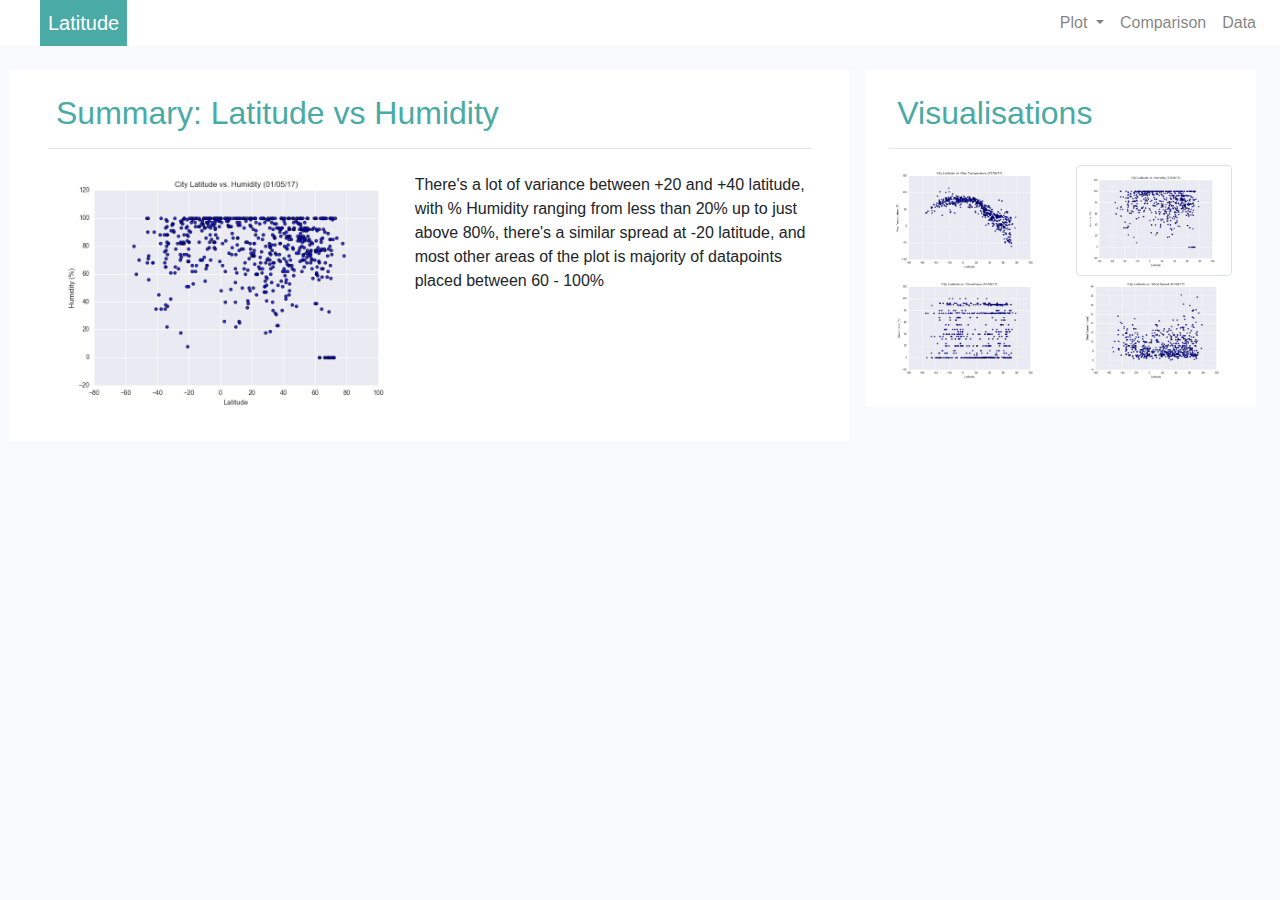
<file: humidity.html>
<!DOCTYPE html>
<html lang="en">

<head>
  <meta charset="UTF-8">
  <title>
    Humidity Analysis
  </title>
  <link rel="stylesheet" href="https://stackpath.bootstrapcdn.com/bootstrap/4.3.1/css/bootstrap.min.css" integrity="sha384-ggOyR0iXCbMQv3Xipma34MD+dH/1fQ784/j6cY/iJTQUOhcWr7x9JvoRxT2MZw1T" crossorigin="anonymous">
  </link>
</head>


<body class = 'bg-light'>
  <nav class="navbar pt-0 pb-0 navbar-expand-lg navbar-light" style="background-color:white">
    <a class="navbar-brand d-inline p-2 ml-4 text-white" style="background-color: rgb(74, 170, 165)" href="index.html">
      Latitude
    </a>
    <button class="navbar-toggler" type="button" data-toggle="collapse" data-target="#navbarSupportedContent" aria-controls="navbarSupportedContent" aria-expanded="false" aria-label="Toggle navigation">
      <span class="navbar-toggler-icon">
      </span>
    </button>

    <div class="collapse navbar-collapse" id="navbarSupportedContent">
      <ul class="navbar-nav ml-auto">
        <li class="nav-item dropdown">
          <a class="nav-link dropdown-toggle" href="#" id="navbarDropdown" role="button" data-toggle="dropdown" aria-haspopup="true" aria-expanded="false">
            Plot
          </a>
          <div class="dropdown-menu" aria-labelledby="navbarDropdown">
            <a class="dropdown-item" href="max_temp.html">
              Max Temperature
            </a>
            <a class="dropdown-item" href="humidity.html">
              Humidity
            </a>
            <a class="dropdown-item" href="cloudiness.html">
              Cloudiness
            </a>
            <a class="dropdown-item" href="wind_speed.html">
              Wind Speed
            </a>
          </div>
        </li>
        <li class="nav-item">
          <a class="nav-link" href="comparisons.html">
            Comparison
          </a>
        </li>
        <li class="nav-item">
          <a class="nav-link" href="data.html">
            Data
          </a>
        </li>
      </ul>
    </div>
  </nav>

  <div class='container-fluid p-md-4'>
    <div class="row">
      <div class='container col-md-8 col-sm-12'  style = 'background-color: white;'>
        <div class='box p-4'>
          <h2 class = "pl-2" style="color: rgb(74, 170, 165)">
            Summary: Latitude vs Humidity
          </h2>
          <hr>
          </hr>
          <div class = 'row'>
            <div class='clearfix'>
              <div class='col-6'>
                <img class='float-left img-fluid' src='./Resources/assets/images/Fig2.png' alt='City Latitude vs Humidity'>
                </img>
              </div>
              <div>
                <p class='p-2'>
                  There's a lot of variance between +20 and +40 latitude, with % Humidity ranging from less than 20% up to just above 80%, there's a similar spread at -20 latitude, and most other areas of the plot is majority of datapoints placed between 60 - 100%
                </p>
              </div>
            </div>
            </div>
          </div>
      </div> 
      <div class="container col-md-4 col-sm-12">
        <div class='box p-4'  style = 'background-color: white;'>
          <h2 class = "pl-2" style="color: rgb(74, 170, 165)">
            Visualisations
          </h2>
          <hr>
          </hr>
          <div class='row'>
            <div class='col-md-6 col-3'>
              <a href='max_temp.html'><img class='img-fluid' src='./Resources/assets/images/Fig1.png' alt='City Latitude vs Max Temperature'></img>
              </a>
            </div>
            <div class='col-md-6 col-3'>
              <a href='humidity.html'><img class='img-fluid img-thumbnail' src='./Resources/assets/images/Fig2.png' alt='City Latitude vs Humidity'></img>
              </a>
            </div>
            <div class='col-md-6 col-3'>
              <a href='cloudiness.html'><img class='img-fluid' src='./Resources/assets/images/Fig3.png' alt='City Latitude vs Cloudiness'></img>
              </a>
            </div>
            <div class='col-md-6 col-3'>
              <a href='wind_speed.html'><img class='img-fluid' src='./Resources/assets/images/Fig4.png' alt='City Latitude vs Wind Speed'></img>
              </a>
            </div>
          </div>
        </div>
      </div>
      </div>
    </div>
  </div>

  <script src="https://code.jquery.com/jquery-3.3.1.slim.min.js" integrity="sha384-q8i/X+965DzO0rT7abK41JStQIAqVgRVzpbzo5smXKp4YfRvH+8abtTE1Pi6jizo" crossorigin="anonymous"></script>
  <script src="https://cdnjs.cloudflare.com/ajax/libs/popper.js/1.14.7/umd/popper.min.js" integrity="sha384-UO2eT0CpHqdSJQ6hJty5KVphtPhzWj9WO1clHTMGa3JDZwrnQq4sF86dIHNDz0W1" crossorigin="anonymous"></script>
  <script src="https://stackpath.bootstrapcdn.com/bootstrap/4.3.1/js/bootstrap.min.js" integrity="sha384-JjSmVgyd0p3pXB1rRibZUAYoIIy6OrQ6VrjIEaFf/nJGzIxFDsf4x0xIM+B07jRM" crossorigin="anonymous"></script>

</body>
</file>
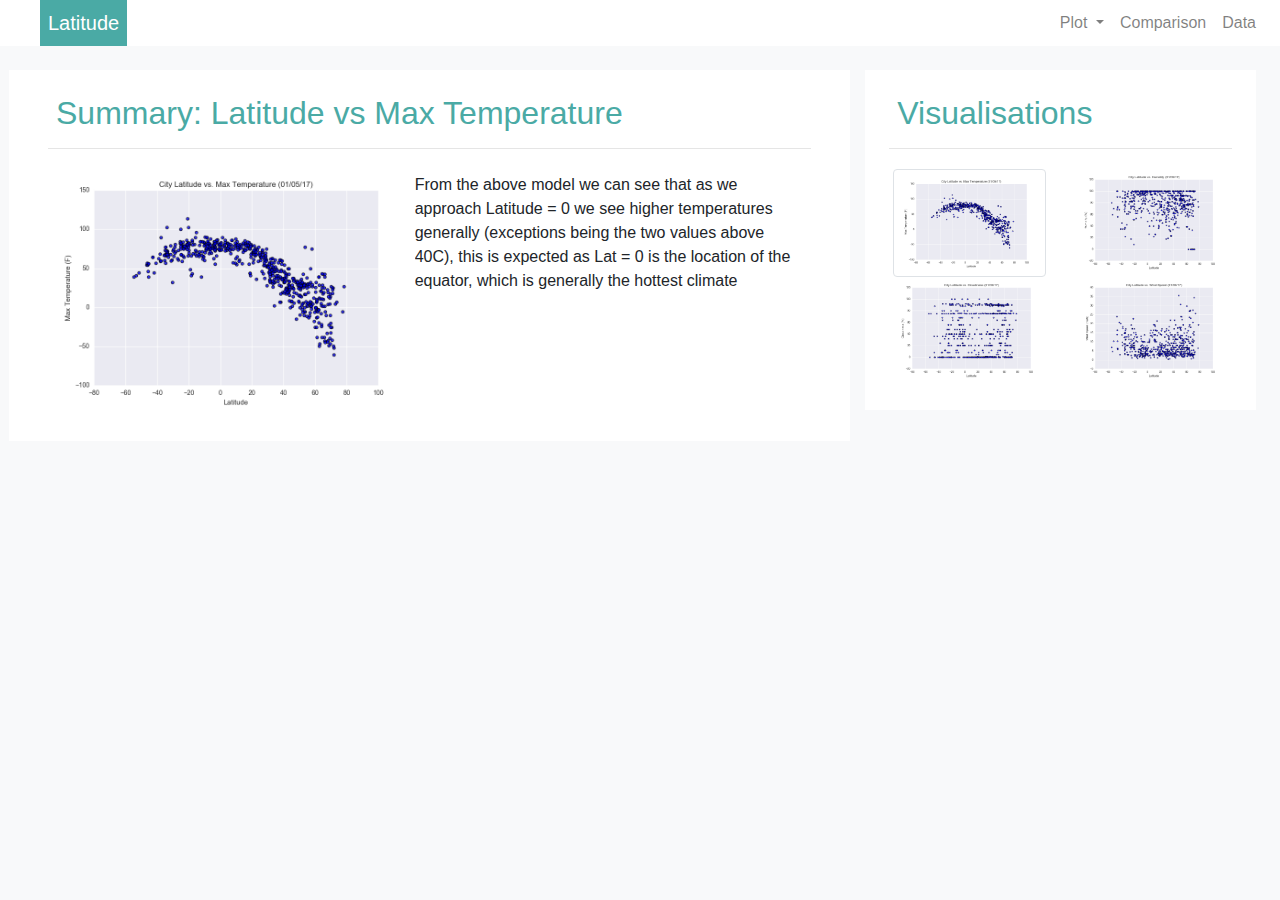
<file: max_temp.html>
<!DOCTYPE html>
<html lang="en">

<head>
  <meta charset="UTF-8">
  <title>
    Humidity Analysis
  </title>
  <link rel="stylesheet" href="https://stackpath.bootstrapcdn.com/bootstrap/4.3.1/css/bootstrap.min.css" integrity="sha384-ggOyR0iXCbMQv3Xipma34MD+dH/1fQ784/j6cY/iJTQUOhcWr7x9JvoRxT2MZw1T" crossorigin="anonymous">
  </link>
</head>


<body class = 'bg-light'>
  <nav class="navbar pt-0 pb-0 navbar-expand-lg navbar-light" style="background-color:white">
    <a class="navbar-brand d-inline p-2 ml-4 text-white" style="background-color: rgb(74, 170, 165)" href="index.html">
      Latitude
    </a>
    <button class="navbar-toggler" type="button" data-toggle="collapse" data-target="#navbarSupportedContent" aria-controls="navbarSupportedContent" aria-expanded="false" aria-label="Toggle navigation">
      <span class="navbar-toggler-icon">
      </span>
    </button>

    <div class="collapse navbar-collapse" id="navbarSupportedContent">
      <ul class="navbar-nav ml-auto">
        <li class="nav-item dropdown">
          <a class="nav-link dropdown-toggle" href="#" id="navbarDropdown" role="button" data-toggle="dropdown" aria-haspopup="true" aria-expanded="false">
            Plot
          </a>
          <div class="dropdown-menu" aria-labelledby="navbarDropdown">
            <a class="dropdown-item" href="max_temp.html">
              Max Temperature
            </a>
            <a class="dropdown-item" href="humidity.html">
              Humidity
            </a>
            <a class="dropdown-item" href="cloudiness.html">
              Cloudiness
            </a>
            <a class="dropdown-item" href="wind_speed.html">
              Wind Speed
            </a>
          </div>
        </li>
        <li class="nav-item">
          <a class="nav-link" href="comparisons.html">
            Comparison
          </a>
        </li>
        <li class="nav-item">
          <a class="nav-link" href="data.html">
            Data
          </a>
        </li>
      </ul>
    </div>
  </nav>

  <div class='container-fluid p-md-4'>
    <div class="row">
      <div class='container col-md-8 col-sm-12'  style = 'background-color: white;'>
        <div class='box p-4'>
          <h2 class = "pl-2" style="color: rgb(74, 170, 165)">
            Summary: Latitude vs Max Temperature
          </h2>
          <hr>
          </hr>
          <div class = 'row'>
            <div class='clearfix'>
              <div class='col-6'>
                <img class='float-left img-fluid' src='./Resources/assets/images/Fig1.png' alt='City Latitude vs Max Temperature'></img>
              </div>
              <div>
                <p class='px-4 py-2'>
                  From the above model we can see that as we approach Latitude = 0 we see higher temperatures generally (exceptions being the two values above 40C), this is expected as Lat = 0 is the location of the equator, which is generally the hottest climate
                </p>
              </div>
            </div>
          </div>
        </div>
      </div> 
      <div class="container col-md-4 col-sm-12">
        <div class='box p-4'  style = 'background-color: white;'>
          <h2 class = "pl-2" style="color: rgb(74, 170, 165)">
            Visualisations
          </h2>
          <hr>
          </hr>
          <div class='row p-1'>
            <div class='col-md-6 col-3'>
              <a href='max_temp.html'>
                <img class='img-fluid img-thumbnail' src='./Resources/assets/images/Fig1.png' alt='City Latitude vs Max Temperature'>
                </img>
              </a>
            </div>
            <div class='col-md-6 col-3'>
              <a href='humidity.html'>
                <img class='img-fluid' src='./Resources/assets/images/Fig2.png' alt='City Latitude vs Humidity'>
                </img>
              </a>
            </div>
            <div class='col-md-6 col-3'>
              <a href='cloudiness.html'>
                <img class='img-fluid' src='./Resources/assets/images/Fig3.png' alt='City Latitude vs Cloudiness'>
                </img>
              </a>
            </div>
            <div class='col-md-6 col-3'>
              <a href='wind_speed.html'>
                <img class='img-fluid' src='./Resources/assets/images/Fig4.png' alt='City Latitude vs Wind Speed'>
                </img>
              </a>
            </div>
          </div>
        </div>
      </div>
    </div>
  </div>

  <script src="https://code.jquery.com/jquery-3.3.1.slim.min.js" integrity="sha384-q8i/X+965DzO0rT7abK41JStQIAqVgRVzpbzo5smXKp4YfRvH+8abtTE1Pi6jizo" crossorigin="anonymous"></script>
  <script src="https://cdnjs.cloudflare.com/ajax/libs/popper.js/1.14.7/umd/popper.min.js" integrity="sha384-UO2eT0CpHqdSJQ6hJty5KVphtPhzWj9WO1clHTMGa3JDZwrnQq4sF86dIHNDz0W1" crossorigin="anonymous"></script>
  <script src="https://stackpath.bootstrapcdn.com/bootstrap/4.3.1/js/bootstrap.min.js" integrity="sha384-JjSmVgyd0p3pXB1rRibZUAYoIIy6OrQ6VrjIEaFf/nJGzIxFDsf4x0xIM+B07jRM" crossorigin="anonymous"></script>

</body>
</file>
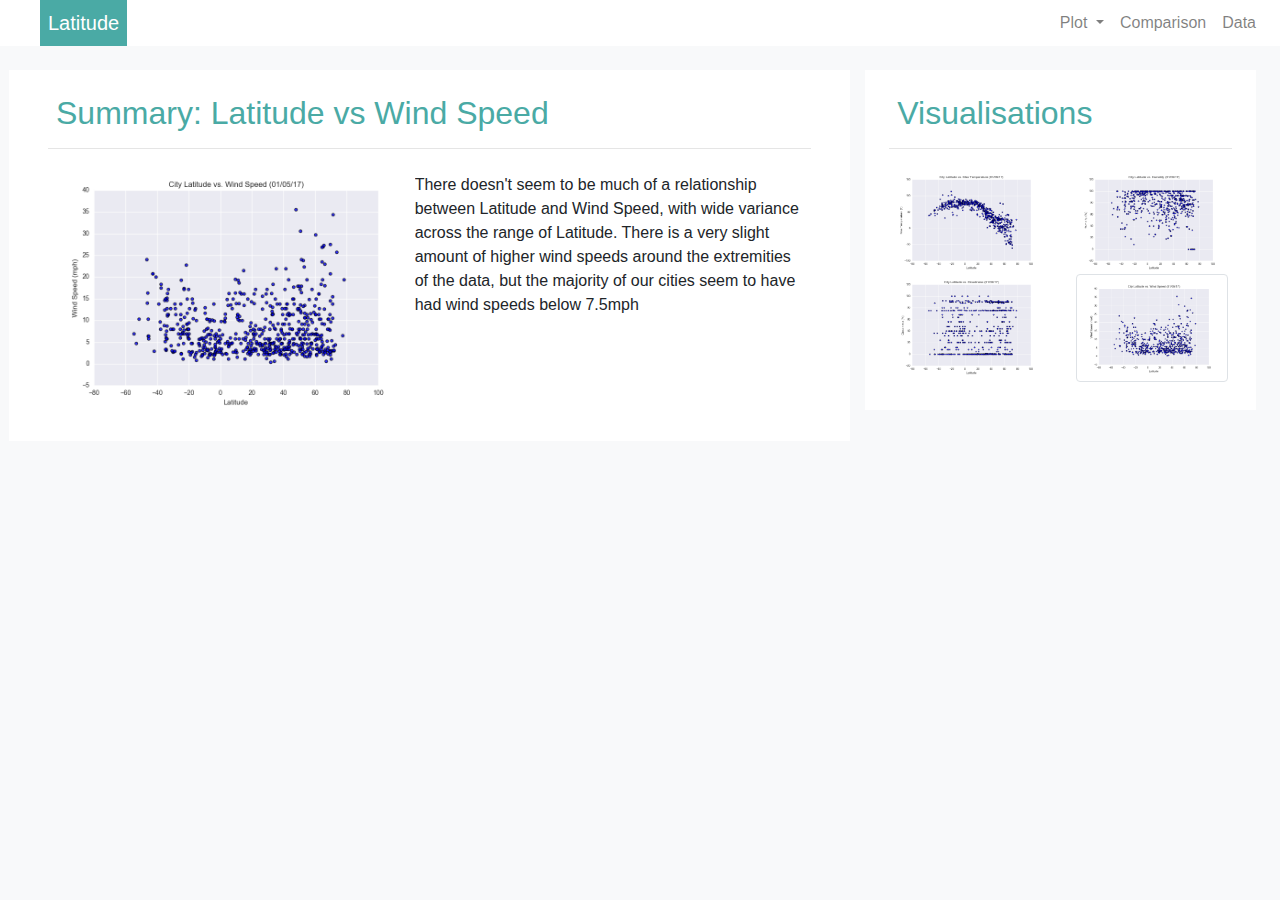
<file: wind_speed.html>
<!DOCTYPE html>
<html lang="en">

<head>
  <meta charset="UTF-8">
  <title>
    Humidity Analysis
  </title>
  <link rel="stylesheet" href="https://stackpath.bootstrapcdn.com/bootstrap/4.3.1/css/bootstrap.min.css" integrity="sha384-ggOyR0iXCbMQv3Xipma34MD+dH/1fQ784/j6cY/iJTQUOhcWr7x9JvoRxT2MZw1T" crossorigin="anonymous">
  </link>
</head>


<body class = 'bg-light'>
  <nav class="navbar pt-0 pb-0 navbar-expand-lg navbar-light" style="background-color:white">
    <a class="navbar-brand d-inline p-2 ml-4 text-white" style="background-color: rgb(74, 170, 165)" href="index.html">
      Latitude
    </a>
    <button class="navbar-toggler" type="button" data-toggle="collapse" data-target="#navbarSupportedContent" aria-controls="navbarSupportedContent" aria-expanded="false" aria-label="Toggle navigation">
      <span class="navbar-toggler-icon">
      </span>
    </button>

    <div class="collapse navbar-collapse" id="navbarSupportedContent">
      <ul class="navbar-nav ml-auto">
        <li class="nav-item dropdown">
          <a class="nav-link dropdown-toggle" href="#" id="navbarDropdown" role="button" data-toggle="dropdown" aria-haspopup="true" aria-expanded="false">
            Plot
          </a>
          <div class="dropdown-menu" aria-labelledby="navbarDropdown">
            <a class="dropdown-item" href="max_temp.html">
              Max Temperature
            </a>
            <a class="dropdown-item" href="humidity.html">
              Humidity
            </a>
            <a class="dropdown-item" href="cloudiness.html">
              Cloudiness
            </a>
            <a class="dropdown-item" href="wind_speed.html">
              Wind Speed
            </a>
          </div>
        </li>
        <li class="nav-item">
          <a class="nav-link" href="comparisons.html">
            Comparison
          </a>
        </li>
        <li class="nav-item">
          <a class="nav-link" href="data.html">
            Data
          </a>
        </li>
      </ul>
    </div>
  </nav>

  <div class='container-fluid p-md-4'>
    <div class="row">
      <div class='container col-md-8 col-sm-12'  style = 'background-color: white;'>
        <div class='box p-4'>
          <h2 class = "pl-2" style="color: rgb(74, 170, 165)">
            Summary: Latitude vs Wind Speed
          </h2>
          <hr>
          </hr>
          <div class = 'row'>
          <div class='clearfix'>
            <div class='col-6'>
              <img class='float-left img-fluid' src='./Resources/assets/images/Fig4.png' alt='City Latitude vs Wind Speed'>
              </img>
            </div>
            <div>
              <p class='px-4 py-2'>
                There doesn't seem to be much of a relationship between Latitude and Wind Speed, with wide variance across the range of Latitude. There is a very slight amount of higher wind speeds around the extremities of the data, but the majority of our cities seem to have had wind speeds below 7.5mph
              </p>
            </div>
          </div>
          </div>
        </div>
      </div> 
      <div class="container col-md-4 col-sm-12">
        <div class='box p-4'  style = 'background-color: white;'>
          <h2 class = "pl-2" style="color: rgb(74, 170, 165)">
            Visualisations
          </h2>
        <hr></hr>
          <div class='row p-1'>
            <div class='col-md-6 col-3'>
              <a href='max_temp.html'>
                <img class='img-fluid' src='./Resources/assets/images/Fig1.png' alt='City Latitude vs Max Temperature'>
                </img>
              </a>
            </div>
            <div class='col-md-6 col-3'>
              <a href='humidity.html'>
                <img class='img-fluid' src='./Resources/assets/images/Fig2.png' alt='City Latitude vs Humidity'>
                </img>
              </a>
            </div>
            <div class='col-md-6 col-3'>
              <a href='cloudiness.html'>
                <img class='img-fluid' src='./Resources/assets/images/Fig3.png' alt='City Latitude vs Cloudiness'>
                </img>
              </a>
            </div>
            <div class='col-md-6 col-3'>
              <a href='wind_speed.html'>
                <img class='img-fluid img-thumbnail' src='./Resources/assets/images/Fig4.png' alt='City Latitude vs Wind Speed'>
                </img>
              </a>
            </div>
          </div>
        </div>
      </div>
    </div>
  </div>

  <script src="https://code.jquery.com/jquery-3.3.1.slim.min.js" integrity="sha384-q8i/X+965DzO0rT7abK41JStQIAqVgRVzpbzo5smXKp4YfRvH+8abtTE1Pi6jizo" crossorigin="anonymous"></script>
  <script src="https://cdnjs.cloudflare.com/ajax/libs/popper.js/1.14.7/umd/popper.min.js" integrity="sha384-UO2eT0CpHqdSJQ6hJty5KVphtPhzWj9WO1clHTMGa3JDZwrnQq4sF86dIHNDz0W1" crossorigin="anonymous"></script>
  <script src="https://stackpath.bootstrapcdn.com/bootstrap/4.3.1/js/bootstrap.min.js" integrity="sha384-JjSmVgyd0p3pXB1rRibZUAYoIIy6OrQ6VrjIEaFf/nJGzIxFDsf4x0xIM+B07jRM" crossorigin="anonymous"></script>

</body>
</file>
